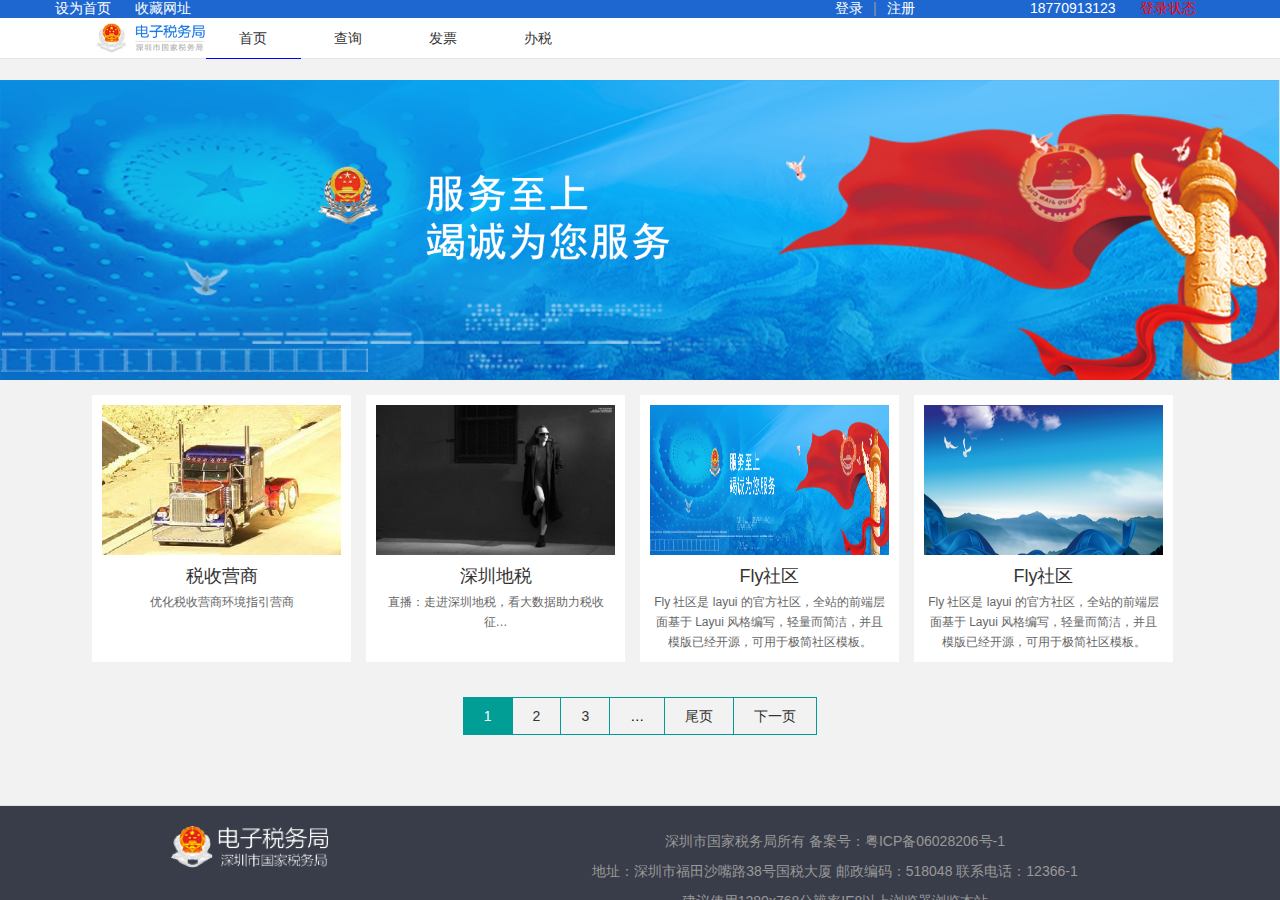
<file: templates/index.html>
<!DOCTYPE html>
<html>

<head>
    <meta charset="utf-8">
    <meta name="viewport" content="width=device-width, initial-scale=1, maximum-scale=1">
    <title>首页</title>
    <!--<link rel="stylesheet" href="/static/css/bootstrap.min.css">-->
    <link rel="stylesheet" href="/static/css/layui.css">
    <link rel="stylesheet" href="/static/css/global.css">
    <style>
        .layui-nav .layui-this:after,
        .layui-nav-bar,
        .layui-nav-tree .layui-nav-itemed:after {
            background-color: blue;
        }

        .layui-tab-brief > .layui-tab-more li.layui-this:after,
        .layui-tab-brief > .layui-tab-title .layui-this:after {
            border-bottom: 1px solid blue;
        }

        .imgresponse {
            display: block;
            max-width: 100%;
            height: auto;
        }
    </style>
</head>

<body class="layui-layout-body" style="margin-top: 0px">
<div class="layui-layout layui-layout-admin" style="background: #1e67d0">
    <div class="layui-container">
        <div class="layui-row">
            <div class="layui-col-xs5 layui-col-sm4 layui-col-md8">
                    <span class="layui-breadcrumb" lay-separator=" ">
                        <a href="" style="color: #ffffff !important;">设为首页</a>
                        <a href="" style="color: #ffffff !important;">收藏网址</a>
                    </span>
            </div>
            <!-- <div class="layui-col-xs1 layui-col-sm1 layui-col-md3">
                        &nbsp;
                    </div> -->
            <div class="layui-col-xs3 layui-col-sm4 layui-col-md2">
                    <span class="layui-breadcrumb" lay-separator="|">
                        <a href="" style="color: #ffffff !important;">登录</a>
                        <a href="" style="color: #ffffff !important;">注册</a>
                    </span>
            </div>
            <div class="layui-col-xs4 layui-col-sm4 layui-col-md2">
                    <span class="layui-breadcrumb" lay-separator=" "
                          style="word-break:keep-all;white-space:nowrap;margin-top: -50px;text-align: center;">
                        <a href="" style="color: #ffffff !important;">18770913123</a>
                        <a href="" style="color: red !important;">登录状态</a>
                    </span>
            </div>
        </div>
    </div>
    <div class="layui-header" style="background: rgba(242, 242, 242, 1);">
        <div class="layui-row">
            <div class="layui-tab layui-tab-brief" lay-filter="docDemoTabBrief" style="margin:0;">
                <ul class="layui-tab-title" style="background: #ffffff">
                    <li>&nbsp;&nbsp;&nbsp;</li>
                        <img src="/static/img/logo.png" alt="" height="30">
                    <li class="layui-this">
                        <a href="#">首页</a>
                    </li>
                    <li><a href="../chaxun/">查询</a></li>
                    <li><a href="../fapiao/">发票</a></li>
                    <li><a href="../banshui/">办税</a></li>

                </ul>
                <!-- <div class="layui-tab-content">1111111</div> -->
            </div>
        </div>
    </div>
    <div class="layui-body" style="left: 0px;bottom: 0px;top: 80px">
        <div class="fly-main" style="overflow: hidden; width: 100%">
            <div class="layui-container" style="width: 100%">
                <img src="/static/img/banner.png" alt="" class="imgresponse">
            </div>
            <div class="layui-container">
                <div class="layui-col-xs12 layui-col-sm12 layui-col-md12">
                    <ul class="fly-case-list" style="width:auto;text-align: center;">
                        <li data-id="123">
                            <a class="fly-case-img" href="http://www.myzaker.com/article/5ac222631bc8e09e7c000653/"
                               target="_blank">
                                <img src="/static/img/tupian.jpg" alt="Fly社区">
                                <cite class="layui-btn layui-btn-primary layui-btn-small">去看看</cite>
                            </a>
                            <h2>
                                <a href="http://www.szds.gov.cn/" target="_blank">税收营商</a>
                            </h2>
                            <p class="fly-case-desc">优化税收营商环境指引营商</p>
                        </li>
                        <li data-id="123">
                            <a class="fly-case-img"
                               href="http://www.szds.gov.cn/newszds/sytpxw/201801/f216652aa64549dc83924947ed2f3d92.shtml"
                               target="_blank">
                                <img src="/static/img/photo.jpg" alt="Fly社区">
                                <cite class="layui-btn layui-btn-primary layui-btn-small">去看看</cite>
                            </a>
                            <h2>
                                <a href="http://www.szds.gov.cn/" target="_blank">深圳地税</a>
                            </h2>
                            <p class="fly-case-desc">直播：走进深圳地税，看大数据助力税收征…</p>
                        </li>
                        <li data-id="123">
                            <a class="fly-case-img" href="http://fly.layui.com/" target="_blank">
                                <img src="/static/img/banner.png" alt="Fly社区">
                                <cite class="layui-btn layui-btn-primary layui-btn-small">去看看</cite>
                            </a>
                            <h2>
                                <a href="http://fly.layui.com/" target="_blank">Fly社区</a>
                            </h2>
                            <p class="fly-case-desc">Fly 社区是 layui 的官方社区，全站的前端层面基于 Layui
                                风格编写，轻量而简洁，并且模版已经开源，可用于极简社区模板。</p>
                        </li>
                        <li data-id="123">
                            <a class="fly-case-img" href="http://fly.layui.com/" target="_blank">
                                <img src="/static/img/beijing.png" alt="Fly社区">
                                <cite class="layui-btn layui-btn-primary layui-btn-small">去看看</cite>
                            </a>
                            <h2>
                                <a href="http://fly.layui.com/" target="_blank">Fly社区</a>
                            </h2>
                            <p class="fly-case-desc">Fly 社区是 layui 的官方社区，全站的前端层面基于 Layui
                                风格编写，轻量而简洁，并且模版已经开源，可用于极简社区模板。</p>
                        </li>
                        <!-- <li data-id="123">
                            <a class="fly-case-img" href="http://fly.layui.com/" target="_blank">
                                <img src="../img/logo.png" alt="Fly社区">
                                <cite class="layui-btn layui-btn-primary layui-btn-small">去看看</cite>
                            </a>
                            <h2>
                                <a href="http://fly.layui.com/" target="_blank">Fly社区</a>
                            </h2>
                            <p class="fly-case-desc">Fly 社区是 layui 的官方社区，全站的前端层面基于 Layui 风格编写，轻量而简洁，并且模版已经开源，可用于极简社区模板。</p>
                        </li> -->
                    </ul>
                </div>
            </div>


            <div style="text-align: center;display: block">
                <div class="laypage-main">
                    <span class="laypage-curr">1</span>
                    <a href="">2</a>
                    <a href="">3</a>
                    <span>…</span>
                    <a href="" class="laypage-last" title="尾页">尾页</a>
                    <a href="" class="laypage-next">下一页</a>
                </div>
            </div>

        </div>

        <div class="fly-footer" style="background: #393D49">

            <div class="layui-container">
                <div class="layui-row">
                    <div class="layui-col-xs4 layui-col-sm4 layui-col-md4">
                        <img src="/static/img/000.png" alt="">
                    </div>
                    <div class="layui-col-xs8 layui-col-sm8 layui-col-md8">
                        <p class="row" style="color: #999;">深圳市国家税务局所有 备案号：粤ICP备06028206号-1</p>
                        <p class="row" style="color: #999;">地址：深圳市福田沙嘴路38号国税大厦 邮政编码：518048 联系电话：12366-1</p>
                        <p class="row" style="color: #999;">建议使用1280x768分辨率IE8以上浏览器浏览本站</p>
                    </div>
                    <div class="layui-col-xs12 layui-col-sm12 layui-col-md12">
                        <hr>
                    </div>
                    <div class="layui-col-xs6 layui-col-sm6 layui-col-md6">
                        国家地税局版权所有COPYRIGHTS ALL RESERVERD @2018
                    </div>
                    <div class="layui-col-xs6 layui-col-sm6 layui-col-md6">
                        <img src="/static/img/222.png" alt="" style="width: 20px;height:20px">
                        <img src="/static/img/111.png" alt="" style="width: 20px;height:20px">
                        <img src="/static/img/333.png" alt="" style="width: 20px;height:20px">
                    </div>
                </div>
            </div>

        </div>
    </div>
</div>
<script src="/static/js/layui.all.js"></script>
<script>
    //JavaScript代码区域
    layui.use('element', function () {
        var element = layui.element;

    });
</script>
</body>

</html>
</file>
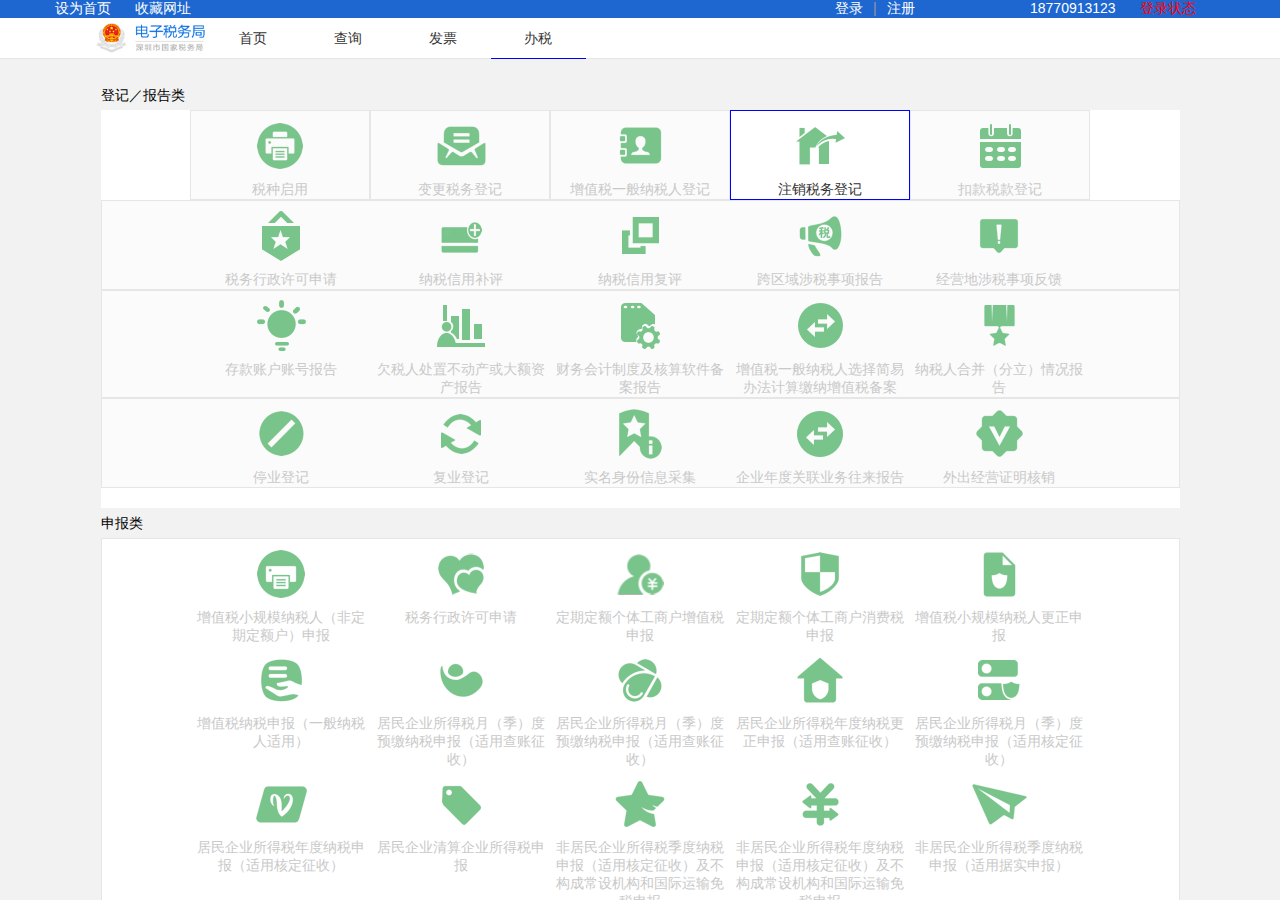
<file: templates/banshui.html>
<!DOCTYPE html>
<html>
<head>
    <meta charset="utf-8">
    <meta name="viewport" content="width=device-width, initial-scale=1, maximum-scale=1">
    <title>首页</title>
    <link rel="stylesheet" href="/static/css/layui.css">
    <link rel="stylesheet" href="/static/css/global.css">
    <style>
        .layui-nav .layui-this:after,
        .layui-nav-bar,
        .layui-nav-tree .layui-nav-itemed:after {
            background-color: blue;
        }
        .layui-tab-brief>.layui-tab-more li.layui-this:after,
        .layui-tab-brief>.layui-tab-title .layui-this:after {
            border-bottom: 1px solid blue;
        }
        a:hover{
            color: #1b6d85;
        }
    </style>
</head>

<body class="layui-layout-body" style="margin-top: 0px">
    <div class="layui-layout layui-layout-admin">
        <div class="layui-container" style="background: #1e67d0;margin: 0px; width: 100% !important;">
            <div class="layui-row">
                <div class="layui-container">
                <div class="layui-col-xs5 layui-col-sm4 layui-col-md8">
                    <span class="layui-breadcrumb" lay-separator=" ">
                        <a href="" style="color: #ffffff !important;">设为首页</a>
                        <a href="" style="color: #ffffff !important;">收藏网址</a>
                    </span>
                </div>
                <!-- <div class="layui-col-xs1 layui-col-sm1 layui-col-md3">
                            &nbsp;
                        </div> -->
                <div class="layui-col-xs3 layui-col-sm4 layui-col-md2">
                    <span class="layui-breadcrumb" lay-separator="|">
                        <a href="" style="color: #ffffff !important;">登录</a>
                        <a href="" style="color: #ffffff !important;">注册</a>
                    </span>
                </div>
                <div class="layui-col-xs4 layui-col-sm4 layui-col-md2">
                    <span class="layui-breadcrumb" lay-separator=" " style="word-break:keep-all;white-space:nowrap;margin-top: -50px;text-align: center;">
                        <a href="" style="color: #ffffff !important;">18770913123</a>
                        <a href="" style="color: red !important;">登录状态</a>
                    </span>
                </div>
            </div>
            </div>
        </div>
        <div class="layui-header" style="background: rgba(242, 242, 242, 1);">
            <div class="layui-row">
                <div class="layui-tab layui-tab-brief" lay-filter="docDemoTabBrief" style="margin:0;">
                    <ul class="layui-tab-title" style="background: #ffffff">

                        <li>&nbsp;&nbsp;&nbsp;</li>
                        <img src="/static/img/logo.png" alt="" height="30">
                        <li ><a href="/index/">首页</a></li>
                        <li ><a href="/chaxun/">查询</a> </li>
                        <li><a href="/fapiao/">发票</a></li>
                        <li class="layui-this"><a href="#">办税</a></li>
                        <!--
                            <form class="layui-form " ation="">
                                <div class="layui-form-item">
                                    <div class="layui-input-block">

                                            <input type="text" class="layui-input" style="height:20px" placeholder="请输入要搜索的内容">
                                            <button type="submit" class="layui-btn layui-btn-normal layui-btn-sm">搜索</button>

                                    </div>
                                </div>
                            </form>
                        -->
                    </ul>
                    <!-- <div class="layui-tab-content">1111111</div> -->
                </div>
                <!--
                <form class="layui-form " ation="">
                        <div class="layui-form-item">
                            <div class="layui-input-block">
                                    <input type="text" class="layui-input" style="height:20px" placeholder="请输入要搜索的内容">
                                    <button type="submit" class="layui-btn layui-btn-normal layui-btn-sm">搜索</button>

                            </div>
                        </div>
                 </form>
                -->
            </div>
        </div>
        <div class="layui-body" style="left: 0px;bottom: 0px;top: 80px">
            <div class="fly-main" style="overflow: hidden;">
                <p style="height: 30px;line-height: 30px">登记／报告类</p>
                        <div class="layui-container " style="background: #ffffff;padding-bottom: 20px;width: 100%;text-align: center;">
                            <div class="layui-row">
                                    <div class="layui-col-xs1 layui-col-sm1 layui-col-md1">&nbsp;</div>
                                <div class="layui-col-xs2 layui-col-sm2 layui-col-md2 layui-btn-disabled">
                                    <img src="/static/img/30.png" alt="">
                                    <p>税种启用</p>
                                </div>
                                <div class="layui-col-xs2 layui-col-sm2 layui-col-md2 layui-btn-disabled">
                                    <img src="/static/img/31.png" alt="">
                                    <p>变更税务登记</p>
                                </div>
                                <div class="layui-col-xs2 layui-col-sm2 layui-col-md2 layui-btn-disabled">
                                    <img src="/static/img/32.png" alt="">
                                    <p>增值税一般纳税人登记</p>
                                </div>
                                <div class="layui-col-xs2 layui-col-sm2 layui-col-md2" style="border: 1px solid blue">
                                    <a href="/table_somename/">
                                    <img src="/static/img/33.png" alt="">
                                    <p>注销税务登记</p></a>
                                </div>
                                <div class="layui-col-xs2 layui-col-sm2 layui-col-md2 layui-btn-disabled">
                                    <img src="/static/img/34.png" alt="">
                                    <p>扣款税款登记</p>
                                </div>
                                <div class="layui-col-xs1 layui-col-sm1 layui-col-md1">&nbsp;</div>
                            </div>
                            <div class="layui-row layui-btn-disabled">
                                    <div class="layui-col-xs1 layui-col-sm1 layui-col-md1">&nbsp;</div>
                                <div class="layui-col-xs2 layui-col-sm2 layui-col-md2">
                                    <img src="/static/img/35.png" alt="">
                                    <p>税务行政许可申请</p>
                                </div>
                                <div class="layui-col-xs2 layui-col-sm2 layui-col-md2">
                                    <img src="/static/img/36.png" alt="">
                                    <p>纳税信用补评</p>
                                </div>
                                <div class="layui-col-xs2 layui-col-sm2 layui-col-md2">
                                    <img src="/static/img/37.png" alt="">
                                    <p>纳税信用复评</p>
                                </div>
                                <div class="layui-col-xs2 layui-col-sm2 layui-col-md2">
                                    <img src="/static/img/38.png" alt="">
                                    <p>跨区域涉税事项报告</p>
                                </div>
                                <div class="layui-col-xs2 layui-col-sm2 layui-col-md2">
                                    <img src="/static/img/39.png" alt="">
                                    <p>经营地涉税事项反馈</p>
                                </div>
                                <div class="layui-col-xs1 layui-col-sm1 layui-col-md1">&nbsp;</div>
                            </div>
                            <div class="layui-row layui-btn-disabled">
                                    <div class="layui-col-xs1 layui-col-sm1 layui-col-md1">&nbsp;</div>
                                <div class="layui-col-xs2 layui-col-sm2 layui-col-md2">
                                    <img src="/static/img/40.png" alt="">
                                    <p>存款账户账号报告</p>
                                </div>
                                <div class="layui-col-xs2 layui-col-sm2 layui-col-md2">
                                    <img src="/static/img/41.png" alt="">
                                    <p>欠税人处置不动产或大额资产报告</p>
                                </div>
                                <div class="layui-col-xs2 layui-col-sm2 layui-col-md2">
                                    <img src="/static/img/42.png" alt="">
                                    <p>财务会计制度及核算软件备案报告</p>
                                </div>
                                <div class="layui-col-xs2 layui-col-sm2 layui-col-md2">
                                    <img src="/static/img/43.png" alt="">
                                    <p>增值税一般纳税人选择简易办法计算缴纳增值税备案</p>
                                </div>
                                <div class="layui-col-xs2 layui-col-sm2 layui-col-md2">
                                    <img src="/static/img/44.png" alt="">
                                    <p>纳税人合并（分立）情况报告</p>
                                </div>
                                <div class="layui-col-xs1 layui-col-sm1 layui-col-md1">&nbsp;</div>
                            </div>
                            <div class="layui-row layui-btn-disabled">
                                <div class="layui-col-xs1 layui-col-sm1 layui-col-md1">&nbsp;</div>
                            <div class="layui-col-xs2 layui-col-sm2 layui-col-md2">
                                <img src="/static/img/45.png" alt="">
                                <p>停业登记</p>
                            </div>
                            <div class="layui-col-xs2 layui-col-sm2 layui-col-md2">
                                <img src="/static/img/46.png" alt="">
                                <p>复业登记</p>
                            </div>
                            <div class="layui-col-xs2 layui-col-sm2 layui-col-md2">
                                <img src="/static/img/47.png" alt="">
                                <p>实名身份信息采集</p>
                            </div>
                            <div class="layui-col-xs2 layui-col-sm2 layui-col-md2">
                                <img src="/static/img/48.png" alt="">
                                <p>企业年度关联业务往来报告</p>
                            </div>
                            <div class="layui-col-xs2 layui-col-sm2 layui-col-md2">
                                <img src="/static/img/49.png" alt="">
                                <p>外出经营证明核销</p>
                            </div>
                           <div class="layui-col-xs1 layui-col-sm1 layui-col-md1">&nbsp;</div>
                        </div>
                        </div>
                        <p style="height: 30px;line-height: 30px">申报类</p>
                        <div class="layui-container layui-btn-disabled" style="background: #ffffff;padding-bottom: 20px;width: 100%;text-align: center;">
                            <div class="layui-row">
                                    <div class="layui-col-xs1 layui-col-sm1 layui-col-md1">&nbsp;</div>
                                <div class="layui-col-xs2 layui-col-sm2 layui-col-md2 ">
                                    <img src="/static/img/50.png" alt="">
                                    <p>增值税小规模纳税人（非定期定额户）申报</p>
                                </div>
                                <div class="layui-col-xs2 layui-col-sm2 layui-col-md2">
                                    <img src="/static/img/51.png" alt="">
                                    <p>税务行政许可申请</p>
                                </div>
                                <div class="layui-col-xs2 layui-col-sm2 layui-col-md2">
                                    <img src="/static/img/52.png" alt="">
                                    <p>定期定额个体工商户增值税申报</p>
                                </div>
                                <div class="layui-col-xs2 layui-col-sm2 layui-col-md2">
                                    <img src="/static/img/53.png" alt="">
                                    <p>定期定额个体工商户消费税申报</p>
                                </div>
                                <div class="layui-col-xs2 layui-col-sm2 layui-col-md2">
                                    <img src="/static/img/54.png" alt="">
                                    <p>增值税小规模纳税人更正申报</p>
                                </div>
                                <div class="layui-col-xs1 layui-col-sm1 layui-col-md1">&nbsp;</div>
                            </div>
                            <div class="layui-row">
                                    <div class="layui-col-xs1 layui-col-sm1 layui-col-md1">&nbsp;</div>
                                <div class="layui-col-xs2 layui-col-sm2 layui-col-md2">
                                    <img src="/static/img/55.png" alt="">
                                    <p>增值税纳税申报（一般纳税人适用）</p>
                                </div>
                                <div class="layui-col-xs2 layui-col-sm2 layui-col-md2">
                                    <img src="/static/img/56.png" alt="">
                                    <p>居民企业所得税月（季）度预缴纳税申报（适用查账征收）</p>
                                </div>
                                <div class="layui-col-xs2 layui-col-sm2 layui-col-md2">
                                    <img src="/static/img/57.png" alt="">
                                    <p>居民企业所得税月（季）度预缴纳税申报（适用查账征收）</p>
                                </div>
                                <div class="layui-col-xs2 layui-col-sm2 layui-col-md2">
                                    <img src="/static/img/58.png" alt="">
                                    <p>居民企业所得税年度纳税更正申报（适用查账征收）</p>
                                </div>
                                <div class="layui-col-xs2 layui-col-sm2 layui-col-md2">
                                    <img src="/static/img/59.png" alt="">
                                    <p>居民企业所得税月（季）度预缴纳税申报（适用核定征收）</p>
                                </div>
                                <div class="layui-col-xs1 layui-col-sm1 layui-col-md1">&nbsp;</div>
                            </div>
                            <div class="layui-row">
                                    <div class="layui-col-xs1 layui-col-sm1 layui-col-md1">&nbsp;</div>
                                <div class="layui-col-xs2 layui-col-sm2 layui-col-md2">
                                    <img src="/static/img/60.png" alt="">
                                    <p>居民企业所得税年度纳税申报（适用核定征收）</p>
                                </div>
                                <div class="layui-col-xs2 layui-col-sm2 layui-col-md2">
                                    <img src="/static/img/61.png" alt="">
                                    <p>居民企业清算企业所得税申报</p>
                                </div>
                                <div class="layui-col-xs2 layui-col-sm2 layui-col-md2">
                                    <img src="/static/img/62.png" alt="">
                                    <p>非居民企业所得税季度纳税申报（适用核定征收）及不构成常设机构和国际运输免税申报</p>
                                </div>
                                <div class="layui-col-xs2 layui-col-sm2 layui-col-md2">
                                    <img src="/static/img/63.png" alt="">
                                    <p>非居民企业所得税年度纳税申报（适用核定征收）及不构成常设机构和国际运输免税申报</p>
                                </div>
                                <div class="layui-col-xs2 layui-col-sm2 layui-col-md2">
                                    <img src="/static/img/64.png" alt="">
                                    <p>非居民企业所得税季度纳税申报（适用据实申报）</p>
                                </div>
                                <div class="layui-col-xs1 layui-col-sm1 layui-col-md1">&nbsp;</div>
                            </div>
                            <div class="layui-row">
                                <div class="layui-col-xs1 layui-col-sm1 layui-col-md1">&nbsp;</div>
                            <div class="layui-col-xs2 layui-col-sm2 layui-col-md2">
                                <img src="/static/img/65.png" alt="">
                                <p>非居民企业所得税年度申报（据实申报）</p>
                            </div>
                            <div class="layui-col-xs2 layui-col-sm2 layui-col-md2">
                                <img src="/static/img/66.png" alt="">
                                <p>期末留抵税额抵减增值税欠税申请</p>
                            </div>
                            <div class="layui-col-xs2 layui-col-sm2 layui-col-md2">
                                <img src="/static/img/67.png" alt="">
                                <p>营改增税负分析测算</p>
                            </div>
                            <div class="layui-col-xs2 layui-col-sm2 layui-col-md2">
                                <img src="/static/img/68.png" alt="">
                                <p>本期抵扣进项税额申报</p>
                            </div>
                            <div class="layui-col-xs2 layui-col-sm2 layui-col-md2">
                                <img src="/static/img/69.png" alt="">
                                <p>税收调查网上直报</p>
                            </div>
                            <div class="layui-col-xs1 layui-col-sm1 layui-col-md1">&nbsp;</div>
                        </div>
                        <div class="layui-row">
                            <div class="layui-col-xs1 layui-col-sm1 layui-col-md1">&nbsp;</div>
                        <div class="layui-col-xs2 layui-col-sm2 layui-col-md2">
                            <img src="/static/img/70.png" alt="">
                            <p>重点税源网上直报</p>
                        </div>
                        <div class="layui-col-xs2 layui-col-sm2 layui-col-md2">
                            <img src="/static/img/71.png" alt="">
                            <p>委托代征申报（提供了专业市场金融企业两类委托代征全程网上办税）</p>
                        </div>
                        <div class="layui-col-xs2 layui-col-sm2 layui-col-md2">
                            <img src="/static/img/72.png" alt="">
                            <p>分支机构企业所得税年度纳税申报</p>
                        </div>
                        <div class="layui-col-xs2 layui-col-sm2 layui-col-md2">
                            <img src="/static/img/73.png" alt="">
                            <p>文化事业建设费申报</p>
                        </div>
                        <div class="layui-col-xs2 layui-col-sm2 layui-col-md2">
                            <img src="/static/img/74.png" alt="">
                            <p>教育费附加和地方教育附加申报</p>
                        </div>
                        <div class="layui-col-xs1 layui-col-sm1 layui-col-md1">&nbsp;</div>
                    </div>
                    <div class="layui-row">
                        <div class="layui-col-xs1 layui-col-sm1 layui-col-md1">&nbsp;</div>
                    <div class="layui-col-xs2 layui-col-sm2 layui-col-md2">
                        <img src="/static/img/75.png" alt="">
                        <p>城市维护建设税申报</p>
                    </div>
                    <div class="layui-col-xs2 layui-col-sm2 layui-col-md2">
                        <img src="/static/img/76.png" alt="">
                        <p>印花税纳税申报</p>
                    </div>
                    <div class="layui-col-xs2 layui-col-sm2 layui-col-md2">
                        <img src="/static/img/77.png" alt="">
                        <p>电池消费税申报</p>
                    </div>
                    <div class="layui-col-xs2 layui-col-sm2 layui-col-md2">
                        <img src="/static/img/78.png" alt="">
                        <p>涂料消费税纳税申报</p>
                    </div>
                    <div class="layui-col-xs2 layui-col-sm2 layui-col-md2">
                        <img src="/static/img/79.png" alt="">
                        <p>酒类应税消费品消费税申报</p>
                    </div>
                    <div class="layui-col-xs1 layui-col-sm1 layui-col-md1">&nbsp;</div>
                </div>
                <div class="layui-row">
                    <div class="layui-col-xs1 layui-col-sm1 layui-col-md1">&nbsp;</div>
                <div class="layui-col-xs2 layui-col-sm2 layui-col-md2">
                    <img src="/static/img/80.png" alt="">
                    <p>烟类应税消费品消费税申报</p>
                </div>
                <div class="layui-col-xs2 layui-col-sm2 layui-col-md2">
                    <img src="/static/img/81.png" alt="">
                    <p>车辆购置税申报</p>
                </div>
                <div class="layui-col-xs2 layui-col-sm2 layui-col-md2">
                    <img src="/static/img/82.png" alt="">
                    <p>小汽车消费税申报</p>
                </div>
                <div class="layui-col-xs2 layui-col-sm2 layui-col-md2">
                    <img src="/static/img/83.png" alt="">
                    <p>成品油消费税申报</p>
                </div>
                <div class="layui-col-xs2 layui-col-sm2 layui-col-md2">
                    <img src="/static/img/84.png" alt="">
                    <p>其他应税消费品消费税纳税申报</p>
                </div>
                <div class="layui-col-xs1 layui-col-sm1 layui-col-md1">&nbsp;</div>
            </div>
            <div class="layui-row">
                <div class="layui-col-xs1 layui-col-sm1 layui-col-md1">&nbsp;</div>
            <div class="layui-col-xs2 layui-col-sm2 layui-col-md2">
                <img src="/static/img/85.png" alt="">
                <p>定期定额个体工商户分月汇总申报</p>
            </div>
            <div class="layui-col-xs2 layui-col-sm2 layui-col-md2">
                <img src="/static/img/86.png" alt="">
                <p>废弃电器电子产品处理基金申报</p>
            </div>
            <div class="layui-col-xs2 layui-col-sm2 layui-col-md2">
                <img src="/static/img/87.png" alt="">
                <p>居民企业清算所得税申报</p>
            </div>
            <div class="layui-col-xs2 layui-col-sm2 layui-col-md2">
                <img src="/static/img/88.png" alt="">
                <p>财务会计报告报送</p>
            </div>
            <div class="layui-col-xs2 layui-col-sm2 layui-col-md2">
                <img src="/static/img/89.png" alt="">
                <p>企业集团合并财务报表-年报</p>
            </div>
            <div class="layui-col-xs1 layui-col-sm1 layui-col-md1">&nbsp;</div>
             </div>
            <div class="layui-row">
                <div class="layui-col-xs1 layui-col-sm1 layui-col-md1">&nbsp;</div>
            <div class="layui-col-xs2 layui-col-sm2 layui-col-md2">
                <img src="/static/img/90.png" alt="">
                <p>出口退（免）税预申报</p>
            </div>
            <div class="layui-col-xs2 layui-col-sm2 layui-col-md2">
                <img src="/static/img/91.png" alt="">
                <p>关联申报</p>
            </div>
            <div class="layui-col-xs2 layui-col-sm2 layui-col-md2">
                <img src="/static/img/92.png" alt="">
                <p>储蓄存款利息所得扣缴个人所得税报告</p>
            </div>
            <div class="layui-col-xs2 layui-col-sm2 layui-col-md2">
                <img src="/static/img/93.png" alt="">
                <p>扣缴非居民企业所得税申报</p>
            </div>
            <div class="layui-col-xs2 layui-col-sm2 layui-col-md2">
                <img src="/static/img/94.png" alt="">
                <p>股权激励或以技术成果投资入股递延纳税报告</p>
            </div>
            <div class="layui-col-xs1 layui-col-sm1 layui-col-md1">&nbsp;</div>
            </div>

            <div class="layui-row">
                <div class="layui-col-xs1 layui-col-sm1 layui-col-md1">&nbsp;</div>
            <div class="layui-col-xs2 layui-col-sm2 layui-col-md2">
                <img src="/static/img/95.png" alt="">
                <p>代扣代缴、代收代缴报告</p>
            </div>
            <div class="layui-col-xs2 layui-col-sm2 layui-col-md2">
                <img src="/static/img/96.png" alt="">
                <p>中华人民共和国扣缴企业所得税报告</p>
            </div>
            <div class="layui-col-xs2 layui-col-sm2 layui-col-md2">
                <img src="/static/img/97.png" alt="">
                <p>多元化缴税</p>
            </div>
            <div class="layui-col-xs2 layui-col-sm2 layui-col-md2">
                <img src="/static/img/98.png" alt="">
                <p>开具电子缴（退）款凭证</p>
            </div>
            <div class="layui-col-xs2 layui-col-sm2 layui-col-md2">
                <img src="/static/img/99.png" alt="">
                <p>首违不罚</p>
            </div>
            <div class="layui-col-xs1 layui-col-sm1 layui-col-md1">&nbsp;</div>
            </div>
            <div class="layui-row">
                <div class="layui-col-xs1 layui-col-sm1 layui-col-md1">&nbsp;</div>
            <div class="layui-col-xs2 layui-col-sm2 layui-col-md2">
                <img src="/static/img/100.png" alt="">
                <p>简易处罚</p>
            </div>
            <div class="layui-col-xs1 layui-col-sm1 layui-col-md1">&nbsp;</div>
            </div>
                     </div>
                        <p style="height: 30px;line-height: 30px">备案类</p>
                        <div class="layui-container layui-btn-disabled" style="background: #ffffff;padding-bottom: 20px;width: 100%;text-align: center;">
                            <div class="layui-row">
                                    <div class="layui-col-xs1 layui-col-sm1 layui-col-md1">&nbsp;</div>
                                <div class="layui-col-xs2 layui-col-sm2 layui-col-md2">
                                    <img src="/static/img/101.png" alt="">
                                    <p>增值税优惠备案</p>
                                </div>
                                <div class="layui-col-xs2 layui-col-sm2 layui-col-md2">
                                    <img src="/static/img/102.png" alt="">
                                    <p>服务贸易支付税务备案</p>
                                </div>
                                <div class="layui-col-xs2 layui-col-sm2 layui-col-md2">
                                    <img src="/static/img/103.png" alt="">
                                    <p>境内机构和个人发包作业或劳务备案</p>
                                </div>
                                <div class="layui-col-xs2 layui-col-sm2 layui-col-md2">
                                    <img src="/static/img/104.png" alt="">
                                    <p>扣缴企业所得税合同备案</p>
                                </div>
                                <div class="layui-col-xs2 layui-col-sm2 layui-col-md2">
                                    <img src="/static/img/105.png" alt="">
                                    <p>出口退（免）税备案</p>
                                </div>
                                <div class="layui-col-xs1 layui-col-sm1 layui-col-md1">&nbsp;</div>
                            </div>
                            <div class="layui-row">
                                    <div class="layui-col-xs1 layui-col-sm1 layui-col-md1">&nbsp;</div>
                                <div class="layui-col-xs2 layui-col-sm2 layui-col-md2">
                                    <img src="/static/img/106.png" alt="">
                                    <p>出口企业申请出口退税提醒服务</p>
                                </div>
                                <div class="layui-col-xs2 layui-col-sm2 layui-col-md2">
                                    <img src="/static/img/107.png" alt="">
                                    <p>企业所得税优惠备案</p>
                                </div>
                                <div class="layui-col-xs2 layui-col-sm2 layui-col-md2">
                                    <img src="/static/img/108.png" alt="">
                                    <p>税务资格备案（增值税即征即退资格）</p>
                                </div>
                                <div class="layui-col-xs2 layui-col-sm2 layui-col-md2">
                                    <img src="/static/img/109.png" alt="">
                                    <p>消费税优惠备案</p>
                                </div>
                                <div class="layui-col-xs1 layui-col-sm1 layui-col-md1">&nbsp;</div>
                            </div>
                        </div>


            </div>


            <div class="fly-footer" style="background: #393D49">
                <div class="layui-container">
                    <div class="layui-row">
                        <div class="layui-col-xs4 layui-col-sm4 layui-col-md4">
                            <img src="/static/img/000.png" alt="">
                        </div>
                        <div class="layui-col-xs8 layui-col-sm8 layui-col-md8">
                            <p class="row" style="color: #999;">深圳市国家税务局所有 备案号：粤ICP备06028206号-1</p>
                            <p class="row" style="color: #999;">地址：深圳市福田沙嘴路38号国税大厦 邮政编码：518048 联系电话：12366-1</p>
                            <p class="row" style="color: #999;">建议使用1280x768分辨率IE8以上浏览器浏览本站</p>
                        </div>
                        <div class="layui-col-xs12 layui-col-sm12 layui-col-md12">
                            <hr>
                        </div>
                        <div class="layui-col-xs6 layui-col-sm6 layui-col-md6">
                            国家地税局版权所有COPYRIGHTS ALL RESERVERD @2018
                        </div>
                        <div class="layui-col-xs6 layui-col-sm6 layui-col-md6">
                            <img src="/static/img/222.png" alt="" style="width: 20px;height:20px">
                            <img src="/static/img/111.png" alt="" style="width: 20px;height:20px">
                            <img src="/static/img/333.png" alt="" style="width: 20px;height:20px">
                        </div>
                    </div>
                </div>

            </div>
        </div>
    </div>
    <script src="/static/js/layui.all.js"></script>
    <script>
        //JavaScript代码区域
        layui.use('element', function () {
            var element = layui.element;

        });
    </script>
</body>

</html>
</file>
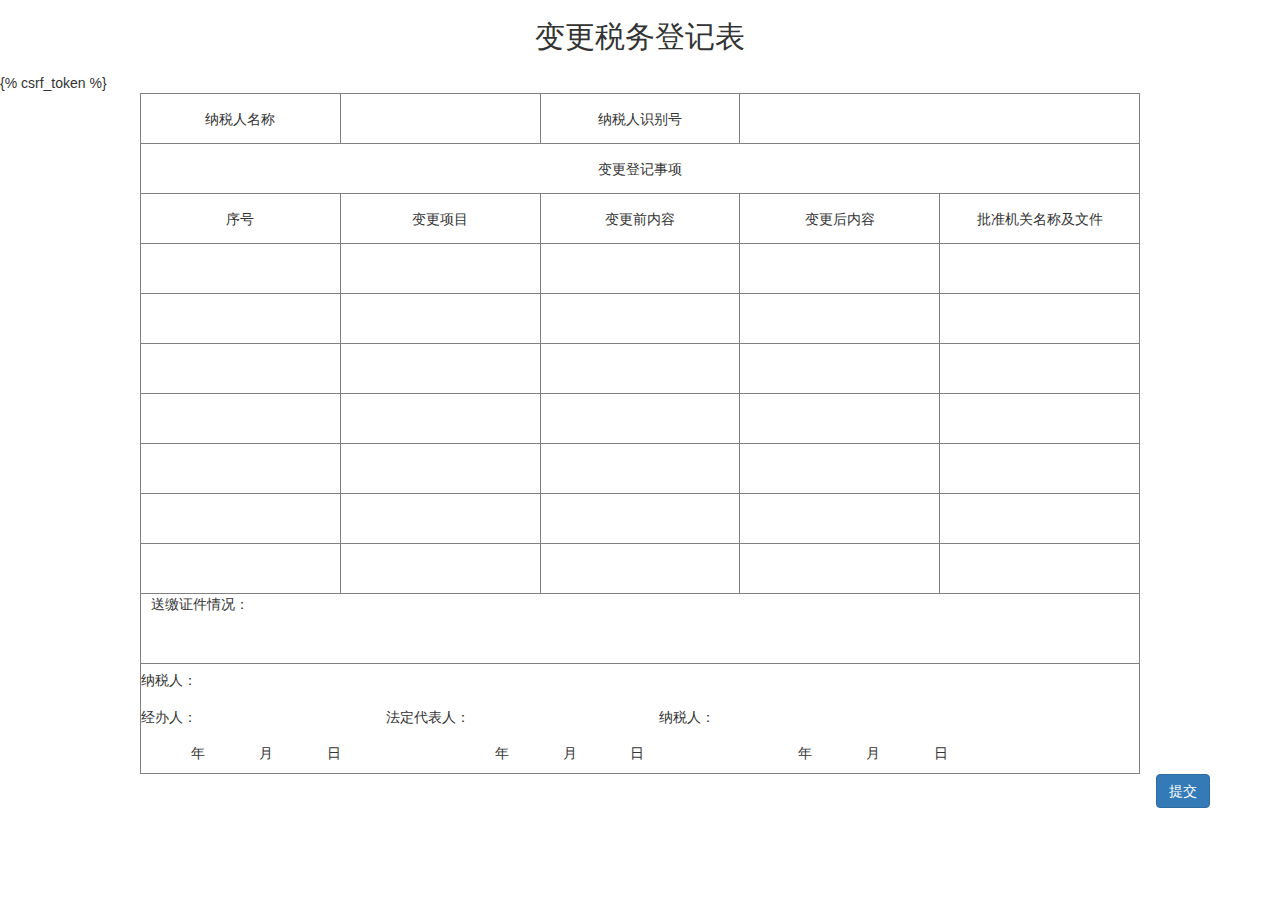
<file: templates/biangen.html>
<!DOCTYPE html>
<html>
	<head>
		<meta charset="utf-8" />
		<link rel="stylesheet" href="/static/css/bootstrap.min.css" />
		<title></title>
		<style>
			/*.container{border:1px solid #000000;}*/
			/*div[class*='col-']{border:1px solid blue;}*/
		td{
			width:400px;
			height:50px;
			text-align:center;
		}
		tr{
			text-align:center;
		}
		table .top-text{
			width:100%;
			height:100%;
			border:none;
			outline: none;
			text-indent: 5px;
			text-align:center;
			font-size:16px;
		}
		.container input{
			margin:20px 100px 0 0px;
		}
		.table-text{
			height:100%;
			text-align: left;
			padding:0 10px;
		}
		.table-date-box{
			display: inline-block;
			margin-right:100px;
			margin-bottom:10px;
			margin-top:5px;
		}
		.table-date{
			display: inline-block;
			width:50px;
			text-align: right;
		}
		.table-date-box input{
			border:none;
		}
		</style>
	</head>
	<body>

		<h2 style="text-align: center;margin-bottom: 20px;">变更税务登记表</h2>

        <form method="post" name="form1" action="/biangen/" onSubmit="return myCheck()">
        {% csrf_token %}
		<table  border='1' width="1000" height="400" align="center">
			<tr>
				<td>纳税人名称</td>
				<td><input type="text" class="top-text" name="taxname"/></td>
				<td>纳税人识别号</td>
				<td colspan="2"><input type="text" class="top-text" name="taxnum"/></td>
			</tr>
			<tr >
				<td colspan="5">变更登记事项</td>
			</tr>
			<tr>
				<td>序号</td>
				<td>变更项目</td>
				<td>变更前内容</td>
				<td>变更后内容</td>
				<td>批准机关名称及文件</td>
			</tr>
			<tr>
				<td><input type="text" class="top-text"/></td>
				<td><input type="text" class="top-text"/></td>
				<td><input type="text" class="top-text"/></td>
				<td><input type="text" class="top-text"/></td>
				<td><input type="text" class="top-text"/></td>
			</tr>
			<tr>
				<td><input type="text" class="top-text"/></td>
				<td><input type="text" class="top-text"/></td>
				<td><input type="text" class="top-text"/></td>
				<td><input type="text" class="top-text"/></td>
				<td><input type="text" class="top-text"/></td>
			</tr>
			<tr>
				<td><input type="text" class="top-text"/></td>
				<td><input type="text" class="top-text"/></td>
				<td><input type="text" class="top-text"/></td>
				<td><input type="text" class="top-text"/></td>
				<td><input type="text" class="top-text"/class="top-text"></td>
			</tr>
			<tr>
				<td><input type="text" class="top-text"/></td>
				<td><input type="text" class="top-text"/></td>
				<td><input type="text" class="top-text"/></td>
				<td><input type="text" class="top-text"/></td>
				<td><input type="text" class="top-text"/></td>
			</tr>
			<tr>
				<td><input type="text" class="top-text"/></td>
				<td><input type="text" class="top-text"/></td>
				<td><input type="text" class="top-text"/></td>
				<td><input type="text" class="top-text"/></td>
				<td><input type="text" class="top-text"/></td>
			</tr>
			<tr>
				<td><input type="text" class="top-text"/></td>
				<td><input type="text" class="top-text"/></td>
				<td><input type="text" class="top-text"/></td>
				<td><input type="text" class="top-text"/></td>
				<td><input type="text" class="top-text"/></td>
			</tr>
			<tr>
				<td><input type="text" class="top-text"/></td>
				<td><input type="text" class="top-text"/></td>
				<td><input type="text" class="top-text"/></td>
				<td><input type="text" class="top-text"/></td>
				<td><input type="text" class="top-text"/></td>
			</tr>
			<tr>
				<td colspan="5" style="height:70px;">
					<div contenteditable="true" class='table-text'>
						送缴证件情况：
					</div>
				</td>
			</tr>
			<tr>
				<td colspan="5" style="text-align: left;height:100px;">
					<div class="table-date-box">纳税人：<input type="text" style='width:500px;height:100%px;text-align: left;'/></div>
					<div class="table-date-box">经办人：<input type="text" />
						法定代表人：<input type="text" />
						纳税人：<input type="text" />
					</div>
					<div class="table-date-box">
						<div class="table-date" contenteditable="true"></div>年
						<div class="table-date" contenteditable="true"></div>月
						<div class="table-date" contenteditable="true"></div>日
					</div>
					<div class="table-date-box">
						<div class="table-date" contenteditable="true"></div>年
						<div class="table-date" contenteditable="true"></div>月
						<div class="table-date" contenteditable="true"></div>日
					</div>
					<div class="table-date-box">
						<div class="table-date" contenteditable="true"></div>年
						<div class="table-date" contenteditable="true"></div>月
						<div class="table-date" contenteditable="true"></div>日
					</div>
				</td>
			</tr>
		</table>
		<div class="container">
			<button type="submit" id="btn" class="btn btn-primary pull-right">提交</button>
		</div>
        </form>

		<script type="text/javascript" src="/static/js/jquery.js"></script>
		<script type="text/javascript" src="/static/js/bootstrap.js"></script>
     <script type="text/javascript">
      function myCheck()
      {
        for(var i=0;i<document.form1.elements.length-1;i++)
        {
         if(document.form1.elements[i].value=="")
         {
           alert("当前表单不能有空项");
           document.form1.elements[i].focus();
           return false;
         }
        }
        return true;

      }
	</body>
</html>
</file>
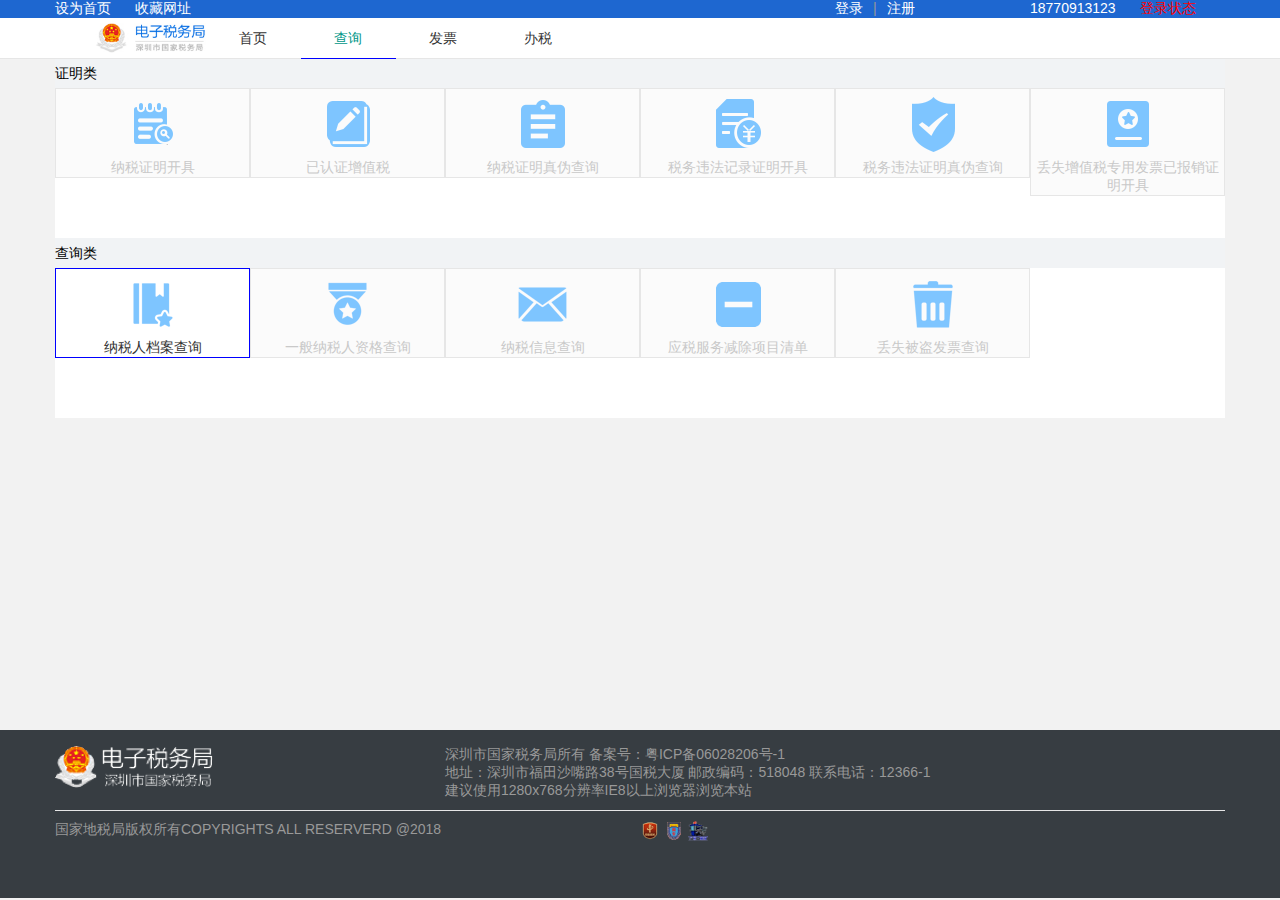
<file: templates/chaxun.html>
<!DOCTYPE html>
<html>

<head>
    <meta charset="utf-8">
    <meta name="viewport" content="width=device-width, initial-scale=1, maximum-scale=1">
    <title>查询面板</title>
    <link rel="stylesheet" href="/static/css/layui.css">
    <link rel="stylesheet" href="/static/css/global.css">
    <style>
        .layui-nav .layui-this:after,
        .layui-nav-bar,
        .layui-nav-tree .layui-nav-itemed:after {
            background-color: blue;
        }

        .layui-tab-brief>.layui-tab-more li.layui-this:after,
        .layui-tab-brief>.layui-tab-title .layui-this:after {
            border-bottom: 1px solid blue;
        }

        * {
            margin: 0;
            padding: 0;
        }

        html,
        body {
            height: 100%;
            overflow: hidden;
        }

        .mycontent {
            height: auto;
            min-height: 80%;
            margin: 0;
            padding: 0;
            width: 100% !important;
        }

        .footer {
            height: 20%;
            min-height: 140px;
            background: #373d42;
        }

        .myfooter {
            position: relative;
            height: 120px;
            /*line-height尽量不要超过height高度*/
            line-height: 110px;
            margin-top: -120px;
            background: #333;
            color: #fff;
            font-size: 16px;
            text-align: center;
            vertical-align: bottom;
        }

        .layui-header {
            height: 40px;
        }
    </style>
</head>

<body class="layui-layout-body" style="margin-top: 0px">
    <div class="layui-layout layui-layout-admin" style="background: #1e67d0">
        <div class="layui-container">
            <div class="layui-row">
                <div class="layui-col-xs5 layui-col-sm4 layui-col-md8">
                    <span class="layui-breadcrumb" lay-separator=" ">
                        <a href="" style="color: #ffffff !important;">设为首页</a>
                        <a href="" style="color: #ffffff !important;">收藏网址</a>
                    </span>
                </div>
                <!-- <div class="layui-col-xs1 layui-col-sm1 layui-col-md3">
                            &nbsp;
                        </div> -->
                <div class="layui-col-xs3 layui-col-sm4 layui-col-md2">
                    <span class="layui-breadcrumb" lay-separator="|">
                        <a href="" style="color: #ffffff !important;">登录</a>
                        <a href="" style="color: #ffffff !important;">注册</a>
                    </span>
                </div>
                <div class="layui-col-xs4 layui-col-sm4 layui-col-md2">
                    <span class="layui-breadcrumb" lay-separator=" " style="word-break:keep-all;white-space:nowrap;margin-top: -50px;text-align: center;">
                        <a href="" style="color: #ffffff !important;">18770913123</a>
                        <a href="" style="color: red !important;">登录状态</a>
                    </span>
                </div>
            </div>
        </div>
        <div class="layui-header" style="background: rgba(242, 242, 242, 1);">
            <div class="layui-row">
                <div class="layui-tab layui-tab-brief" lay-filter="docDemoTabBrief" style="margin:0;">
                    <ul class="layui-tab-title" style="background: #fff">
                        <li>&nbsp;&nbsp;&nbsp;</li>
                        <img src="/static/img/logo.png" alt="" height="30">
                        <li>
                            <a href="../index?abc=1111">首页</a>
                        </li>
                        <li class="layui-this">查询</li>
                        <li><a href="../fapiao/">发票</a> </li>
                        <li><a href="../banshui/">办税</a></li>

                    </ul>
                    <!-- <div class="layui-tab-content">1111111</div> -->
                </div>
            </div>
        </div>
    </div>
    <div class="container" style="display: inline-block;height: calc(100% - 60px);width: 100%; margin-left: 0;padding: 0;">
        <div class="mycontent">
            <div class="layui-container" style="background: #f1f3f5">
                <p style="height: 30px;line-height: 30px"> 证明类</p>
                <div class="layui-container" style="background: #ffffff;height: 150px;width: 100%;">
                    <div class="layui-row" style="text-align: center;">
                        <div class="layui-col-xs2 layui-col-sm2 layui-col-md2 layui-btn-disabled">
                            <img src="/static/img/01.png" alt="">
                            <p>纳税证明开具</p>
                        </div>
                        <div class="layui-col-xs2 layui-col-sm2 layui-col-md2 layui-btn-disabled">
                            <img src="/static/img/02.png" alt="">
                            <p>已认证增值税</p>
                        </div>
                        <div class="layui-col-xs2 layui-col-sm2 layui-col-md2 layui-btn-disabled">
                            <img src="/static/img/03.png" alt="">
                            <p>纳税证明真伪查询</p>
                        </div>
                        <div class="layui-col-xs2 layui-col-sm2 layui-col-md2 layui-btn-disabled">
                            <img src="/static/img/04.png" alt="">
                            <p>税务违法记录证明开具</p>
                        </div>
                        <div class="layui-col-xs2 layui-col-sm2 layui-col-md2 layui-btn-disabled">
                            <img src="/static/img/05.png" alt="">
                            <p>税务违法证明真伪查询</p>
                        </div>
                        <div class="layui-col-xs2 layui-col-sm2 layui-col-md2 layui-btn-disabled">
                            <img src="/static/img/06.png" alt="">
                            <p>丢失增值税专用发票已报销证明开具</p>
                        </div>
                    </div>
                </div>
                <!-- //  second   -->
                 <p style="height: 30px;line-height: 30px"> 查询类</p>
                <div class="layui-container" style="background: #ffffff;height: 150px;width: 100%;">
                    <div class="layui-row" style="text-align: center;">
                        <div class="layui-col-xs2 layui-col-sm2 layui-col-md2" style="border: 1px solid blue">
                            <a href="../taxinf/">
                            <img src="/static/img/07.png" alt="">
                            <p>纳税人档案查询</p></a>
                        </div>
                        <div class="layui-col-xs2 layui-col-sm2 layui-col-md2 layui-btn-disabled">
                            <img src="/static/img/08.png" alt="">
                            <p>一般纳税人资格查询</p>
                        </div>
                        <div class="layui-col-xs2 layui-col-sm2 layui-col-md2 layui-btn-disabled">
                            <img src="/static/img/09.png" alt="">
                            <p>纳税信息查询</p>
                        </div>
                        <div class="layui-col-xs2 layui-col-sm2 layui-col-md2 layui-btn-disabled">
                            <img src="/static/img/10.png" alt="">
                            <p>应税服务减除项目清单</p>
                        </div>
                        <div class="layui-col-xs2 layui-col-sm2 layui-col-md2 layui-btn-disabled">
                            <img src="/static/img/11.png" alt="">
                            <p>丢失被盗发票查询</p>
                        </div>
                    </div>
                </div>
            </div>

        </div>
        <div class="footer">
            <div class="layui-container">
                <div class="layui-row">
                    &nbsp;
                </div>
                <div class="layui-row">
                    <div class="layui-col-xs4 layui-col-sm4 layui-col-md4">
                        <img src="/static/img/000.png" alt="">
                    </div>
                    <div class="layui-col-xs8 layui-col-sm8 layui-col-md8">
                        <p class="row" style="color: #999;">深圳市国家税务局所有 备案号：粤ICP备06028206号-1</p>
                        <p class="row" style="color: #999;">地址：深圳市福田沙嘴路38号国税大厦 邮政编码：518048 联系电话：12366-1</p>
                        <p class="row" style="color: #999;">建议使用1280x768分辨率IE8以上浏览器浏览本站</p>
                    </div>
                    <div class="layui-col-xs12 layui-col-sm12 layui-col-md12">
                        <hr>
                    </div>
                    <div class="layui-col-xs6 layui-col-sm6 layui-col-md6" style="color: #999;">
                        国家地税局版权所有COPYRIGHTS ALL RESERVERD @2018
                    </div>
                    <div class="layui-col-xs6 layui-col-sm6 layui-col-md6">
                        <img src="/static/img/222.png" alt="" style="width: 20px;height:20px">
                        <img src="/static/img/111.png" alt="" style="width: 20px;height:20px">
                        <img src="/static/img/333.png" alt="" style="width: 20px;height:20px">
                    </div>
                </div>
            </div>

        </div>
    </div>
    <script src="/static/js/layui.all.js"></script>
    <script>
        //JavaScript代码区域
        layui.use('element', function () {
            var element = layui.element;

        });
    </script>
</body>

</html>
</file>
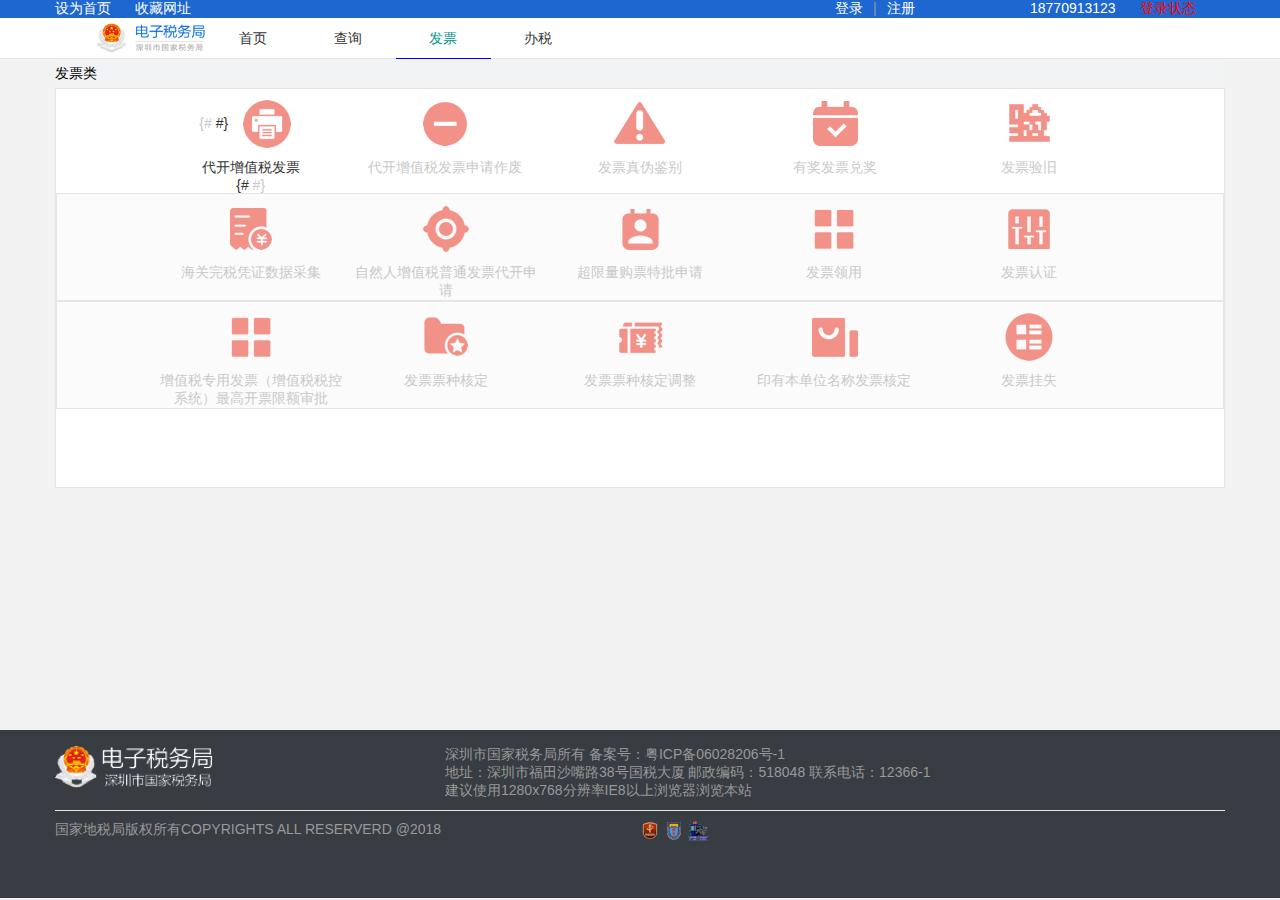
<file: templates/fapiao.html>
<!DOCTYPE html>
<html>

<head>
    <meta charset="utf-8">
    <meta name="viewport" content="width=device-width, initial-scale=1, maximum-scale=1">
    <title>layout 后台大布局 - Layui</title>
    <link rel="stylesheet" href="/static/css/layui.css">
    <link rel="stylesheet" href="/static/css/global.css">
    <style>
        .layui-nav .layui-this:after,
        .layui-nav-bar,
        .layui-nav-tree .layui-nav-itemed:after {
            background-color: blue;
        }

        .layui-tab-brief>.layui-tab-more li.layui-this:after,
        .layui-tab-brief>.layui-tab-title .layui-this:after {
            border-bottom: 1px solid blue;
        }
        * {
            margin: 0;
            padding: 0;
        }

        html,
        body {
            height: 100%;
            overflow: hidden;
        }

        .mycontent {
            height: auto;
            min-height: 80%;
            margin: 0;
            padding: 0;
            width: 100% !important;
        }

        .footer {
            height: 20%;
            min-height: 140px;
            background: #373d42;
        }

        .myfooter {
            position: relative;
            height: 120px;
            /*line-height尽量不要超过height高度*/
            line-height: 110px;
            margin-top: -120px;
            background: #333;
            color: #fff;
            font-size: 16px;
            text-align: center;
            vertical-align: bottom;
        }
        .layui-header{
            height: 40px;
        }
    </style>
</head>

<body class="layui-layout-body" style="margin-top: 0px">
    <div class="layui-layout layui-layout-admin" style="background: #1e67d0">
        <div class="layui-container">
            <div class="layui-row">
                <div class="layui-col-xs5 layui-col-sm4 layui-col-md8">
                    <span class="layui-breadcrumb" lay-separator=" ">
                        <a href="" style="color: #ffffff !important;">设为首页</a>
                        <a href="" style="color: #ffffff !important;">收藏网址</a>
                    </span>
                </div>
                <!-- <div class="layui-col-xs1 layui-col-sm1 layui-col-md3">
                            &nbsp;
                        </div> -->
                <div class="layui-col-xs3 layui-col-sm4 layui-col-md2">
                    <span class="layui-breadcrumb" lay-separator="|">
                        <a href="" style="color: #ffffff !important;">登录</a>
                        <a href="" style="color: #ffffff !important;">注册</a>
                    </span>
                </div>
                <div class="layui-col-xs4 layui-col-sm4 layui-col-md2">
                    <span class="layui-breadcrumb" lay-separator=" " style="word-break:keep-all;white-space:nowrap;margin-top: -50px;text-align: center;">
                        <a href="" style="color: #ffffff !important;">18770913123</a>
                        <a href="" style="color: red !important;">登录状态</a>
                    </span>
                </div>
            </div>
        </div>
        <div class="layui-header" style="background: rgba(242, 242, 242, 1);">
            <div class="layui-row">
                <div class="layui-tab layui-tab-brief" lay-filter="docDemoTabBrief" style="margin:0;">
                    <ul class="layui-tab-title" style="background: #fff">
                        <li>&nbsp;&nbsp;&nbsp;</li>
                        <img src="/static/img/logo.png" alt="" height="30">
                        <li>
                            <a href="../index/">首页</a>
                        </li>
                        <li><a href="../chaxun/">查询</a></li>
                        <li class="layui-this">发票</li>
                        <li><a href="../banshui/">办税</a></li>

                    </ul>
                    <!-- <div class="layui-tab-content">1111111</div> -->
                </div>
            </div>
        </div>
    </div>
    <div class="container" style="display: inline-block;height: calc(100% - 60px);width: 100%; margin-left: 0;padding: 0;">
            <div class="mycontent">
                <div class="layui-container" style="background: #f1f3f5">
                        <p style="height: 30px;line-height: 30px">   发票类</p>
                        <div class="layui-container layui-btn-disabled" style="background: #ffffff;height: 400px;width: 100%;text-align: center;">
                            <div class="layui-row">
                                    <div class="layui-col-xs1 layui-col-sm1 layui-col-md1">&nbsp;</div>
                                <div class="layui-col-xs2 layui-col-sm2 layui-col-md2">
{#                                    <a href="/zengzhishui/">#}
                                    <img src="/static/img/12.png" alt="">
                                    <p>代开增值税发票</p>
{#                                    </a>#}
                                </div>
                                <div class="layui-col-xs2 layui-col-sm2 layui-col-md2 ">
                                    <img src="/static/img/13.png" alt="">
                                    <p>代开增值税发票申请作废</p>
                                </div>
                                <div class="layui-col-xs2 layui-col-sm2 layui-col-md2 ">
                                    <img src="/static/img/14.png" alt="">
                                    <p>发票真伪鉴别</p>
                                </div>
                                <div class="layui-col-xs2 layui-col-sm2 layui-col-md2 ">
                                    <img src="/static/img/15.png" alt="">
                                    <p>有奖发票兑奖</p>
                                </div>
                                <div class="layui-col-xs2 layui-col-sm2 layui-col-md2 ">
                                    <img src="/static/img/16.png" alt="">
                                    <p>发票验旧</p>
                                </div>
                                <div class="layui-col-xs1 layui-col-sm1 layui-col-md1">&nbsp;</div>
                            </div>
                            <div class="layui-row layui-btn-disabled">
                                    <div class="layui-col-xs1 layui-col-sm1 layui-col-md1">&nbsp;</div>
                                <div class="layui-col-xs2 layui-col-sm2 layui-col-md2">
                                    <img src="/static/img/20.png" alt="">
                                    <p>海关完税凭证数据采集</p>
                                </div>
                                <div class="layui-col-xs2 layui-col-sm2 layui-col-md2">
                                    <img src="/static/img/21.png" alt="">
                                    <p>自然人增值税普通发票代开申请</p>
                                </div>
                                <div class="layui-col-xs2 layui-col-sm2 layui-col-md2">
                                    <img src="/static/img/22.png" alt="">
                                    <p>超限量购票特批申请</p>
                                </div>
                                <div class="layui-col-xs2 layui-col-sm2 layui-col-md2">
                                    <img src="/static/img/23.png" alt="">
                                    <p>发票领用</p>
                                </div>
                                <div class="layui-col-xs2 layui-col-sm2 layui-col-md2">
                                    <img src="/static/img/24.png" alt="">
                                    <p>发票认证</p>
                                </div>
                                <div class="layui-col-xs1 layui-col-sm1 layui-col-md1">&nbsp;</div>
                            </div>
                            <div class="layui-row layui-btn-disabled">
                                    <div class="layui-col-xs1 layui-col-sm1 layui-col-md1">&nbsp;</div>
                                <div class="layui-col-xs2 layui-col-sm2 layui-col-md2">
                                    <img src="/static/img/23.png" alt="">
                                    <p>增值税专用发票（增值税税控系统）最高开票限额审批</p>
                                </div>
                                <div class="layui-col-xs2 layui-col-sm2 layui-col-md2">
                                    <img src="/static/img/17.png" alt="">
                                    <p>发票票种核定</p>
                                </div>
                                <div class="layui-col-xs2 layui-col-sm2 layui-col-md2">
                                    <img src="/static/img/18.png" alt="">
                                    <p>发票票种核定调整</p>
                                </div>
                                <div class="layui-col-xs2 layui-col-sm2 layui-col-md2">
                                    <img src="/static/img/19.png" alt="">
                                    <p>印有本单位名称发票核定</p>
                                </div>
                                <div class="layui-col-xs2 layui-col-sm2 layui-col-md2">
                                    <img src="/static/img/25.png" alt="">
                                    <p>发票挂失</p>
                                </div>
                                <div class="layui-col-xs1 layui-col-sm1 layui-col-md1">&nbsp;</div>
                            </div>
                        </div>
                    </div>

            </div>
            <div class="footer">
                    <div class="layui-container">
                         <div class="layui-row">
                             &nbsp;
                         </div>
                            <div class="layui-row">
                                <div class="layui-col-xs4 layui-col-sm4 layui-col-md4">
                                    <img src="/static/img/000.png" alt="">
                                </div>
                                <div class="layui-col-xs8 layui-col-sm8 layui-col-md8">
                                    <p class="row" style="color: #999;">深圳市国家税务局所有 备案号：粤ICP备06028206号-1</p>
                                    <p class="row" style="color: #999;">地址：深圳市福田沙嘴路38号国税大厦 邮政编码：518048 联系电话：12366-1</p>
                                    <p class="row" style="color: #999;">建议使用1280x768分辨率IE8以上浏览器浏览本站</p>
                                </div>
                                <div class="layui-col-xs12 layui-col-sm12 layui-col-md12">
                                    <hr>
                                </div>
                                <div class="layui-col-xs6 layui-col-sm6 layui-col-md6" style="color: #999;">
                                    国家地税局版权所有COPYRIGHTS ALL RESERVERD @2018
                                </div>
                                <div class="layui-col-xs6 layui-col-sm6 layui-col-md6">
                                    <img src="/static/img/222.png" alt="" style="width: 20px;height:20px">
                                    <img src="/static/img/111.png" alt="" style="width: 20px;height:20px">
                                    <img src="/static/img/333.png" alt="" style="width: 20px;height:20px">
                                </div>
                            </div>
                        </div>

            </div>
        </div>
    <script src="/static/js/layui.all.js"></script>
    <script>
        //JavaScript代码区域
        layui.use('element', function () {
            var element = layui.element;

        });
    </script>
</body>

</html>
</file>
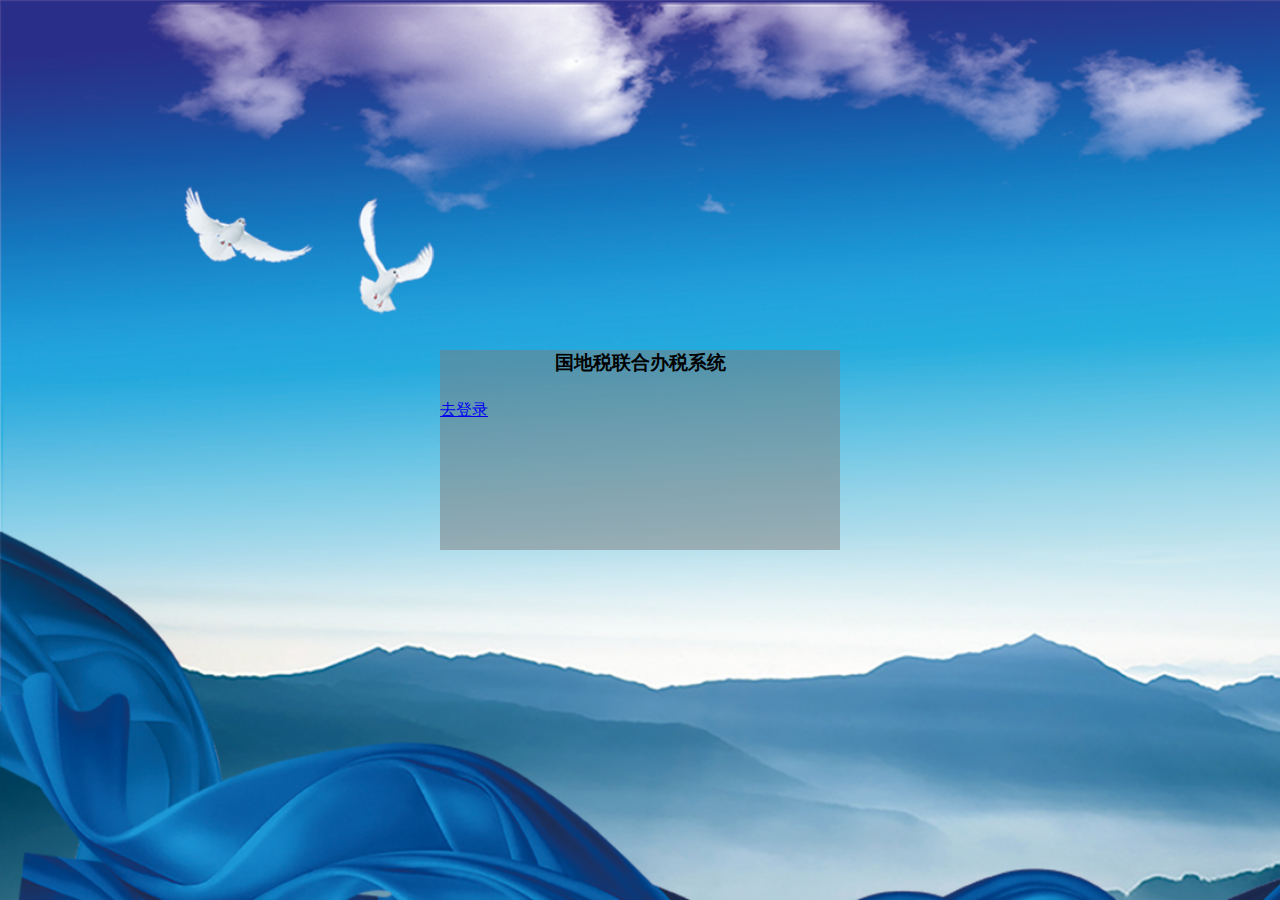
<file: templates/find.html>
<!DOCTYPE html>
<html lang="en">
<head>
    <meta charset="UTF-8">
    <title>Title</title>
    <style>
        * {
            margin: 0;
            padding: 0;
        }

        html, body {
            width: 100%;
            height: 100%;
            background: url("/static/img/beijing.png");
            background-size: cover;
            display: flex;
            align-items: center;
        }

        .logodiv {
            width: 400px;
            height: 200px;
            margin: auto;
            background: rgba(123,123,123,0.5);
        }
    </style>
</head>
<body>
<div class="logodiv">
    <h3 style="width: 100%;height: 50px;text-align: center;">国地税联合办税系统</h3>
    <a href="/login/">去登录</a>
</div>
</body>
</html>
</file>
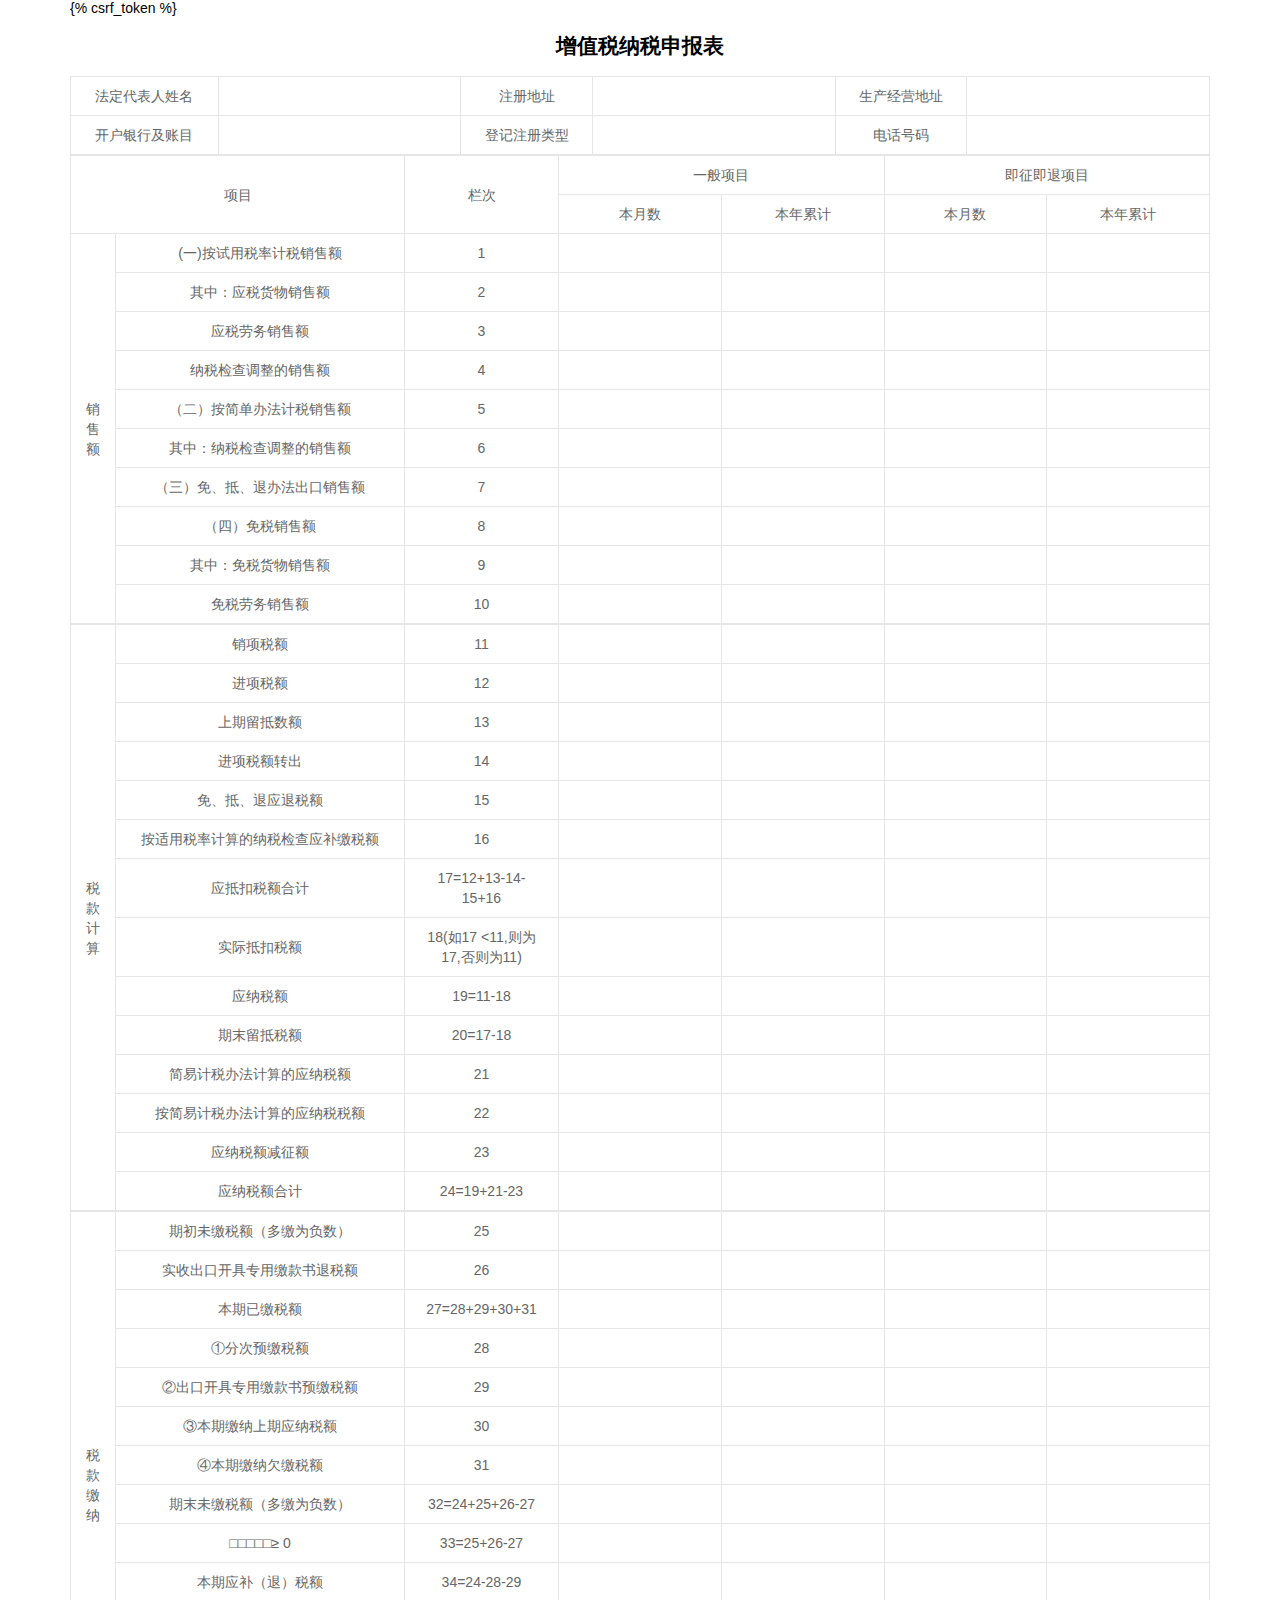
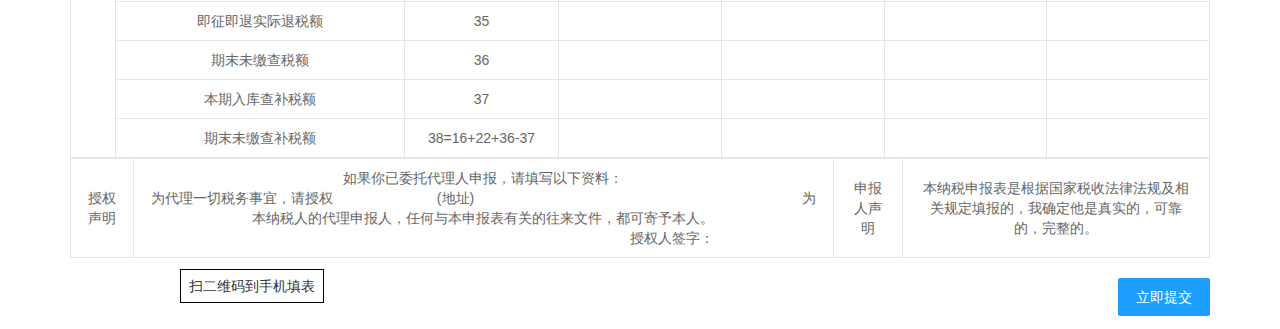
<file: templates/zengzhishui.html>
<!DOCTYPE html>
<html>

<head>
    <meta charset="utf-8"/>
    <link rel="stylesheet" href="/static/css/layui.css"/>
    <title></title>
    <style>
        input {
            width: 100%;
            height: 100%;
            outline: none;
            border: none;
        }

        table {
            margin: 0px !important;
        }

        td {
            text-align: center;
            vertical-align: middle;
        }
    </style>
</head>

<body>
<div class="layui-container">
    <form class="layui-form layui-form-pane1" action="/zengzhishui/" method="post">
        {% csrf_token %}
        <h2 style="text-align: center;line-height: 60px;font-weight:bold;">增值税纳税申报表</h2>
        <table class="layui-table" style="margin: 0;" align='center'>
            <tr>
                <td>法定代表人姓名</td>
                <td>
                    <input type="text" name="taxname" lay-verify="required|taxname" lay-verType="tips" required
                           autocomplete="off"/>
                </td>
                <td>注册地址</td>
                <td>
                    <input type="text" name="regadress" lay-verify="required" lay-verType="tips" autocomplete="off"/>
                </td>
                <td>生产经营地址</td>
                <td>
                    <input type="text" name="bussadress"/>
                </td>
            </tr>
            <tr>
                <td>开户银行及账目</td>
                <td>
                    <input type="text"/>
                </td>
                <td>登记注册类型</td>
                <td>
                    <input type="text"/>
                </td>
                <td>电话号码</td>
                <td>
                    <input type="text" lay-verify="required|number" lay-verType="tips" autocomplete="off"/>
                </td>
            </tr>
            <table class="layui-table" style="margin: 0;">
                <tr>
                    <td colspan='2' rowspan="2" style="width:289px;">项目</td>
                    <td rowspan="2">栏次</td>
                    <td colspan="2" style="width:70px;">一般项目</td>
                    <td colspan="2">即征即退项目</td>

                </tr>
                <tr>
                    <td>本月数</td>
                    <td>本年累计</td>
                    <td>本月数</td>
                    <td>本年累计</td>

                </tr>

                <tr>
                    <td rowspan="10" style="width:10px;">销售额</td>
                    <td>(一)按试用税率计税销售额</td>
                    <td style="width:123px;">1</td>
                    <td>
                        <input type="text"/>
                    </td>
                    <td>
                        <input type="text"/>
                    </td>
                    <td>
                        <input type="text"/>
                    </td>
                    <td>
                        <input type="text"/>
                    </td>

                </tr>
                <tr>
                    <td style="width:258px;">其中：应税货物销售额</td>
                    <td>2</td>
                    <td>
                        <input type="text"/>
                    </td>
                    <td>
                        <input type="text"/>
                    </td>
                    <td>
                        <input type="text"/>
                    </td>
                    <td>
                        <input type="text"/>
                    </td>

                </tr>
                <tr>
                    <td>应税劳务销售额</td>
                    <td>3</td>
                    <td>
                        <input type="text"/>
                    </td>
                    <td>
                        <input type="text"/>
                    </td>
                    <td>
                        <input type="text"/>
                    </td>
                    <td>
                        <input type="text"/>
                    </td>
                </tr>
                <tr>
                    <td>纳税检查调整的销售额</td>
                    <td>4</td>
                    <td>
                        <input type="text"/>
                    </td>
                    <td>
                        <input type="text"/>
                    </td>
                    <td>
                        <input type="text"/>
                    </td>
                    <td>
                        <input type="text"/>
                    </td>
                </tr>
                <tr>
                    <td>（二）按简单办法计税销售额</td>
                    <td>5</td>
                    <td>
                        <input type="text"/>
                    </td>
                    <td>
                        <input type="text"/>
                    </td>
                    <td>
                        <input type="text"/>
                    </td>
                    <td>
                        <input type="text"/>
                    </td>
                </tr>
                <tr>
                    <td>其中：纳税检查调整的销售额</td>
                    <td>6</td>
                    <td>
                        <input type="text"/>
                    </td>
                    <td>
                        <input type="text"/>
                    </td>
                    <td>
                        <input type="text"/>
                    </td>
                    <td>
                        <input type="text"/>
                    </td>
                </tr>
                <tr>
                    <td>（三）免、抵、退办法出口销售额</td>
                    <td>7</td>
                    <td>
                        <input type="text"/>
                    </td>
                    <td>
                        <input type="text"/>
                    </td>
                    <td>
                        <input type="text"/>
                    </td>
                    <td>
                        <input type="text"/>
                    </td>
                </tr>
                <tr>
                    <td>（四）免税销售额</td>
                    <td>8</td>
                    <td>
                        <input type="text"/>
                    </td>
                    <td>
                        <input type="text"/>
                    </td>
                    <td>
                        <input type="text"/>
                    </td>
                    <td>
                        <input type="text"/>
                    </td>
                </tr>
                <tr>
                    <td>其中：免税货物销售额</td>
                    <td>9</td>
                    <td>
                        <input type="text"/>
                    </td>
                    <td>
                        <input type="text"/>
                    </td>
                    <td>
                        <input type="text"/>
                    </td>
                    <td>
                        <input type="text"/>
                    </td>
                </tr>
                <tr>
                    <td>免税劳务销售额</td>
                    <td>10</td>
                    <td>
                        <input type="text"/>
                    </td>
                    <td>
                        <input type="text"/>
                    </td>
                    <td>
                        <input type="text"/>
                    </td>
                    <td>
                        <input type="text"/>
                    </td>
                </tr>
            </table>
            <table class="layui-table" style="margin: 0;">
                <tr>
                    <td rowspan="14" style="width:10px;">税款计算</td>
                    <td>销项税额</td>
                    <td style="width:123px;">11</td>
                    <td>
                        <input type="text"/>
                    </td>
                    <td>
                        <input type="text"/>
                    </td>
                    <td>
                        <input type="text"/>
                    </td>
                    <td>
                        <input type="text"/>
                    </td>

                </tr>
                <tr>
                    <td style="width:258px;">进项税额</td>
                    <td>12</td>
                    <td>
                        <input type="text"/>
                    </td>
                    <td>
                        <input type="text"/>
                    </td>
                    <td>
                        <input type="text"/>
                    </td>
                    <td>
                        <input type="text"/>
                    </td>

                </tr>
                <tr>
                    <td>上期留抵数额</td>
                    <td>13</td>
                    <td>
                        <input type="text"/>
                    </td>
                    <td>
                        <input type="text"/>
                    </td>
                    <td>
                        <input type="text"/>
                    </td>
                    <td>
                        <input type="text"/>
                    </td>
                </tr>
                <tr>
                    <td>进项税额转出</td>
                    <td>14</td>
                    <td>
                        <input type="text"/>
                    </td>
                    <td>
                        <input type="text"/>
                    </td>
                    <td>
                        <input type="text"/>
                    </td>
                    <td>
                        <input type="text"/>
                    </td>
                </tr>
                <tr>
                    <td>免、抵、退应退税额</td>
                    <td>15</td>
                    <td>
                        <input type="text"/>
                    </td>
                    <td>
                        <input type="text"/>
                    </td>
                    <td>
                        <input type="text"/>
                    </td>
                    <td>
                        <input type="text"/>
                    </td>
                </tr>
                <tr>
                    <td>按适用税率计算的纳税检查应补缴税额</td>
                    <td>16</td>
                    <td>
                        <input type="text"/>
                    </td>
                    <td>
                        <input type="text"/>
                    </td>
                    <td>
                        <input type="text"/>
                    </td>
                    <td>
                        <input type="text"/>
                    </td>
                </tr>
                <tr>
                    <td>应抵扣税额合计</td>
                    <td>17=12+13-14-15+16</td>
                    <td>
                        <input type="text"/>
                    </td>
                    <td>
                        <input type="text"/>
                    </td>
                    <td>
                        <input type="text"/>
                    </td>
                    <td>
                        <input type="text"/>
                    </td>
                </tr>
                <tr>
                    <td>实际抵扣税额</td>
                    <td>18(如17
                        <11,则为17,否则为11)
                    </td>
                    <td>
                        <input type="text"/>
                    </td>
                    <td>
                        <input type="text"/>
                    </td>
                    <td>
                        <input type="text"/>
                    </td>
                    <td>
                        <input type="text"/>
                    </td>
                </tr>
                <tr>
                    <td>应纳税额</td>
                    <td>19=11-18</td>
                    <td>
                        <input type="text"/>
                    </td>
                    <td>
                        <input type="text"/>
                    </td>
                    <td>
                        <input type="text"/>
                    </td>
                    <td>
                        <input type="text"/>
                    </td>
                </tr>
                <tr>
                    <td>期末留抵税额</td>
                    <td>20=17-18</td>
                    <td>
                        <input type="text"/>
                    </td>
                    <td>
                        <input type="text"/>
                    </td>
                    <td>
                        <input type="text"/>
                    </td>
                    <td>
                        <input type="text"/>
                    </td>
                </tr>
                <tr>
                    <td>简易计税办法计算的应纳税额</td>
                    <td>21</td>
                    <td>
                        <input type="text"/>
                    </td>
                    <td>
                        <input type="text"/>
                    </td>
                    <td>
                        <input type="text"/>
                    </td>
                    <td>
                        <input type="text"/>
                    </td>
                </tr>
                <tr>
                    <td>按简易计税办法计算的应纳税税额</td>
                    <td>22</td>
                    <td>
                        <input type="text"/>
                    </td>
                    <td>
                        <input type="text"/>
                    </td>
                    <td>
                        <input type="text"/>
                    </td>
                    <td>
                        <input type="text"/>
                    </td>
                </tr>
                <tr>
                    <td>应纳税额减征额</td>
                    <td>23</td>
                    <td>
                        <input type="text"/>
                    </td>
                    <td>
                        <input type="text"/>
                    </td>
                    <td>
                        <input type="text"/>
                    </td>
                    <td>
                        <input type="text"/>
                    </td>
                </tr>
                <tr>
                    <td>应纳税额合计</td>
                    <td>24=19+21-23</td>
                    <td>
                        <input type="text"/>
                    </td>
                    <td>
                        <input type="text"/>
                    </td>
                    <td>
                        <input type="text"/>
                    </td>
                    <td>
                        <input type="text"/>
                    </td>
                </tr>
            </table>
            <table class="layui-table" style="margin: 0;">
                <tr>
                    <td rowspan="14" style="width:10px;">税款缴纳</td>
                    <td>期初未缴税额（多缴为负数）</td>
                    <td style="width:123px;">25</td>
                    <td>
                        <input type="text"/>
                    </td>
                    <td>
                        <input type="text"/>
                    </td>
                    <td>
                        <input type="text"/>
                    </td>
                    <td>
                        <input type="text"/>
                    </td>

                </tr>
                <tr>
                    <td style="width:258px;">实收出口开具专用缴款书退税额</td>
                    <td>26</td>
                    <td>
                        <input type="text"/>
                    </td>
                    <td>
                        <input type="text"/>
                    </td>
                    <td>
                        <input type="text"/>
                    </td>
                    <td>
                        <input type="text"/>
                    </td>

                </tr>
                <tr>
                    <td>本期已缴税额</td>
                    <td>27=28+29+30+31</td>
                    <td>
                        <input type="text"/>
                    </td>
                    <td>
                        <input type="text"/>
                    </td>
                    <td>
                        <input type="text"/>
                    </td>
                    <td>
                        <input type="text"/>
                    </td>
                </tr>
                <tr>
                    <td>①分次预缴税额</td>
                    <td>28</td>
                    <td>
                        <input type="text"/>
                    </td>
                    <td>
                        <input type="text"/>
                    </td>
                    <td>
                        <input type="text"/>
                    </td>
                    <td>
                        <input type="text"/>
                    </td>
                </tr>
                <tr>
                    <td>②出口开具专用缴款书预缴税额</td>
                    <td>29</td>
                    <td>
                        <input type="text"/>
                    </td>
                    <td>
                        <input type="text"/>
                    </td>
                    <td>
                        <input type="text"/>
                    </td>
                    <td>
                        <input type="text"/>
                    </td>
                </tr>
                <tr>
                    <td>③本期缴纳上期应纳税额</td>
                    <td>30</td>
                    <td>
                        <input type="text"/>
                    </td>
                    <td>
                        <input type="text"/>
                    </td>
                    <td>
                        <input type="text"/>
                    </td>
                    <td>
                        <input type="text"/>
                    </td>
                </tr>
                <tr>
                    <td>④本期缴纳欠缴税额</td>
                    <td>31</td>
                    <td>
                        <input type="text"/>
                    </td>
                    <td>
                        <input type="text"/>
                    </td>
                    <td>
                        <input type="text"/>
                    </td>
                    <td>
                        <input type="text"/>
                    </td>
                </tr>
                <tr>
                    <td>期末未缴税额（多缴为负数）</td>
                    <td>32=24+25+26-27</td>
                    <td>
                        <input type="text"/>
                    </td>
                    <td>
                        <input type="text"/>
                    </td>
                    <td>
                        <input type="text"/>
                    </td>
                    <td>
                        <input type="text"/>
                    </td>
                </tr>
                <tr>
                    <td>□□□□□≥ 0</td>
                    <td>33=25+26-27</td>
                    <td>
                        <input type="text"/>
                    </td>
                    <td>
                        <input type="text"/>
                    </td>
                    <td>
                        <input type="text"/>
                    </td>
                    <td>
                        <input type="text"/>
                    </td>
                </tr>
                <tr>
                    <td>本期应补（退）税额</td>
                    <td>34=24-28-29</td>
                    <td>
                        <input type="text"/>
                    </td>
                    <td>
                        <input type="text"/>
                    </td>
                    <td>
                        <input type="text"/>
                    </td>
                    <td>
                        <input type="text"/>
                    </td>
                </tr>
                <tr>
                    <td>即征即退实际退税额</td>
                    <td>35</td>
                    <td>
                        <input type="text"/>
                    </td>
                    <td>
                        <input type="text"/>
                    </td>
                    <td>
                        <input type="text"/>
                    </td>
                    <td>
                        <input type="text"/>
                    </td>
                </tr>
                <tr>
                    <td>期末未缴查税额</td>
                    <td>36</td>
                    <td>
                        <input type="text"/>
                    </td>
                    <td>
                        <input type="text"/>
                    </td>
                    <td>
                        <input type="text"/>
                    </td>
                    <td>
                        <input type="text"/>
                    </td>
                </tr>
                <tr>
                    <td>本期入库查补税额</td>
                    <td>37</td>
                    <td>
                        <input type="text"/>
                    </td>
                    <td>
                        <input type="text"/>
                    </td>
                    <td>
                        <input type="text"/>
                    </td>
                    <td>
                        <input type="text"/>
                    </td>
                </tr>
                <tr>
                    <td>期末未缴查补税额</td>
                    <td>38=16+22+36-37</td>
                    <td>
                        <input type="text"/>
                    </td>
                    <td>
                        <input type="text"/>
                    </td>
                    <td>
                        <input type="text"/>
                    </td>
                    <td>
                        <input type="text"/>
                    </td>
                </tr>

                <table class="layui-table" style="margin-bottom: 20px!important;">
                    <tr>
                        <td>授权声明</td>
                        <td>
                            <p>如果你已委托代理人申报，请填写以下资料：</p>
                            <div contenteditable="true">
                                为代理一切税务事宜，请授权
                                <input type="text" style="width:100px;"/>(地址)
                                <input type="text" style="width:320px;"/> 为本纳税人的代理申报人，任何与本申报表有关的往来文件，都可寄予本人。
                            </div>
                            <div style="text-align: right;">
                                授权人签字：
                                <input type="text" style="width:100px;"/>
                            </div>
                        </td>
                        <td>申报人声明</td>
                        <td>
                            本纳税申报表是根据国家税收法律法规及相关规定填报的，我确定他是真实的，可靠的，完整的。
                        </td>
                    </tr>
                </table>
            </table>
        </table>
        <div class="layui-form-item">
            <div class="layui-input-block">
                <a href="../yanzhm/" style="border: 1px solid #000; padding: 8px">扫二维码到手机填表</a>
                <button class="layui-btn layui-btn-normal layui-layout-right" lay-submit lay-filter="*">立即提交</button>
            </div>
        </div>
    </form>
</div>
<script src="/static/js/layui.all.js"></script>
<script>
    layui.use('form', function () {
        var form = layui.form;

        //自定义验证规则
        form.verify({
            taxname: function (value, item) { //value：表单的值、item：表单的DOM对象
                if (!new RegExp("^[a-zA-Z0-9_\u4e00-\u9fa5\\s·]+$").test(value)) {
                    return '用户名不能有特殊字符';
                }
                if (/(^\_)|(\__)|(\_+$)/.test(value)) {
                    return '用户名首尾不能出现下划线\'_\'';
                }
                if (/^\d+$/.test(value)) {
                    return '用户名不为数字';
                }},
                pass: [/(.+){6,12}$/, '密码必须6到12位']
            });


    });
</script>
</body>

</html>
</file>
<file: static/css/layui.css>
/** layui-v2.2.6 MIT License By https://www.layui.com */
 .layui-inline,img{display:inline-block;vertical-align:middle}h1,h2,h3,h4,h5,h6{font-weight:400}.layui-edge,.layui-header,.layui-inline,.layui-main{position:relative}.layui-btn,.layui-edge,.layui-inline,img{vertical-align:middle}.layui-btn,.layui-disabled,.layui-icon,.layui-unselect{-webkit-user-select:none;-ms-user-select:none;-moz-user-select:none}blockquote,body,button,dd,div,dl,dt,form,h1,h2,h3,h4,h5,h6,input,li,ol,p,pre,td,textarea,th,ul{margin:0;padding:0;-webkit-tap-highlight-color:rgba(0,0,0,0)}a:active,a:hover{outline:0}img{border:none}li{list-style:none}table{border-collapse:collapse;border-spacing:0}h4,h5,h6{font-size:100%}button,input,optgroup,option,select,textarea{font-family:inherit;font-size:inherit;font-style:inherit;font-weight:inherit;outline:0}pre{white-space:pre-wrap;white-space:-moz-pre-wrap;white-space:-pre-wrap;white-space:-o-pre-wrap;word-wrap:break-word}body{line-height:24px;font:14px Helvetica Neue,Helvetica,PingFang SC,\5FAE\8F6F\96C5\9ED1,Tahoma,Arial,sans-serif}hr{height:1px;margin:10px 0;border:0;clear:both}a{color:#333;text-decoration:none}a:hover{color:#777}a cite{font-style:normal;*cursor:pointer}.layui-border-box,.layui-border-box *{box-sizing:border-box}.layui-box,.layui-box *{box-sizing:content-box}.layui-clear{clear:both;*zoom:1}.layui-clear:after{content:'\20';clear:both;*zoom:1;display:block;height:0}.layui-inline{*display:inline;*zoom:1}.layui-edge{display:inline-block;width:0;height:0;border-width:6px;border-style:dashed;border-color:transparent;overflow:hidden}.layui-edge-top{top:-4px;border-bottom-color:#999;border-bottom-style:solid}.layui-edge-right{border-left-color:#999;border-left-style:solid}.layui-edge-bottom{top:2px;border-top-color:#999;border-top-style:solid}.layui-edge-left{border-right-color:#999;border-right-style:solid}.layui-elip{text-overflow:ellipsis;overflow:hidden;white-space:nowrap}.layui-disabled,.layui-disabled:hover{color:#d2d2d2!important;cursor:not-allowed!important}.layui-circle{border-radius:100%}.layui-show{display:block!important}.layui-hide{display:none!important}@font-face{font-family:layui-icon;src:url(../font/iconfont.eot?v=226_rc2);src:url(../font/iconfont.eot?v=226_rc2#iefix) format('embedded-opentype'),url(../font/iconfont.svg?v=226_rc2#iconfont) format('svg'),url(../font/iconfont.woff?v=226_rc2) format('woff'),url(../font/iconfont.ttf?v=226_rc2) format('truetype')}.layui-icon{font-family:layui-icon!important;font-size:16px;font-style:normal;-webkit-font-smoothing:antialiased;-moz-osx-font-smoothing:grayscale}.layui-icon-duihua:before{content:"\e611"}.layui-icon-shezhi:before{content:"\e614"}.layui-icon-yinshenim:before{content:"\e60f"}.layui-icon-search:before{content:"\e615"}.layui-icon-fenxiang1:before{content:"\e641"}.layui-icon-shezhi1:before{content:"\e620"}.layui-icon-yinqing:before{content:"\e628"}.layui-icon-close:before{content:"\1006"}.layui-icon-close-fill:before{content:"\1007"}.layui-icon-baobiao:before{content:"\e629"}.layui-icon-star:before{content:"\e600"}.layui-icon-yuandian:before{content:"\e617"}.layui-icon-chat:before{content:"\e606"}.layui-icon-logo:before{content:"\e609"}.layui-icon-list:before{content:"\e60a"}.layui-icon-tubiao:before{content:"\e62c"}.layui-icon-ok-circle:before{content:"\1005"}.layui-icon-huanfu2:before{content:"\e61b"}.layui-icon-On-line:before{content:"\e610"}.layui-icon-biaoge:before{content:"\e62d"}.layui-icon-right:before{content:"\e602"}.layui-icon-left:before{content:"\e603"}.layui-icon-cart-simple:before{content:"\e698"}.layui-icon-cry:before{content:"\e69c"}.layui-icon-smile:before{content:"\e6af"}.layui-icon-survey:before{content:"\e6b2"}.layui-icon-tree:before{content:"\e62e"}.layui-icon-iconfont17:before{content:"\e62f"}.layui-icon-tianjia:before{content:"\e61f"}.layui-icon-download-circle:before{content:"\e601"}.layui-icon-xuanzemoban48:before{content:"\e630"}.layui-icon-gongju:before{content:"\e631"}.layui-icon-face-surprised:before{content:"\e664"}.layui-icon-bianji:before{content:"\e642"}.layui-icon-speaker:before{content:"\e645"}.layui-icon-down:before{content:"\e61a"}.layui-icon-wenjian:before{content:"\e621"}.layui-icon-layouts:before{content:"\e632"}.layui-icon-duigou:before{content:"\e618"}.layui-icon-tianjia1:before{content:"\e608"}.layui-icon-yaoyaozhibofanye:before{content:"\e633"}.layui-icon-read:before{content:"\e705"}.layui-icon-404:before{content:"\e61c"}.layui-icon-lunbozutu:before{content:"\e634"}.layui-icon-help:before{content:"\e607"}.layui-icon-daima1:before{content:"\e635"}.layui-icon-jinshui:before{content:"\e636"}.layui-icon-username:before{content:"\e66f"}.layui-icon-find-fill:before{content:"\e670"}.layui-icon-about:before{content:"\e60b"}.layui-icon-location:before{content:"\e715"}.layui-icon-up:before{content:"\e619"}.layui-icon-pause:before{content:"\e651"}.layui-icon-riqi:before{content:"\e637"}.layui-icon-uploadfile:before{content:"\e61d"}.layui-icon-delete:before{content:"\e640"}.layui-icon-play:before{content:"\e652"}.layui-icon-top:before{content:"\e604"}.layui-icon-haoyouqingqiu:before{content:"\e612"}.layui-icon-refresh-3:before{content:"\e9aa"}.layui-icon-weibiaoti1:before{content:"\e605"}.layui-icon-chuangkou:before{content:"\e638"}.layui-icon-comiisbiaoqing:before{content:"\e60c"}.layui-icon-zhengque:before{content:"\e616"}.layui-icon-dollar:before{content:"\e659"}.layui-icon-iconfontwodehaoyou:before{content:"\e613"}.layui-icon-wenjianxiazai:before{content:"\e61e"}.layui-icon-tupian:before{content:"\e60d"}.layui-icon-lianjie:before{content:"\e64c"}.layui-icon-diamond:before{content:"\e735"}.layui-icon-jilu:before{content:"\e60e"}.layui-icon-liucheng:before{content:"\e622"}.layui-icon-fontstrikethrough:before{content:"\e64f"}.layui-icon-unlink:before{content:"\e64d"}.layui-icon-bianjiwenzi:before{content:"\e639"}.layui-icon-sanjiao:before{content:"\e623"}.layui-icon-danxuankuanghouxuan:before{content:"\e63f"}.layui-icon-danxuankuangxuanzhong:before{content:"\e643"}.layui-icon-juzhongduiqi:before{content:"\e647"}.layui-icon-youduiqi:before{content:"\e648"}.layui-icon-zuoduiqi:before{content:"\e649"}.layui-icon-gongsisvgtubiaozongji22:before{content:"\e626"}.layui-icon-gongsisvgtubiaozongji23:before{content:"\e627"}.layui-icon-refresh-2:before{content:"\1002"}.layui-icon-loading-1:before{content:"\e63e"}.layui-icon-return:before{content:"\e65c"}.layui-icon-jiacu:before{content:"\e62b"}.layui-icon-uploading:before{content:"\e67c"}.layui-icon-liaotianduihuaimgoutong:before{content:"\e63a"}.layui-icon-video:before{content:"\e6ed"}.layui-icon-headset:before{content:"\e6fc"}.layui-icon-wenjianjiafan:before{content:"\e624"}.layui-icon-shouji:before{content:"\e63b"}.layui-icon-tianjia2:before{content:"\e654"}.layui-icon-wenjianjia:before{content:"\e7a0"}.layui-icon-biaoqing:before{content:"\e650"}.layui-icon-html:before{content:"\e64b"}.layui-icon-biaodan:before{content:"\e63c"}.layui-icon-cart:before{content:"\e657"}.layui-icon-camera-fill:before{content:"\e65d"}.layui-icon-25:before{content:"\e62a"}.layui-icon-emwdaima:before{content:"\e64e"}.layui-icon-fire:before{content:"\e756"}.layui-icon-set:before{content:"\e716"}.layui-icon-zitixiahuaxian:before{content:"\e646"}.layui-icon-sanjiao1:before{content:"\e625"}.layui-icon-tips:before{content:"\e702"}.layui-icon-tupian-copy-copy:before{content:"\e64a"}.layui-icon-more-vertical:before{content:"\e671"}.layui-icon-zhuti2:before{content:"\e66c"}.layui-icon-loading:before{content:"\e63d"}.layui-icon-xieti:before{content:"\e644"}.layui-icon-refresh-1:before{content:"\e666"}.layui-icon-rmb:before{content:"\e65e"}.layui-icon-home:before{content:"\e68e"}.layui-icon-user:before{content:"\e770"}.layui-icon-notice:before{content:"\e667"}.layui-icon-login-weibo:before{content:"\e675"}.layui-icon-voice:before{content:"\e688"}.layui-icon-download:before{content:"\e681"}.layui-icon-login-qq:before{content:"\e676"}.layui-icon-snowflake:before{content:"\e6b1"}.layui-icon-yemian1:before{content:"\e655"}.layui-icon-template:before{content:"\e663"}.layui-icon-auz:before{content:"\e672"}.layui-icon-console:before{content:"\e665"}.layui-icon-app:before{content:"\e653"}.layui-icon-prev:before{content:"\e65a"}.layui-icon-website:before{content:"\e7ae"}.layui-icon-next:before{content:"\e65b"}.layui-icon-component:before{content:"\e857"}.layui-icon-more:before{content:"\e65f"}.layui-icon-login-wechat:before{content:"\e677"}.layui-icon-shrink-right:before{content:"\e668"}.layui-icon-spread-left:before{content:"\e66b"}.layui-icon-camera:before{content:"\e660"}.layui-icon-note:before{content:"\e66e"}.layui-icon-refresh:before{content:"\e669"}.layui-icon-nv:before{content:"\e661"}.layui-icon-nan:before{content:"\e662"}.layui-icon-password:before{content:"\e673"}.layui-icon-senior:before{content:"\e674"}.layui-icon-theme:before{content:"\e66a"}.layui-icon-tread:before{content:"\e6c5"}.layui-icon-praise:before{content:"\e6c6"}.layui-icon-star-fill:before{content:"\e658"}.layui-icon-template-1:before{content:"\e656"}.layui-icon-loading-2:before{content:"\e66d"}.layui-icon-vercode:before{content:"\e679"}.layui-icon-cellphone:before{content:"\e678"}.layui-main{width:1140px;margin:0 auto}.layui-header{z-index:1000;height:60px}.layui-header a:hover{transition:all .5s;-webkit-transition:all .5s}.layui-side{position:fixed;left:0;top:0;bottom:0;z-index:999;width:200px;overflow-x:hidden}.layui-side-scroll{position:relative;width:220px;height:100%;overflow-x:hidden}.layui-body{position:absolute;left:200px;right:0;top:0;bottom:0;z-index:998;width:auto;overflow:hidden;overflow-y:auto;box-sizing:border-box}.layui-layout-body{overflow:hidden}.layui-layout-admin .layui-header{background-color:#23262E}.layui-layout-admin .layui-side{top:60px;width:200px;overflow-x:hidden}.layui-layout-admin .layui-body{top:60px;bottom:44px}.layui-layout-admin .layui-main{width:auto;margin:0 15px}.layui-layout-admin .layui-footer{position:fixed;left:200px;right:0;bottom:0;height:44px;line-height:44px;padding:0 15px;background-color:#eee}.layui-layout-admin .layui-logo{position:absolute;left:0;top:0;width:200px;height:100%;line-height:60px;text-align:center;color:#009688;font-size:16px}.layui-layout-admin .layui-header .layui-nav{background:0 0}.layui-layout-left{position:absolute!important;left:200px;top:0}.layui-layout-right{position:absolute!important;right:0;top:0}.layui-container{position:relative;margin:0 auto;padding:0 15px;box-sizing:border-box}.layui-fluid{position:relative;margin:0 auto;padding:0 15px}.layui-row:after,.layui-row:before{content:'';display:block;clear:both}.layui-col-lg1,.layui-col-lg10,.layui-col-lg11,.layui-col-lg12,.layui-col-lg2,.layui-col-lg3,.layui-col-lg4,.layui-col-lg5,.layui-col-lg6,.layui-col-lg7,.layui-col-lg8,.layui-col-lg9,.layui-col-md1,.layui-col-md10,.layui-col-md11,.layui-col-md12,.layui-col-md2,.layui-col-md3,.layui-col-md4,.layui-col-md5,.layui-col-md6,.layui-col-md7,.layui-col-md8,.layui-col-md9,.layui-col-sm1,.layui-col-sm10,.layui-col-sm11,.layui-col-sm12,.layui-col-sm2,.layui-col-sm3,.layui-col-sm4,.layui-col-sm5,.layui-col-sm6,.layui-col-sm7,.layui-col-sm8,.layui-col-sm9,.layui-col-xs1,.layui-col-xs10,.layui-col-xs11,.layui-col-xs12,.layui-col-xs2,.layui-col-xs3,.layui-col-xs4,.layui-col-xs5,.layui-col-xs6,.layui-col-xs7,.layui-col-xs8,.layui-col-xs9{position:relative;display:block;box-sizing:border-box}.layui-col-xs1,.layui-col-xs10,.layui-col-xs11,.layui-col-xs12,.layui-col-xs2,.layui-col-xs3,.layui-col-xs4,.layui-col-xs5,.layui-col-xs6,.layui-col-xs7,.layui-col-xs8,.layui-col-xs9{float:left}.layui-col-xs1{width:8.33333333%}.layui-col-xs2{width:16.66666667%}.layui-col-xs3{width:25%}.layui-col-xs4{width:33.33333333%}.layui-col-xs5{width:41.66666667%}.layui-col-xs6{width:50%}.layui-col-xs7{width:58.33333333%}.layui-col-xs8{width:66.66666667%}.layui-col-xs9{width:75%}.layui-col-xs10{width:83.33333333%}.layui-col-xs11{width:91.66666667%}.layui-col-xs12{width:100%}.layui-col-xs-offset1{margin-left:8.33333333%}.layui-col-xs-offset2{margin-left:16.66666667%}.layui-col-xs-offset3{margin-left:25%}.layui-col-xs-offset4{margin-left:33.33333333%}.layui-col-xs-offset5{margin-left:41.66666667%}.layui-col-xs-offset6{margin-left:50%}.layui-col-xs-offset7{margin-left:58.33333333%}.layui-col-xs-offset8{margin-left:66.66666667%}.layui-col-xs-offset9{margin-left:75%}.layui-col-xs-offset10{margin-left:83.33333333%}.layui-col-xs-offset11{margin-left:91.66666667%}.layui-col-xs-offset12{margin-left:100%}@media screen and (max-width:768px){.layui-hide-xs{display:none!important}.layui-show-xs-block{display:block!important}.layui-show-xs-inline{display:inline!important}.layui-show-xs-inline-block{display:inline-block!important}}@media screen and (min-width:768px){.layui-container{width:750px}.layui-hide-sm{display:none!important}.layui-show-sm-block{display:block!important}.layui-show-sm-inline{display:inline!important}.layui-show-sm-inline-block{display:inline-block!important}.layui-col-sm1,.layui-col-sm10,.layui-col-sm11,.layui-col-sm12,.layui-col-sm2,.layui-col-sm3,.layui-col-sm4,.layui-col-sm5,.layui-col-sm6,.layui-col-sm7,.layui-col-sm8,.layui-col-sm9{float:left}.layui-col-sm1{width:8.33333333%}.layui-col-sm2{width:16.66666667%}.layui-col-sm3{width:25%}.layui-col-sm4{width:33.33333333%}.layui-col-sm5{width:41.66666667%}.layui-col-sm6{width:50%}.layui-col-sm7{width:58.33333333%}.layui-col-sm8{width:66.66666667%}.layui-col-sm9{width:75%}.layui-col-sm10{width:83.33333333%}.layui-col-sm11{width:91.66666667%}.layui-col-sm12{width:100%}.layui-col-sm-offset1{margin-left:8.33333333%}.layui-col-sm-offset2{margin-left:16.66666667%}.layui-col-sm-offset3{margin-left:25%}.layui-col-sm-offset4{margin-left:33.33333333%}.layui-col-sm-offset5{margin-left:41.66666667%}.layui-col-sm-offset6{margin-left:50%}.layui-col-sm-offset7{margin-left:58.33333333%}.layui-col-sm-offset8{margin-left:66.66666667%}.layui-col-sm-offset9{margin-left:75%}.layui-col-sm-offset10{margin-left:83.33333333%}.layui-col-sm-offset11{margin-left:91.66666667%}.layui-col-sm-offset12{margin-left:100%}}@media screen and (min-width:992px){.layui-container{width:970px}.layui-hide-md{display:none!important}.layui-show-md-block{display:block!important}.layui-show-md-inline{display:inline!important}.layui-show-md-inline-block{display:inline-block!important}.layui-col-md1,.layui-col-md10,.layui-col-md11,.layui-col-md12,.layui-col-md2,.layui-col-md3,.layui-col-md4,.layui-col-md5,.layui-col-md6,.layui-col-md7,.layui-col-md8,.layui-col-md9{float:left}.layui-col-md1{width:8.33333333%}.layui-col-md2{width:16.66666667%}.layui-col-md3{width:25%}.layui-col-md4{width:33.33333333%}.layui-col-md5{width:41.66666667%}.layui-col-md6{width:50%}.layui-col-md7{width:58.33333333%}.layui-col-md8{width:66.66666667%}.layui-col-md9{width:75%}.layui-col-md10{width:83.33333333%}.layui-col-md11{width:91.66666667%}.layui-col-md12{width:100%}.layui-col-md-offset1{margin-left:8.33333333%}.layui-col-md-offset2{margin-left:16.66666667%}.layui-col-md-offset3{margin-left:25%}.layui-col-md-offset4{margin-left:33.33333333%}.layui-col-md-offset5{margin-left:41.66666667%}.layui-col-md-offset6{margin-left:50%}.layui-col-md-offset7{margin-left:58.33333333%}.layui-col-md-offset8{margin-left:66.66666667%}.layui-col-md-offset9{margin-left:75%}.layui-col-md-offset10{margin-left:83.33333333%}.layui-col-md-offset11{margin-left:91.66666667%}.layui-col-md-offset12{margin-left:100%}}@media screen and (min-width:1200px){.layui-container{width:1170px}.layui-hide-lg{display:none!important}.layui-show-lg-block{display:block!important}.layui-show-lg-inline{display:inline!important}.layui-show-lg-inline-block{display:inline-block!important}.layui-col-lg1,.layui-col-lg10,.layui-col-lg11,.layui-col-lg12,.layui-col-lg2,.layui-col-lg3,.layui-col-lg4,.layui-col-lg5,.layui-col-lg6,.layui-col-lg7,.layui-col-lg8,.layui-col-lg9{float:left}.layui-col-lg1{width:8.33333333%}.layui-col-lg2{width:16.66666667%}.layui-col-lg3{width:25%}.layui-col-lg4{width:33.33333333%}.layui-col-lg5{width:41.66666667%}.layui-col-lg6{width:50%}.layui-col-lg7{width:58.33333333%}.layui-col-lg8{width:66.66666667%}.layui-col-lg9{width:75%}.layui-col-lg10{width:83.33333333%}.layui-col-lg11{width:91.66666667%}.layui-col-lg12{width:100%}.layui-col-lg-offset1{margin-left:8.33333333%}.layui-col-lg-offset2{margin-left:16.66666667%}.layui-col-lg-offset3{margin-left:25%}.layui-col-lg-offset4{margin-left:33.33333333%}.layui-col-lg-offset5{margin-left:41.66666667%}.layui-col-lg-offset6{margin-left:50%}.layui-col-lg-offset7{margin-left:58.33333333%}.layui-col-lg-offset8{margin-left:66.66666667%}.layui-col-lg-offset9{margin-left:75%}.layui-col-lg-offset10{margin-left:83.33333333%}.layui-col-lg-offset11{margin-left:91.66666667%}.layui-col-lg-offset12{margin-left:100%}}.layui-col-space1{margin:-.5px}.layui-col-space1>*{padding:.5px}.layui-col-space3{margin:-1.5px}.layui-col-space3>*{padding:1.5px}.layui-col-space5{margin:-2.5px}.layui-col-space5>*{padding:2.5px}.layui-col-space8{margin:-3.5px}.layui-col-space8>*{padding:3.5px}.layui-col-space10{margin:-5px}.layui-col-space10>*{padding:5px}.layui-col-space12{margin:-6px}.layui-col-space12>*{padding:6px}.layui-col-space15{margin:-7.5px}.layui-col-space15>*{padding:7.5px}.layui-col-space18{margin:-9px}.layui-col-space18>*{padding:9px}.layui-col-space20{margin:-10px}.layui-col-space20>*{padding:10px}.layui-col-space22{margin:-11px}.layui-col-space22>*{padding:11px}.layui-col-space25{margin:-12.5px}.layui-col-space25>*{padding:12.5px}.layui-col-space30{margin:-15px}.layui-col-space30>*{padding:15px}.layui-btn,.layui-input,.layui-select,.layui-textarea,.layui-upload-button{outline:0;-webkit-appearance:none;transition:all .3s;-webkit-transition:all .3s;box-sizing:border-box}.layui-elem-quote{margin-bottom:10px;padding:15px;line-height:22px;border-left:5px solid #009688;border-radius:0 2px 2px 0;background-color:#f2f2f2}.layui-quote-nm{border-style:solid;border-width:1px 1px 1px 5px;background:0 0}.layui-elem-field{margin-bottom:10px;padding:0;border-width:1px;border-style:solid}.layui-elem-field legend{margin-left:20px;padding:0 10px;font-size:20px;font-weight:300}.layui-field-title{margin:10px 0 20px;border-width:1px 0 0}.layui-field-box{padding:10px 15px}.layui-field-title .layui-field-box{padding:10px 0}.layui-progress{position:relative;height:6px;border-radius:20px;background-color:#e2e2e2}.layui-progress-bar{position:absolute;left:0;top:0;width:0;max-width:100%;height:6px;border-radius:20px;text-align:right;background-color:#5FB878;transition:all .3s;-webkit-transition:all .3s}.layui-progress-big,.layui-progress-big .layui-progress-bar{height:18px;line-height:18px}.layui-progress-text{position:relative;top:-20px;line-height:18px;font-size:12px;color:#666}.layui-progress-big .layui-progress-text{position:static;padding:0 10px;color:#fff}.layui-collapse{border-width:1px;border-style:solid;border-radius:2px}.layui-colla-content,.layui-colla-item{border-top-width:1px;border-top-style:solid}.layui-colla-item:first-child{border-top:none}.layui-colla-title{position:relative;height:42px;line-height:42px;padding:0 15px 0 35px;color:#333;background-color:#f2f2f2;cursor:pointer;font-size:14px;overflow:hidden}.layui-colla-content{display:none;padding:10px 15px;line-height:22px;color:#666}.layui-colla-icon{position:absolute;left:15px;top:0;font-size:14px}.layui-card-body,.layui-card-header,.layui-form-label,.layui-form-mid,.layui-form-select,.layui-input-block,.layui-input-inline,.layui-textarea{position:relative}.layui-card{margin-bottom:15px;border-radius:2px;background-color:#fff;box-shadow:0 1px 2px 0 rgba(0,0,0,.05)}.layui-card:last-child{margin-bottom:0}.layui-card-header{height:42px;line-height:42px;padding:0 15px;border-bottom:1px solid #f6f6f6;color:#333;border-radius:2px 2px 0 0;font-size:14px}.layui-bg-black,.layui-bg-blue,.layui-bg-cyan,.layui-bg-green,.layui-bg-orange,.layui-bg-red{color:#fff!important}.layui-card-body{padding:10px 15px;line-height:24px}.layui-card-body[pad15]{padding:15px}.layui-card-body[pad20]{padding:20px}.layui-card-body .layui-table{margin:5px 0}.layui-card .layui-tab{margin:0}.layui-panel-window{position:relative;padding:15px;border-radius:0;border-top:5px solid #E6E6E6;background-color:#fff}.layui-bg-red{background-color:#FF5722!important}.layui-bg-orange{background-color:#FFB800!important}.layui-bg-green{background-color:#009688!important}.layui-bg-cyan{background-color:#2F4056!important}.layui-bg-blue{background-color:#1E9FFF!important}.layui-bg-black{background-color:#393D49!important}.layui-bg-gray{background-color:#eee!important;color:#666!important}.layui-badge-rim,.layui-colla-content,.layui-colla-item,.layui-collapse,.layui-elem-field,.layui-form-pane .layui-form-item[pane],.layui-form-pane .layui-form-label,.layui-input,.layui-layedit,.layui-layedit-tool,.layui-quote-nm,.layui-select,.layui-tab-bar,.layui-tab-card,.layui-tab-title,.layui-tab-title .layui-this:after,.layui-textarea{border-color:#e6e6e6}.layui-timeline-item:before,hr{background-color:#e6e6e6}.layui-text{line-height:22px;font-size:14px;color:#666}.layui-text h1,.layui-text h2,.layui-text h3{font-weight:500;color:#333}.layui-text h1{font-size:30px}.layui-text h2{font-size:24px}.layui-text h3{font-size:18px}.layui-text a:not(.layui-btn){color:#01AAED}.layui-text a:not(.layui-btn):hover{text-decoration:underline}.layui-text ul{padding:5px 0 5px 15px}.layui-text ul li{margin-top:5px;list-style-type:disc}.layui-text em,.layui-word-aux{color:#999!important;padding:0 5px!important}.layui-btn{display:inline-block;height:38px;line-height:38px;padding:0 18px;background-color:#009688;color:#fff;white-space:nowrap;text-align:center;font-size:14px;border:none;border-radius:2px;cursor:pointer}.layui-btn:hover{opacity:.8;filter:alpha(opacity=80);color:#fff}.layui-btn:active{opacity:1;filter:alpha(opacity=100)}.layui-btn+.layui-btn{margin-left:10px}.layui-btn-container{font-size:0}.layui-btn-container .layui-btn{margin-right:10px;margin-bottom:10px}.layui-btn-container .layui-btn+.layui-btn{margin-left:0}.layui-table .layui-btn-container .layui-btn{margin-bottom:9px}.layui-btn-radius{border-radius:100px}.layui-btn .layui-icon{margin-right:3px;font-size:18px;vertical-align:bottom;vertical-align:middle\9}.layui-btn-primary{border:1px solid #C9C9C9;background-color:#fff;color:#555}.layui-btn-primary:hover{border-color:#009688;color:#333}.layui-btn-normal{background-color:#1E9FFF}.layui-btn-warm{background-color:#FFB800}.layui-btn-danger{background-color:#FF5722}.layui-btn-disabled,.layui-btn-disabled:active,.layui-btn-disabled:hover{border:1px solid #e6e6e6;background-color:#FBFBFB;color:#C9C9C9;cursor:not-allowed;opacity:1}.layui-btn-lg{height:44px;line-height:44px;padding:0 25px;font-size:16px}.layui-btn-sm{height:30px;line-height:30px;padding:0 10px;font-size:12px}.layui-btn-sm i{font-size:16px!important}.layui-btn-xs{height:22px;line-height:22px;padding:0 5px;font-size:12px}.layui-btn-xs i{font-size:14px!important}.layui-btn-group{display:inline-block;vertical-align:middle;font-size:0}.layui-btn-group .layui-btn{margin-left:0!important;margin-right:0!important;border-left:1px solid rgba(255,255,255,.5);border-radius:0}.layui-btn-group .layui-btn-primary{border-left:none}.layui-btn-group .layui-btn-primary:hover{border-color:#C9C9C9;color:#009688}.layui-btn-group .layui-btn:first-child{border-left:none;border-radius:2px 0 0 2px}.layui-btn-group .layui-btn-primary:first-child{border-left:1px solid #c9c9c9}.layui-btn-group .layui-btn:last-child{border-radius:0 2px 2px 0}.layui-btn-group .layui-btn+.layui-btn{margin-left:0}.layui-btn-group+.layui-btn-group{margin-left:10px}.layui-btn-fluid{width:100%}.layui-input,.layui-select,.layui-textarea{height:38px;line-height:1.3;line-height:38px\9;border-width:1px;border-style:solid;background-color:#fff;border-radius:2px}.layui-input::-webkit-input-placeholder,.layui-select::-webkit-input-placeholder,.layui-textarea::-webkit-input-placeholder{line-height:1.3}.layui-input,.layui-textarea{display:block;width:100%;padding-left:10px}.layui-input:hover,.layui-textarea:hover{border-color:#D2D2D2!important}.layui-input:focus,.layui-textarea:focus{border-color:#C9C9C9!important}.layui-textarea{min-height:100px;height:auto;line-height:20px;padding:6px 10px;resize:vertical}.layui-select{padding:0 10px}.layui-form input[type=checkbox],.layui-form input[type=radio],.layui-form select{display:none}.layui-form [lay-ignore]{display:initial}.layui-form-item{margin-bottom:15px;clear:both;*zoom:1}.layui-form-item:after{content:'\20';clear:both;*zoom:1;display:block;height:0}.layui-form-label{float:left;display:block;padding:9px 15px;width:80px;font-weight:400;line-height:20px;text-align:right}.layui-form-label-col{display:block;float:none;padding:9px 0;line-height:20px;text-align:left}.layui-form-item .layui-inline{margin-bottom:5px;margin-right:10px}.layui-input-block{margin-left:110px;min-height:36px}.layui-input-inline{display:inline-block;vertical-align:middle}.layui-form-item .layui-input-inline{float:left;width:190px;margin-right:10px}.layui-form-text .layui-input-inline{width:auto}.layui-form-mid{float:left;display:block;padding:9px 0!important;line-height:20px;margin-right:10px}.layui-form-danger+.layui-form-select .layui-input,.layui-form-danger:focus{border-color:#FF5722!important}.layui-form-select .layui-input{padding-right:30px;cursor:pointer}.layui-form-select .layui-edge{position:absolute;right:10px;top:50%;margin-top:-3px;cursor:pointer;border-width:6px;border-top-color:#c2c2c2;border-top-style:solid;transition:all .3s;-webkit-transition:all .3s}.layui-form-select dl{display:none;position:absolute;left:0;top:42px;padding:5px 0;z-index:999;min-width:100%;border:1px solid #d2d2d2;max-height:300px;overflow-y:auto;background-color:#fff;border-radius:2px;box-shadow:0 2px 4px rgba(0,0,0,.12);box-sizing:border-box}.layui-form-select dl dd,.layui-form-select dl dt{padding:0 10px;line-height:36px;white-space:nowrap;overflow:hidden;text-overflow:ellipsis}.layui-form-select dl dt{font-size:12px;color:#999}.layui-form-select dl dd{cursor:pointer}.layui-form-select dl dd:hover{background-color:#f2f2f2}.layui-form-select .layui-select-group dd{padding-left:20px}.layui-form-select dl dd.layui-select-tips{padding-left:10px!important;color:#999}.layui-form-select dl dd.layui-this{background-color:#5FB878;color:#fff}.layui-form-checkbox,.layui-form-select dl dd.layui-disabled{background-color:#fff}.layui-form-selected dl{display:block}.layui-form-checkbox,.layui-form-checkbox *,.layui-form-switch{display:inline-block;vertical-align:middle}.layui-form-selected .layui-edge{margin-top:-9px;-webkit-transform:rotate(180deg);transform:rotate(180deg);margin-top:-3px\9}:root .layui-form-selected .layui-edge{margin-top:-9px\0/IE9}.layui-form-selectup dl{top:auto;bottom:42px}.layui-select-none{margin:5px 0;text-align:center;color:#999}.layui-select-disabled .layui-disabled{border-color:#eee!important}.layui-select-disabled .layui-edge{border-top-color:#d2d2d2}.layui-form-checkbox{position:relative;height:30px;line-height:28px;margin-right:10px;padding-right:30px;border:1px solid #d2d2d2;cursor:pointer;font-size:0;border-radius:2px;-webkit-transition:.1s linear;transition:.1s linear;box-sizing:border-box}.layui-form-checkbox:hover{border:1px solid #c2c2c2}.layui-form-checkbox span{padding:0 10px;height:100%;font-size:14px;background-color:#d2d2d2;color:#fff;overflow:hidden;white-space:nowrap;text-overflow:ellipsis}.layui-form-checkbox:hover span{background-color:#c2c2c2}.layui-form-checkbox i{position:absolute;right:0;width:30px;color:#fff;font-size:20px;text-align:center}.layui-form-checkbox:hover i{color:#c2c2c2}.layui-form-checked,.layui-form-checked:hover{border-color:#5FB878}.layui-form-checked span,.layui-form-checked:hover span{background-color:#5FB878}.layui-form-checked i,.layui-form-checked:hover i{color:#5FB878}.layui-form-item .layui-form-checkbox{margin-top:4px}.layui-form-checkbox[lay-skin=primary]{height:auto!important;line-height:normal!important;border:none!important;margin-right:0;padding-right:0;background:0 0}.layui-form-checkbox[lay-skin=primary] span{float:right;padding-right:15px;line-height:18px;background:0 0;color:#666}.layui-form-checkbox[lay-skin=primary] i{position:relative;top:0;width:16px;height:16px;line-height:16px;border:1px solid #d2d2d2;font-size:12px;border-radius:2px;background-color:#fff;-webkit-transition:.1s linear;transition:.1s linear}.layui-form-checkbox[lay-skin=primary]:hover i{border-color:#5FB878;color:#fff}.layui-form-checked[lay-skin=primary] i{border-color:#5FB878;background-color:#5FB878;color:#fff}.layui-checkbox-disbaled[lay-skin=primary] span{background:0 0!important;color:#c2c2c2}.layui-checkbox-disbaled[lay-skin=primary]:hover i{border-color:#d2d2d2}.layui-form-item .layui-form-checkbox[lay-skin=primary]{margin-top:10px}.layui-form-switch{position:relative;height:22px;line-height:22px;width:42px;padding:0 5px;margin-top:8px;border:1px solid #d2d2d2;border-radius:20px;cursor:pointer;background-color:#fff;-webkit-transition:.1s linear;transition:.1s linear}.layui-form-switch i{position:absolute;left:5px;top:3px;width:16px;height:16px;border-radius:20px;background-color:#d2d2d2;-webkit-transition:.1s linear;transition:.1s linear}.layui-form-switch em{position:absolute;right:5px;top:0;width:25px;padding:0!important;text-align:center!important;color:#999!important;font-style:normal!important;font-size:12px}.layui-form-onswitch{border-color:#5FB878;background-color:#5FB878}.layui-form-onswitch i{left:32px;background-color:#fff}.layui-form-onswitch em{left:5px;right:auto;color:#fff!important}.layui-checkbox-disbaled{border-color:#e2e2e2!important}.layui-checkbox-disbaled span{background-color:#e2e2e2!important}.layui-checkbox-disbaled:hover i{color:#fff!important}[lay-radio]{display:none}.layui-form-radio,.layui-form-radio *{display:inline-block;vertical-align:middle}.layui-form-radio{line-height:28px;margin:6px 10px 0 0;padding-right:10px;cursor:pointer;font-size:0}.layui-form-radio *{font-size:14px}.layui-form-radio>i{margin-right:8px;font-size:22px;color:#c2c2c2}.layui-form-radio>i:hover,.layui-form-radioed>i{color:#5FB878}.layui-radio-disbaled>i{color:#e2e2e2!important}.layui-form-pane .layui-form-label{width:110px;padding:8px 15px;height:38px;line-height:20px;border-width:1px;border-style:solid;border-radius:2px 0 0 2px;text-align:center;background-color:#FBFBFB;overflow:hidden;white-space:nowrap;text-overflow:ellipsis;box-sizing:border-box}.layui-form-pane .layui-input-inline{margin-left:-1px}.layui-form-pane .layui-input-block{margin-left:110px;left:-1px}.layui-form-pane .layui-input{border-radius:0 2px 2px 0}.layui-form-pane .layui-form-text .layui-form-label{float:none;width:100%;border-radius:2px;box-sizing:border-box;text-align:left}.layui-form-pane .layui-form-text .layui-input-inline{display:block;margin:0;top:-1px;clear:both}.layui-form-pane .layui-form-text .layui-input-block{margin:0;left:0;top:-1px}.layui-form-pane .layui-form-text .layui-textarea{min-height:100px;border-radius:0 0 2px 2px}.layui-form-pane .layui-form-checkbox{margin:4px 0 4px 10px}.layui-form-pane .layui-form-radio,.layui-form-pane .layui-form-switch{margin-top:6px;margin-left:10px}.layui-form-pane .layui-form-item[pane]{position:relative;border-width:1px;border-style:solid}.layui-form-pane .layui-form-item[pane] .layui-form-label{position:absolute;left:0;top:0;height:100%;border-width:0 1px 0 0}.layui-form-pane .layui-form-item[pane] .layui-input-inline{margin-left:110px}@media screen and (max-width:450px){.layui-form-item .layui-form-label{text-overflow:ellipsis;overflow:hidden;white-space:nowrap}.layui-form-item .layui-inline{display:block;margin-right:0;margin-bottom:20px;clear:both}.layui-form-item .layui-inline:after{content:'\20';clear:both;display:block;height:0}.layui-form-item .layui-input-inline{display:block;float:none;left:-3px;width:auto;margin:0 0 10px 112px}.layui-form-item .layui-input-inline+.layui-form-mid{margin-left:110px;top:-5px;padding:0}.layui-form-item .layui-form-checkbox{margin-right:5px;margin-bottom:5px}}.layui-layedit{border-width:1px;border-style:solid;border-radius:2px}.layui-layedit-tool{padding:3px 5px;border-bottom-width:1px;border-bottom-style:solid;font-size:0}.layedit-tool-fixed{position:fixed;top:0;border-top:1px solid #e2e2e2}.layui-layedit-tool .layedit-tool-mid,.layui-layedit-tool .layui-icon{display:inline-block;vertical-align:middle;text-align:center;font-size:14px}.layui-layedit-tool .layui-icon{position:relative;width:32px;height:30px;line-height:30px;margin:3px 5px;color:#777;cursor:pointer;border-radius:2px}.layui-layedit-tool .layui-icon:hover{color:#393D49}.layui-layedit-tool .layui-icon:active{color:#000}.layui-layedit-tool .layedit-tool-active{background-color:#e2e2e2;color:#000}.layui-layedit-tool .layui-disabled,.layui-layedit-tool .layui-disabled:hover{color:#d2d2d2;cursor:not-allowed}.layui-layedit-tool .layedit-tool-mid{width:1px;height:18px;margin:0 10px;background-color:#d2d2d2}.layedit-tool-html{width:50px!important;font-size:30px!important}.layedit-tool-b,.layedit-tool-code,.layedit-tool-help{font-size:16px!important}.layedit-tool-d,.layedit-tool-face,.layedit-tool-image,.layedit-tool-unlink{font-size:18px!important}.layedit-tool-image input{position:absolute;font-size:0;left:0;top:0;width:100%;height:100%;opacity:.01;filter:Alpha(opacity=1);cursor:pointer}.layui-layedit-iframe iframe{display:block;width:100%}#LAY_layedit_code{overflow:hidden}.layui-laypage{display:inline-block;*display:inline;*zoom:1;vertical-align:middle;margin:10px 0;font-size:0}.layui-laypage>a:first-child,.layui-laypage>a:first-child em{border-radius:2px 0 0 2px}.layui-laypage>a:last-child,.layui-laypage>a:last-child em{border-radius:0 2px 2px 0}.layui-laypage>:first-child{margin-left:0!important}.layui-laypage>:last-child{margin-right:0!important}.layui-laypage a,.layui-laypage button,.layui-laypage input,.layui-laypage select,.layui-laypage span{border:1px solid #e2e2e2}.layui-laypage a,.layui-laypage span{display:inline-block;*display:inline;*zoom:1;vertical-align:middle;padding:0 15px;height:28px;line-height:28px;margin:0 -1px 5px 0;background-color:#fff;color:#333;font-size:12px}.layui-laypage a:hover{color:#009688}.layui-laypage em{font-style:normal}.layui-laypage .layui-laypage-spr{color:#999;font-weight:700}.layui-laypage a{text-decoration:none}.layui-laypage .layui-laypage-curr{position:relative}.layui-laypage .layui-laypage-curr em{position:relative;color:#fff}.layui-laypage .layui-laypage-curr .layui-laypage-em{position:absolute;left:-1px;top:-1px;padding:1px;width:100%;height:100%;background-color:#009688}.layui-laypage-em{border-radius:2px}.layui-laypage-next em,.layui-laypage-prev em{font-family:Sim sun;font-size:16px}.layui-laypage .layui-laypage-count,.layui-laypage .layui-laypage-limits,.layui-laypage .layui-laypage-skip{margin-left:10px;margin-right:10px;padding:0;border:none}.layui-laypage .layui-laypage-limits{vertical-align:top}.layui-laypage select{height:22px;padding:3px;border-radius:2px;cursor:pointer}.layui-laypage .layui-laypage-skip{height:30px;line-height:30px;color:#999}.layui-laypage button,.layui-laypage input{height:30px;line-height:30px;border-radius:2px;vertical-align:top;background-color:#fff;box-sizing:border-box}.layui-laypage input{display:inline-block;width:40px;margin:0 10px;padding:0 3px;text-align:center}.layui-laypage input:focus,.layui-laypage select:focus{border-color:#009688!important}.layui-laypage button{margin-left:10px;padding:0 10px;cursor:pointer}.layui-table,.layui-table-view{margin:10px 0}.layui-flow-more{margin:10px 0;text-align:center;color:#999;font-size:14px}.layui-flow-more a{height:32px;line-height:32px}.layui-flow-more a *{display:inline-block;vertical-align:top}.layui-flow-more a cite{padding:0 20px;border-radius:3px;background-color:#eee;color:#333;font-style:normal}.layui-flow-more a cite:hover{opacity:.8}.layui-flow-more a i{font-size:30px;color:#737383}.layui-table{width:100%;background-color:#fff;color:#666}.layui-table tr{transition:all .3s;-webkit-transition:all .3s}.layui-table th{text-align:left;font-weight:400}.layui-table tbody tr:hover,.layui-table thead tr,.layui-table-click,.layui-table-header,.layui-table-hover,.layui-table-mend,.layui-table-patch,.layui-table-tool,.layui-table[lay-even] tr:nth-child(even){background-color:#f2f2f2}.layui-table td,.layui-table th,.layui-table-fixed-r,.layui-table-header,.layui-table-page,.layui-table-tips-main,.layui-table-tool,.layui-table-view,.layui-table[lay-skin=line],.layui-table[lay-skin=row]{border-width:1px;border-style:solid;border-color:#e6e6e6}.layui-table td,.layui-table th{position:relative;padding:9px 15px;min-height:20px;line-height:20px;font-size:14px}.layui-table[lay-skin=line] td,.layui-table[lay-skin=line] th{border-width:0 0 1px}.layui-table[lay-skin=row] td,.layui-table[lay-skin=row] th{border-width:0 1px 0 0}.layui-table[lay-skin=nob] td,.layui-table[lay-skin=nob] th{border:none}.layui-table img{max-width:100px}.layui-table[lay-size=lg] td,.layui-table[lay-size=lg] th{padding:15px 30px}.layui-table-view .layui-table[lay-size=lg] .layui-table-cell{height:40px;line-height:40px}.layui-table[lay-size=sm] td,.layui-table[lay-size=sm] th{font-size:12px;padding:5px 10px}.layui-table-view .layui-table[lay-size=sm] .layui-table-cell{height:20px;line-height:20px}.layui-table[lay-data]{display:none}.layui-table-box,.layui-table-view{position:relative;overflow:hidden}.layui-table-view .layui-table{position:relative;width:auto;margin:0}.layui-table-body,.layui-table-header .layui-table,.layui-table-page{margin-bottom:-1px}.layui-table-view .layui-table[lay-skin=line]{border-width:0 1px 0 0}.layui-table-view .layui-table[lay-skin=row]{border-width:0 0 1px}.layui-table-view .layui-table td,.layui-table-view .layui-table th{padding:5px 0;border-top:none;border-left:none}.layui-table-view .layui-table td{cursor:default}.layui-table-view .layui-form-checkbox[lay-skin=primary] i{width:18px;height:18px}.layui-table-header{border-width:0 0 1px;overflow:hidden}.layui-table-sort{width:10px;height:20px;margin-left:5px;cursor:pointer!important}.layui-table-sort .layui-edge{position:absolute;left:5px;border-width:5px}.layui-table-sort .layui-table-sort-asc{top:4px;border-top:none;border-bottom-style:solid;border-bottom-color:#b2b2b2}.layui-table-sort .layui-table-sort-asc:hover{border-bottom-color:#666}.layui-table-sort .layui-table-sort-desc{bottom:4px;border-bottom:none;border-top-style:solid;border-top-color:#b2b2b2}.layui-table-sort .layui-table-sort-desc:hover{border-top-color:#666}.layui-table-sort[lay-sort=asc] .layui-table-sort-asc{border-bottom-color:#000}.layui-table-sort[lay-sort=desc] .layui-table-sort-desc{border-top-color:#000}.layui-table-cell{height:28px;line-height:28px;padding:0 15px;position:relative;overflow:hidden;text-overflow:ellipsis;white-space:nowrap;box-sizing:border-box}.layui-table-cell .layui-form-checkbox[lay-skin=primary]{top:-1px;vertical-align:middle}.layui-table-cell .layui-table-link{color:#01AAED}.laytable-cell-checkbox,.laytable-cell-numbers,.laytable-cell-space{padding:0;text-align:center}.layui-table-body{position:relative;overflow:auto;margin-right:-1px}.layui-table-body .layui-none{line-height:40px;text-align:center;color:#999}.layui-table-fixed{position:absolute;left:0;top:0}.layui-table-fixed .layui-table-body{overflow:hidden}.layui-table-fixed-l{box-shadow:0 -1px 8px rgba(0,0,0,.08)}.layui-table-fixed-r{left:auto;right:-1px;border-width:0 0 0 1px;box-shadow:-1px 0 8px rgba(0,0,0,.08)}.layui-table-fixed-r .layui-table-header{position:relative;overflow:visible}.layui-table-mend{position:absolute;right:-49px;top:0;height:100%;width:50px}.layui-table-tool{position:relative;width:100%;height:50px;line-height:30px;padding:10px 15px;border-width:0 0 1px}.layui-table-page{position:relative;width:100%;padding:7px 7px 0;border-width:1px 0 0;height:41px;font-size:12px}.layui-table-page>div{height:26px}.layui-table-page .layui-laypage{margin:0}.layui-table-page .layui-laypage a,.layui-table-page .layui-laypage span{height:26px;line-height:26px;margin-bottom:10px;border:none;background:0 0}.layui-table-page .layui-laypage a,.layui-table-page .layui-laypage span.layui-laypage-curr{padding:0 12px}.layui-table-page .layui-laypage span{margin-left:0;padding:0}.layui-table-page .layui-laypage .layui-laypage-prev{margin-left:-7px!important}.layui-table-page .layui-laypage .layui-laypage-curr .layui-laypage-em{left:0;top:0;padding:0}.layui-table-page .layui-laypage button,.layui-table-page .layui-laypage input{height:26px;line-height:26px}.layui-table-page .layui-laypage input{width:40px}.layui-table-page .layui-laypage button{padding:0 10px}.layui-table-page select{height:18px}.layui-table-view select[lay-ignore]{display:inline-block}.layui-table-patch .layui-table-cell{padding:0;width:30px}.layui-table-edit{position:absolute;left:0;top:0;width:100%;height:100%;padding:0 14px 1px;border-radius:0;box-shadow:1px 1px 20px rgba(0,0,0,.15)}.layui-table-edit:focus{border-color:#5FB878!important}select.layui-table-edit{padding:0 0 0 10px;border-color:#C9C9C9}.layui-table-view .layui-form-checkbox,.layui-table-view .layui-form-radio,.layui-table-view .layui-form-switch{top:0;margin:0;box-sizing:content-box}.layui-table-view .layui-form-checkbox{top:-1px;height:26px;line-height:26px}body .layui-table-tips .layui-layer-content{background:0 0;padding:0;box-shadow:0 1px 6px rgba(0,0,0,.1)}.layui-table-tips-main{margin:-44px 0 0 -1px;max-height:150px;padding:8px 15px;font-size:14px;overflow-y:scroll;background-color:#fff;color:#333}.layui-code,.layui-upload-list{margin:10px 0}.layui-table-tips-c{position:absolute;right:-3px;top:-12px;width:18px;height:18px;padding:3px;text-align:center;font-weight:700;border-radius:100%;font-size:14px;cursor:pointer;background-color:#666}.layui-table-tips-c:hover{background-color:#999}.layui-upload-file{display:none!important;opacity:.01;filter:Alpha(opacity=1)}.layui-upload-drag,.layui-upload-form,.layui-upload-wrap{display:inline-block}.layui-upload-choose{padding:0 10px;color:#999}.layui-upload-drag{position:relative;padding:30px;border:1px dashed #e2e2e2;background-color:#fff;text-align:center;cursor:pointer;color:#999}.layui-upload-drag .layui-icon{font-size:50px;color:#009688}.layui-upload-drag[lay-over]{border-color:#009688}.layui-upload-iframe{position:absolute;width:0;height:0;border:0;visibility:hidden}.layui-upload-wrap{position:relative;vertical-align:middle}.layui-upload-wrap .layui-upload-file{display:block!important;position:absolute;left:0;top:0;z-index:10;font-size:100px;width:100%;height:100%;opacity:.01;filter:Alpha(opacity=1);cursor:pointer}.layui-code{position:relative;padding:15px;line-height:20px;border:1px solid #ddd;border-left-width:6px;background-color:#F2F2F2;color:#333;font-family:Courier New;font-size:12px}.layui-tree{line-height:26px}.layui-tree li{text-overflow:ellipsis;overflow:hidden;white-space:nowrap}.layui-tree li .layui-tree-spread,.layui-tree li a{display:inline-block;vertical-align:top;height:26px;*display:inline;*zoom:1;cursor:pointer}.layui-tree li a{font-size:0}.layui-tree li a i{font-size:16px}.layui-tree li a cite{padding:0 6px;font-size:14px;font-style:normal}.layui-tree li i{padding-left:6px;color:#333;-moz-user-select:none}.layui-tree li .layui-tree-check{font-size:13px}.layui-tree li .layui-tree-check:hover{color:#009E94}.layui-tree li ul{display:none;margin-left:20px}.layui-tree li .layui-tree-enter{line-height:24px;border:1px dotted #000}.layui-tree-drag{display:none;position:absolute;left:-666px;top:-666px;background-color:#f2f2f2;padding:5px 10px;border:1px dotted #000;white-space:nowrap}.layui-tree-drag i{padding-right:5px}.layui-nav{position:relative;padding:0 20px;background-color:#393D49;color:#fff;border-radius:2px;font-size:0;box-sizing:border-box}.layui-nav *{font-size:14px}.layui-nav .layui-nav-item{position:relative;display:inline-block;*display:inline;*zoom:1;vertical-align:middle;line-height:60px}.layui-nav .layui-nav-item a{display:block;padding:0 20px;color:#fff;color:rgba(255,255,255,.7);transition:all .3s;-webkit-transition:all .3s}.layui-nav .layui-this:after,.layui-nav-bar,.layui-nav-tree .layui-nav-itemed:after{position:absolute;left:0;top:0;width:0;height:5px;background-color:#5FB878;transition:all .2s;-webkit-transition:all .2s}.layui-nav-bar{z-index:1000}.layui-nav .layui-nav-item a:hover,.layui-nav .layui-this a{color:#fff}.layui-nav .layui-this:after{content:'';top:auto;bottom:0;width:100%}.layui-nav-img{width:30px;height:30px;margin-right:10px;border-radius:50%}.layui-nav .layui-nav-more{content:'';width:0;height:0;border-style:solid dashed dashed;border-color:#fff transparent transparent;overflow:hidden;cursor:pointer;transition:all .2s;-webkit-transition:all .2s;position:absolute;top:50%;right:3px;margin-top:-3px;border-width:6px;border-top-color:rgba(255,255,255,.7)}.layui-nav .layui-nav-mored,.layui-nav-itemed>a .layui-nav-more{margin-top:-9px;border-style:dashed dashed solid;border-color:transparent transparent #fff}.layui-nav-child{display:none;position:absolute;left:0;top:65px;min-width:100%;line-height:36px;padding:5px 0;box-shadow:0 2px 4px rgba(0,0,0,.12);border:1px solid #d2d2d2;background-color:#fff;z-index:100;border-radius:2px;white-space:nowrap}.layui-nav .layui-nav-child a{color:#333}.layui-nav .layui-nav-child a:hover{background-color:#f2f2f2;color:#000}.layui-nav-child dd{position:relative}.layui-nav .layui-nav-child dd.layui-this a,.layui-nav-child dd.layui-this{background-color:#5FB878;color:#fff}.layui-nav-child dd.layui-this:after{display:none}.layui-nav-tree{width:200px;padding:0}.layui-nav-tree .layui-nav-item{display:block;width:100%;line-height:45px}.layui-nav-tree .layui-nav-item a{position:relative;height:45px;line-height:45px;text-overflow:ellipsis;overflow:hidden;white-space:nowrap}.layui-nav-tree .layui-nav-item a:hover{background-color:#4E5465}.layui-nav-tree .layui-nav-bar{width:5px;height:0;background-color:#009688}.layui-nav-tree .layui-nav-child dd.layui-this,.layui-nav-tree .layui-nav-child dd.layui-this a,.layui-nav-tree .layui-this,.layui-nav-tree .layui-this>a,.layui-nav-tree .layui-this>a:hover{background-color:#009688;color:#fff}.layui-nav-tree .layui-this:after{display:none}.layui-nav-itemed>a,.layui-nav-tree .layui-nav-title a,.layui-nav-tree .layui-nav-title a:hover{color:#fff!important}.layui-nav-tree .layui-nav-child{position:relative;z-index:0;top:0;border:none;box-shadow:none}.layui-nav-tree .layui-nav-child a{height:40px;line-height:40px;color:#fff;color:rgba(255,255,255,.7)}.layui-nav-tree .layui-nav-child,.layui-nav-tree .layui-nav-child a:hover{background:0 0;color:#fff}.layui-nav-tree .layui-nav-more{right:10px}.layui-nav-itemed>.layui-nav-child{display:block;padding:0;background-color:rgba(0,0,0,.3)!important}.layui-nav-itemed>.layui-nav-child>.layui-this>.layui-nav-child{display:block}.layui-nav-side{position:fixed;top:0;bottom:0;left:0;overflow-x:hidden;z-index:999}.layui-bg-blue .layui-nav-bar,.layui-bg-blue .layui-nav-itemed:after,.layui-bg-blue .layui-this:after{background-color:#93D1FF}.layui-bg-blue .layui-nav-child dd.layui-this{background-color:#1E9FFF}.layui-bg-blue .layui-nav-itemed>a,.layui-nav-tree.layui-bg-blue .layui-nav-title a,.layui-nav-tree.layui-bg-blue .layui-nav-title a:hover{background-color:#007DDB!important}.layui-breadcrumb{visibility:hidden;font-size:0}.layui-breadcrumb>*{font-size:14px}.layui-breadcrumb a{color:#999!important}.layui-breadcrumb a:hover{color:#5FB878!important}.layui-breadcrumb a cite{color:#666;font-style:normal}.layui-breadcrumb span[lay-separator]{margin:0 10px;color:#999}.layui-tab{margin:10px 0;text-align:left!important}.layui-tab[overflow]>.layui-tab-title{overflow:hidden}.layui-tab-title{position:relative;left:0;height:40px;white-space:nowrap;font-size:0;border-bottom-width:1px;border-bottom-style:solid;transition:all .2s;-webkit-transition:all .2s}.layui-tab-title li{display:inline-block;*display:inline;*zoom:1;vertical-align:middle;font-size:14px;transition:all .2s;-webkit-transition:all .2s;position:relative;line-height:40px;min-width:65px;padding:0 15px;text-align:center;cursor:pointer}.layui-tab-title li a{display:block}.layui-tab-title .layui-this{color:#000}.layui-tab-title .layui-this:after{position:absolute;left:0;top:0;content:'';width:100%;height:41px;border-width:1px;border-style:solid;border-bottom-color:#fff;border-radius:2px 2px 0 0;box-sizing:border-box;pointer-events:none}.layui-tab-bar{position:absolute;right:0;top:0;z-index:10;width:30px;height:39px;line-height:39px;border-width:1px;border-style:solid;border-radius:2px;text-align:center;background-color:#fff;cursor:pointer}.layui-tab-bar .layui-icon{position:relative;display:inline-block;top:3px;transition:all .3s;-webkit-transition:all .3s}.layui-tab-item{display:none}.layui-tab-more{padding-right:30px;height:auto!important;white-space:normal!important}.layui-tab-more li.layui-this:after{border-bottom-color:#e2e2e2;border-radius:2px}.layui-tab-more .layui-tab-bar .layui-icon{top:-2px;top:3px\9;-webkit-transform:rotate(180deg);transform:rotate(180deg)}:root .layui-tab-more .layui-tab-bar .layui-icon{top:-2px\0/IE9}.layui-tab-content{padding:10px}.layui-tab-title li .layui-tab-close{position:relative;display:inline-block;width:18px;height:18px;line-height:20px;margin-left:8px;top:1px;text-align:center;font-size:14px;color:#c2c2c2;transition:all .2s;-webkit-transition:all .2s}.layui-tab-title li .layui-tab-close:hover{border-radius:2px;background-color:#FF5722;color:#fff}.layui-tab-brief>.layui-tab-title .layui-this{color:#009688}.layui-tab-brief>.layui-tab-more li.layui-this:after,.layui-tab-brief>.layui-tab-title .layui-this:after{border:none;border-radius:0;border-bottom:2px solid #5FB878}.layui-tab-brief[overflow]>.layui-tab-title .layui-this:after{top:-1px}.layui-tab-card{border-width:1px;border-style:solid;border-radius:2px;box-shadow:0 2px 5px 0 rgba(0,0,0,.1)}.layui-tab-card>.layui-tab-title{background-color:#f2f2f2}.layui-tab-card>.layui-tab-title li{margin-right:-1px;margin-left:-1px}.layui-tab-card>.layui-tab-title .layui-this{background-color:#fff}.layui-tab-card>.layui-tab-title .layui-this:after{border-top:none;border-width:1px;border-bottom-color:#fff}.layui-tab-card>.layui-tab-title .layui-tab-bar{height:40px;line-height:40px;border-radius:0;border-top:none;border-right:none}.layui-tab-card>.layui-tab-more .layui-this{background:0 0;color:#5FB878}.layui-tab-card>.layui-tab-more .layui-this:after{border:none}.layui-timeline{padding-left:5px}.layui-timeline-item{position:relative;padding-bottom:20px}.layui-timeline-axis{position:absolute;left:-5px;top:0;z-index:10;width:20px;height:20px;line-height:20px;background-color:#fff;color:#5FB878;border-radius:50%;text-align:center;cursor:pointer}.layui-timeline-axis:hover{color:#FF5722}.layui-timeline-item:before{content:'';position:absolute;left:5px;top:0;z-index:0;width:1px;height:100%}.layui-timeline-item:last-child:before{display:none}.layui-timeline-item:first-child:before{display:block}.layui-timeline-content{padding-left:25px}.layui-timeline-title{position:relative;margin-bottom:10px}.layui-badge,.layui-badge-dot,.layui-badge-rim{position:relative;display:inline-block;padding:0 6px;font-size:12px;text-align:center;background-color:#FF5722;color:#fff;border-radius:2px}.layui-badge{height:18px;line-height:18px}.layui-badge-dot{width:8px;height:8px;padding:0;border-radius:50%}.layui-badge-rim{height:18px;line-height:18px;border-width:1px;border-style:solid;background-color:#fff;color:#666}.layui-btn .layui-badge,.layui-btn .layui-badge-dot{margin-left:5px}.layui-nav .layui-badge,.layui-nav .layui-badge-dot{position:absolute;top:50%;margin:-8px 6px 0}.layui-tab-title .layui-badge,.layui-tab-title .layui-badge-dot{left:5px;top:-2px}.layui-carousel{position:relative;left:0;top:0;background-color:#f8f8f8}.layui-carousel>[carousel-item]{position:relative;width:100%;height:100%;overflow:hidden}.layui-carousel>[carousel-item]:before{position:absolute;content:'\e63d';left:50%;top:50%;width:100px;line-height:20px;margin:-10px 0 0 -50px;text-align:center;color:#c2c2c2;font-family:layui-icon!important;font-size:30px;font-style:normal;-webkit-font-smoothing:antialiased;-moz-osx-font-smoothing:grayscale}.layui-carousel>[carousel-item]>*{display:none;position:absolute;left:0;top:0;width:100%;height:100%;background-color:#f8f8f8;transition-duration:.3s;-webkit-transition-duration:.3s}.layui-carousel-updown>*{-webkit-transition:.3s ease-in-out up;transition:.3s ease-in-out up}.layui-carousel-arrow{display:none\9;opacity:0;position:absolute;left:10px;top:50%;margin-top:-18px;width:36px;height:36px;line-height:36px;text-align:center;font-size:20px;border:0;border-radius:50%;background-color:rgba(0,0,0,.2);color:#fff;-webkit-transition-duration:.3s;transition-duration:.3s;cursor:pointer}.layui-carousel-arrow[lay-type=add]{left:auto!important;right:10px}.layui-carousel:hover .layui-carousel-arrow[lay-type=add],.layui-carousel[lay-arrow=always] .layui-carousel-arrow[lay-type=add]{right:20px}.layui-carousel[lay-arrow=always] .layui-carousel-arrow{opacity:1;left:20px}.layui-carousel[lay-arrow=none] .layui-carousel-arrow{display:none}.layui-carousel-arrow:hover,.layui-carousel-ind ul:hover{background-color:rgba(0,0,0,.35)}.layui-carousel:hover .layui-carousel-arrow{display:block\9;opacity:1;left:20px}.layui-carousel-ind{position:relative;top:-35px;width:100%;line-height:0!important;text-align:center;font-size:0}.layui-carousel[lay-indicator=outside]{margin-bottom:30px}.layui-carousel[lay-indicator=outside] .layui-carousel-ind{top:10px}.layui-carousel[lay-indicator=outside] .layui-carousel-ind ul{background-color:rgba(0,0,0,.5)}.layui-carousel[lay-indicator=none] .layui-carousel-ind{display:none}.layui-carousel-ind ul{display:inline-block;padding:5px;background-color:rgba(0,0,0,.2);border-radius:10px;-webkit-transition-duration:.3s;transition-duration:.3s}.layui-carousel-ind li{display:inline-block;width:10px;height:10px;margin:0 3px;font-size:14px;background-color:#e2e2e2;background-color:rgba(255,255,255,.5);border-radius:50%;cursor:pointer;-webkit-transition-duration:.3s;transition-duration:.3s}.layui-carousel-ind li:hover{background-color:rgba(255,255,255,.7)}.layui-carousel-ind li.layui-this{background-color:#fff}.layui-carousel>[carousel-item]>.layui-carousel-next,.layui-carousel>[carousel-item]>.layui-carousel-prev,.layui-carousel>[carousel-item]>.layui-this{display:block}.layui-carousel>[carousel-item]>.layui-this{left:0}.layui-carousel>[carousel-item]>.layui-carousel-prev{left:-100%}.layui-carousel>[carousel-item]>.layui-carousel-next{left:100%}.layui-carousel>[carousel-item]>.layui-carousel-next.layui-carousel-left,.layui-carousel>[carousel-item]>.layui-carousel-prev.layui-carousel-right{left:0}.layui-carousel>[carousel-item]>.layui-this.layui-carousel-left{left:-100%}.layui-carousel>[carousel-item]>.layui-this.layui-carousel-right{left:100%}.layui-carousel[lay-anim=updown] .layui-carousel-arrow{left:50%!important;top:20px;margin:0 0 0 -18px}.layui-carousel[lay-anim=updown]>[carousel-item]>*,.layui-carousel[lay-anim=fade]>[carousel-item]>*{left:0!important}.layui-carousel[lay-anim=updown] .layui-carousel-arrow[lay-type=add]{top:auto!important;bottom:20px}.layui-carousel[lay-anim=updown] .layui-carousel-ind{position:absolute;top:50%;right:20px;width:auto;height:auto}.layui-carousel[lay-anim=updown] .layui-carousel-ind ul{padding:3px 5px}.layui-carousel[lay-anim=updown] .layui-carousel-ind li{display:block;margin:6px 0}.layui-carousel[lay-anim=updown]>[carousel-item]>.layui-this{top:0}.layui-carousel[lay-anim=updown]>[carousel-item]>.layui-carousel-prev{top:-100%}.layui-carousel[lay-anim=updown]>[carousel-item]>.layui-carousel-next{top:100%}.layui-carousel[lay-anim=updown]>[carousel-item]>.layui-carousel-next.layui-carousel-left,.layui-carousel[lay-anim=updown]>[carousel-item]>.layui-carousel-prev.layui-carousel-right{top:0}.layui-carousel[lay-anim=updown]>[carousel-item]>.layui-this.layui-carousel-left{top:-100%}.layui-carousel[lay-anim=updown]>[carousel-item]>.layui-this.layui-carousel-right{top:100%}.layui-carousel[lay-anim=fade]>[carousel-item]>.layui-carousel-next,.layui-carousel[lay-anim=fade]>[carousel-item]>.layui-carousel-prev{opacity:0}.layui-carousel[lay-anim=fade]>[carousel-item]>.layui-carousel-next.layui-carousel-left,.layui-carousel[lay-anim=fade]>[carousel-item]>.layui-carousel-prev.layui-carousel-right{opacity:1}.layui-carousel[lay-anim=fade]>[carousel-item]>.layui-this.layui-carousel-left,.layui-carousel[lay-anim=fade]>[carousel-item]>.layui-this.layui-carousel-right{opacity:0}.layui-fixbar{position:fixed;right:15px;bottom:15px;z-index:9999}.layui-fixbar li{width:50px;height:50px;line-height:50px;margin-bottom:1px;text-align:center;cursor:pointer;font-size:30px;background-color:#9F9F9F;color:#fff;border-radius:2px;opacity:.95}.layui-fixbar li:hover{opacity:.85}.layui-fixbar li:active{opacity:1}.layui-fixbar .layui-fixbar-top{display:none;font-size:40px}body .layui-util-face{border:none;background:0 0}body .layui-util-face .layui-layer-content{padding:0;background-color:#fff;color:#666;box-shadow:none}.layui-util-face .layui-layer-TipsG{display:none}.layui-util-face ul{position:relative;width:372px;padding:10px;border:1px solid #D9D9D9;background-color:#fff;box-shadow:0 0 20px rgba(0,0,0,.2)}.layui-util-face ul li{cursor:pointer;float:left;border:1px solid #e8e8e8;height:22px;width:26px;overflow:hidden;margin:-1px 0 0 -1px;padding:4px 2px;text-align:center}.layui-util-face ul li:hover{position:relative;z-index:2;border:1px solid #eb7350;background:#fff9ec}.layui-anim{-webkit-animation-duration:.3s;animation-duration:.3s;-webkit-animation-fill-mode:both;animation-fill-mode:both}.layui-anim.layui-icon{display:inline-block}.layui-anim-loop{-webkit-animation-iteration-count:infinite;animation-iteration-count:infinite}.layui-trans,.layui-trans a{transition:all .3s;-webkit-transition:all .3s}@-webkit-keyframes layui-rotate{from{-webkit-transform:rotate(0)}to{-webkit-transform:rotate(360deg)}}@keyframes layui-rotate{from{transform:rotate(0)}to{transform:rotate(360deg)}}.layui-anim-rotate{-webkit-animation-name:layui-rotate;animation-name:layui-rotate;-webkit-animation-duration:1s;animation-duration:1s;-webkit-animation-timing-function:linear;animation-timing-function:linear}@-webkit-keyframes layui-up{from{-webkit-transform:translate3d(0,100%,0);opacity:.3}to{-webkit-transform:translate3d(0,0,0);opacity:1}}@keyframes layui-up{from{transform:translate3d(0,100%,0);opacity:.3}to{transform:translate3d(0,0,0);opacity:1}}.layui-anim-up{-webkit-animation-name:layui-up;animation-name:layui-up}@-webkit-keyframes layui-upbit{from{-webkit-transform:translate3d(0,30px,0);opacity:.3}to{-webkit-transform:translate3d(0,0,0);opacity:1}}@keyframes layui-upbit{from{transform:translate3d(0,30px,0);opacity:.3}to{transform:translate3d(0,0,0);opacity:1}}.layui-anim-upbit{-webkit-animation-name:layui-upbit;animation-name:layui-upbit}@-webkit-keyframes layui-scale{0%{opacity:.3;-webkit-transform:scale(.5)}100%{opacity:1;-webkit-transform:scale(1)}}@keyframes layui-scale{0%{opacity:.3;-ms-transform:scale(.5);transform:scale(.5)}100%{opacity:1;-ms-transform:scale(1);transform:scale(1)}}.layui-anim-scale{-webkit-animation-name:layui-scale;animation-name:layui-scale}@-webkit-keyframes layui-scale-spring{0%{opacity:.5;-webkit-transform:scale(.5)}80%{opacity:.8;-webkit-transform:scale(1.1)}100%{opacity:1;-webkit-transform:scale(1)}}@keyframes layui-scale-spring{0%{opacity:.5;transform:scale(.5)}80%{opacity:.8;transform:scale(1.1)}100%{opacity:1;transform:scale(1)}}.layui-anim-scaleSpring{-webkit-animation-name:layui-scale-spring;animation-name:layui-scale-spring}@-webkit-keyframes layui-fadein{0%{opacity:0}100%{opacity:1}}@keyframes layui-fadein{0%{opacity:0}100%{opacity:1}}.layui-anim-fadein{-webkit-animation-name:layui-fadein;animation-name:layui-fadein}@-webkit-keyframes layui-fadeout{0%{opacity:1}100%{opacity:0}}@keyframes layui-fadeout{0%{opacity:1}100%{opacity:0}}.layui-anim-fadeout{-webkit-animation-name:layui-fadeout;animation-name:layui-fadeout}
</file>
<file: static/css/global.css>
/**
 
 @Name: Fly社区
 @Author: 贤心
 @Site: fly.layui.com
 
 */


/* 全局 */
html,body{overflow-x: hidden;}
html body{margin-top: 61px;}
html{background-color: #F2F2F2;}
i{font-style: normal;}

/* 图标 */

@font-face {font-family: "layui-icon-fly";
  src: url('iconfont.eot?t=1512007250695'); /* IE9*/
  src: url('iconfont.eot?t=1512007250695#iefix') format('embedded-opentype'), /* IE6-IE8 */
  url('[data-uri]') format('woff'),
  url('iconfont.ttf?t=1512007250695') format('truetype'), /* chrome, firefox, opera, Safari, Android, iOS 4.2+*/
  url('iconfont.svg?t=1512007250695#iconfont') format('svg'); /* iOS 4.1- */
}

.iconfont {
  font-family:"layui-icon-fly" !important;
  font-size:16px;
  font-style:normal;
  -webkit-font-smoothing: antialiased;
  -webkit-text-stroke-width: 0.2px;
  -moz-osx-font-smoothing: grayscale;
}

.icon-zan:before{content:"\e612"}
.icon-jiazaizhong:before{content:"\e60e"}
.icon-sousuo:before{content:"\e621"}
.icon-quanpingpad:before{content:"\e61d"}
.icon-shezhi:before{content:"\e607"}
.icon-renzhengv:before{content:"\e62b"}
.icon-shijian:before{content:"\e60a"}
.icon-guanbi:before{content:"\e614"}
.icon-tianjia:before{content:"\e616"}
.icon-tuichu:before{content:"\e601"}
.icon-shui:before{content:"\e602"}
.icon-qq:before{content:"\e618"}
.icon-weibo:before{content:"\e617"}
.icon-tupian:before{content:"\e608"}
.icon-logo:before{content:"\e603"}
.icon-daima:before{content:"\e609"}
.icon-biaoqing:before{content:"\e60f"}
.icon-nan:before{content:"\e619"}
.icon-nv:before{content:"\e61a"}
.icon-quitquanping:before{content:"\e61e"}
.icon-zuichun:before{content:"\e61c"}
.icon-charushuipingxian:before{content:"\e622"}
.icon-yulan:before{content:"\e60d"}
.icon-liulanyanjing:before{content:"\e60b"}
.icon-touxiang:before{content:"\e604"}
.icon-caina:before{content:"\e613"}
.icon-room:before{content:"\e615"}
.icon-svgmoban53:before{content:"\e610"}
.icon-shichang:before{content:"\e600"}
.icon-shouye:before{content:"\e605"}
.icon-tishilian:before{content:"\e629"}
.icon-fabu:before{content:"\e606"}
.icon-pinglun:before{content:"\e60c"}
.icon-zan1:before{content:"\e611"}
.icon-chengshi:before{content:"\e61b"}
.icon-lianjie:before{content:"\e620"}
.icon-yulan1:before{content:"\e785"}
.icon-renshu:before{content:"\e61f"}
.icon-huizongzuoyoutuodong:before{content:"\e623"}
.icon-404:before{content:"\e627"}
.icon-iconmingxinganli:before{content:"\e652"}
.icon-wenda:before{content:"\e626"}
.icon-top:before{content:"\e624"}
.icon-ui:before{content:"\e625"}
.icon-fengexian:before{content:"\e63a"}
.icon-jiacu:before{content:"\e62f"}
.icon-kiss:before{content:"\e6cd"}
.icon-biaoqing1:before{content:"\e63b"}
.icon-emwdaima:before{content:"\e62a"}
.icon-jifen:before{content:"\e632"}
.icon-aqrenzheng:before{content:"\e62d"}
.icon-pinglun1:before{content:"\e631"}
.icon-yxj-expression:before{content:"\e628"}
.icon-tongzhi:before{content:"\e647"}
.icon-pinglun2:before{content:"\e62c"}
.icon-jiaoliu:before{content:"\e6b7"}
.icon-renzheng:before{content:"\e62e"}


/* 辅助 */
a:hover{color: #009688; -webkit-transition: all .3s; transition: all .3s;}
pre{padding: 10px 15px; margin: 10px 0; font-size: 12px; border-left: 6px solid #009688;  background-color: #f8f8f8; font-family: Courier New; overflow: auto;}

.layui-container{padding: 0;}
.fly-main{width: 1079px; min-height: 600px; margin: 0 auto 15px;}
.layui-badge{height: 20px; line-height: 20px; border-radius: 2px;}

.fly-link{color: #01AAED;}
.fly-link:hover{color: #5FB878;}
.fly-grey{color: #999;}

.fly-msg, .fly-error{padding: 10px 15px; line-height: 24px;}
.fly-msg{background-color:#F8F8F8; color:#666;}
.fly-msg a{color:#4F99CF}
.fly-editbox{position: relative;}

.fly-marginTop{margin-top: 15px;}
.fly-mid{display: inline-block; height: 10px; width: 1px; margin: 0 10px; vertical-align: middle; background-color: #e2e2e2;}
.fly-right{position: absolute; right: 15px; top: 0;}

/* 过度 */
.fly-loading{position: absolute; top: 50%; left: 50%; margin: -12px 0 0 -15px; font-size: 30px; color: #c2c2c2;}

/* 头像 */
.fly-avatar{position: absolute; left: 15px; top: 15px;}
.fly-avatar img{display: block; width: 45px; height: 45px; margin: 0; border-radius: 2px;}

/* 徽章 */
.fly-badge-vip{height: 16px; line-height: 16px; padding: 0 3px; background-color: #FF5722; color: #fff; border-radius: 2px;}
.fly-badge-accept{height: 18px; line-height: 18px; padding: 0 5px !important; background-color: #5FB878; border-radius: 2px;}

/* 赞助商 */
.fly-zanzhu{display: block; position: relative; height: 60px; line-height: 60px; margin-top: 10px; padding: 0 20px; text-align: center; font-size: 16px; font-weight: 300; background-color: #009688; color: #fff;}
.fly-zanzhu:first-child{margin-top: 0;}
.fly-zanzhu:hover{opacity: 0.9; color: #fff;}

/* 图标 */
.icon-touxiang{display: inline-block; font-size: 34px;}
.icon-qq, .icon-weibo{font-size: 30px;}
.icon-renzheng{position: relative; color: #FFB800;}
.icon-kiss{font-size: 18px;}
.icon-pinglun1{position: relative; top: 2px;}

/* 头部 */
.fly-header{position: fixed; left: 0; top: 0; z-index: 10000; width: 100%; height: 60px; border-bottom: 1px solid #404553; border-right: 1px solid #404553; border-radius: 0;}
.fly-logo{position: absolute; left: 15px; top: 11px;}
.fly-nav{margin-left: 200px;}
.fly-nav a i{position: absolute; left: 25px; top: 0; padding-right: 10px; font-size: 26px;}
.fly-nav a .icon-shouye, .nav a .icon-shezhi{top: 2px;}

.fly-nav-user{position: absolute; top: 0; right: 0;}
.fly-nav-user .iconfont{position: relative;}
.fly-nav-avatar img{width: 36px; height: 36px; margin-left: 10px; border-radius: 100%;}
.fly-nav-avatar  .icon-renzheng{font-size: 16px; top: 1px;}
.fly-nav-avatar .fly-badge-vip{position: relative; margin-left: 10px;}
.fly-nav-user .layui-nav-child a i{position: relative; top: 2px; margin-right: 10px; font-size: 26px;}

.fly-nav-msg{position:absolute; top: 50%; left: -25px; height: 20px; line-height: 20px; margin-top: -10px; padding:0 6px; background-color: #FF7200; color: #fff; border-radius: 2px;}
.fly-nav-msg:hover{color:#fff;}

.fly-header .layui-nav{padding: 0; background: none;}
.fly-header .fly-nav a{padding: 0 25px 0 60px;}
.fly-header .fly-nav-user li a{padding: 0 10px;}
.fly-header .fly-nav-user li .fly-nav-avatar{padding-right: 0;}
.fly-header .fly-nav-user a.iconfont{color: #A9B7B7;}
.fly-header>.layui-nav-item a{color: rgba(255,255,255,0.5);}
.fly-header .layui-this a{color: #fff;}
.fly-header .layui-nav .layui-this:after,
.fly-header .layui-nav .layui-nav-bar,
.fly-header .fly-nav-user .layui-nav-more{display: none !important;}
.fly-header .fly-nav-user .layui-nav-child{left: auto; right: 0; width: 120px; min-width: 0;}

/* 底部 */
.fly-footer {margin: 50px 0 0; padding: 20px 0 30px; line-height: 30px; text-align: center; color: #737573; border-top: 1px solid #e2e2e2;}
.fly-footer a{padding:0 6px; font-weight: 300; color: #333;}
.fly-footer a:hover{color: #777;}
.fly-union{margin-top: 10px; color: #999;}
.fly-union>*{display: inline-block; vertical-align: middle;}
.fly-union a[upyun] img{width: 80px;}
.fly-union span{position: relative; top: 3px;}
.fly-union span a{padding: 0; display: inline; color: #999;}
.fly-union span a:hover{text-decoration: underline;}

/* 面板 */
.fly-panel{margin-bottom: 15px; border-radius: 2px; background-color: #fff; -webkit-box-shadow: 0 1px 2px 0 rgba(0,0,0,.05); box-shadow: 0 1px 2px 0 rgba(0,0,0,.05);}
.fly-panel[pad20]{padding: 20px;}
.fly-panel-title{position: relative; height: 50px; line-height: 50px; padding: 0 15px; border-bottom: 1px dotted #E9E9E9; color: #333; border-radius: 2px 2px 0 0; font-size: 14px;}
.fly-panel-main{padding: 10px 15px;}

/* 专栏 */
.fly-column{height: 50px; line-height: 50px;}
.fly-column ul li{position: relative; display: inline-block; height: 50px;}
.fly-column ul li a{padding: 0 20px;}
.fly-column ul li.layui-this:after{ position: absolute; bottom: 13px; left: 8px; z-index: 0; width: 50px; height: 22px; border: 1px solid #5FB878; border-radius: 2px;}
.fly-column ul li.layui-this a{color: #5FB878;}
.fly-column ul li .fly-mid{margin: 0 20px;}
.fly-column-right{position: absolute; right: 0; top: 0;}
.fly-column-right .layui-btn{vertical-align: initial;}
.fly-column .layui-badge-dot{position: absolute; top: 50%; left: 50%; margin: -4px 0 0 20px;}

/* 搜索 */
.fly-search{display: inline-block; vertical-align: top; width: 50px; height: 50px; margin-right: 10px; text-align: center; cursor: pointer; font-size: 20px;}
.fly-search .layui-icon{font-size: 20px;}
.fly-search:hover{color: #5FB878;}
.fly-layer-search input{height: 75px; line-height: 75px; width: 500px; padding: 0 15px; font-size: 20px; border: none 0; background: none;}

/* 筛选 */
.fly-filter a{padding: 0 8px; color: #666;}
.fly-filter a.layui-this{color: #5FB878;}
.fly-filter .fly-mid{margin: 0 8px;}
.fly-filter-right{position: absolute; right: 10px; top: 0;}

/* Tab */
.fly-tab{position: relative; padding-top: 3px;}
.fly-tab .layui-tab{margin: 0;}
.fly-tab .layui-tab-title{border-bottom: 1px dotted #e2e2e2;}

.fly-tab-border{position:relative; margin-bottom: 15px;}
.fly-tab-border span,
.fly-tab-border span a{display:inline-block; *display:inline; *zoom:1; vertical-align:top;}
.fly-tab-border span{border: 1px solid #ddd; border-right: none; font-size:0;}
.fly-tab-border span a{position: relative; height: 36px; line-height: 36px; padding: 0 20px; border-right: 1px solid #ddd; font-size: 14px; background-color: #fff;}
.fly-tab-border .tab-this{color: #000;}
.fly-tab-border .tab-this:after{content: ''; position: absolute; bottom: -1px; left: -1px; width: 100%; height: 1px; padding: 0 1px; background-color: #009688;}

/* 分页 */
.laypage-main,
.laypage-main *{display:inline-block; *display:inline; *zoom:1; vertical-align:top;}
.laypage-main{margin: 20px 0; border: 1px solid #009E94; border-right: none; border-bottom: none; font-size: 0;}
.laypage-main *{padding: 0 20px; line-height: 36px; border-right: 1px solid #009E94; border-bottom: 1px solid #009E94; font-size: 14px;}
.laypage-main .laypage-curr{background-color:#009E94; color:#fff;}

/* 简易编辑器 */
.fly-edit{position:relative; display: block; top: 1px; left:0; padding:0 10px; border: 1px solid #e6e6e6; border-radius: 2px 2px 0 0; background-color: #FBFBFB;}
.fly-edit span{cursor:pointer; padding:0 10px; line-height: 38px; color:#009E94;}
.fly-edit span i{position: relative; padding-right: 6px; font-size: 18px;}
.fly-edit span:hover{color: #5DB276;}

/* 列表 */
.fly-list li{position: relative; height: 45px; line-height: 22px; padding: 15px 15px 15px 75px; border-bottom: 1px dotted #e2e2e2;}
.fly-list li:last-child{border-bottom: none;}
.fly-list li h2,
.fly-list li h2 a,
.fly-list-info{white-space: nowrap; overflow: hidden; text-overflow: ellipsis;}
.fly-list li h2{height: 26px; font-size: 0;}
.fly-list li h2 a{display: inline-block; max-width: 80%; padding-right: 10px; font-size: 16px;}
.fly-list li h2 .layui-badge{top: -2px; height: 16px; line-height: 16px; padding: 0 5px; margin-right: 10px; font-size: 12px; border: 1px solid #5FB878; background: none; color: #5FB878;}

.fly-list-info{position: relative; font-size: 13px; color: #999;}
.fly-list-info>*{padding-right: 15px;}
.fly-list-info a[link]{color: #999;}
.fly-list-info a[link]:hover{color: #5FB878;}
.fly-list-info .icon-renzheng{position: relative; top: 1px; margin-right: 3px;}
.fly-list-info .fly-badge-vip{position: relative; margin-left: 2px;}
.fly-list-kiss{color: #FF5722;}
.fly-list-nums{position: absolute; right: 0; top: 0; padding-right: 0!important;}
.fly-list-nums i{position: relative; padding: 0 3px 0 15px;}

.fly-list-badge{position: absolute; right: 15px; top: 15px; font-size: 0;}
.fly-list-badge .layui-badge{margin-left: 5px; border-radius: 2px; font-size: 12px;}

/* 单行列表 */
.fly-list-one .fly-panel-title{margin-bottom: 5px;}
.fly-list-one dd{margin: 0 15px; line-height: 26px; white-space: nowrap; overflow: hidden; list-style: decimal-leading-zero inside; *list-style-type: decimal inside; color: #009E94;}
.fly-list-one dd a,
.fly-list-one dd span{display: inline-block; *display: inline; *zoom: 1; vertical-align: top; font-style: normal}
.fly-list-one dd a{max-width: 85%; margin-right: 5px; overflow: hidden; text-overflow: ellipsis; white-space: nowrap; font-size: 14px;}
.fly-list-one dd span{font-size: 12px; color: #ccc;}
.fly-list-one dd:last-child{padding-bottom: 5px;}

body .layui-edit-face{ border:none; background:none;}
body .layui-edit-face  .layui-layer-content{padding:0; background-color:#fff; color:#666; -webkit-box-shadow:none; box-shadow:none}
.layui-edit-face .layui-layer-TipsG{display:none;}
.layui-edit-face ul{position:relative; width:372px; padding:10px; border:1px solid #D9D9D9; background-color:#fff; -webkit-box-shadow: 0 0 20px rgba(0,0,0,.2); box-shadow: 0 0 20px rgba(0,0,0,.2);}
.layui-edit-face ul li{cursor: pointer; float: left; border: 1px solid #e8e8e8; height: 22px; width: 26px; overflow: hidden; margin: -1px 0 0 -1px; padding: 4px 2px; text-align: center;}
.layui-edit-face ul li:hover{position: relative; z-index: 2; border: 1px solid #eb7350; background: #fff9ec;}

/* 签到 */
.fly-signin cite{padding: 0 5px; color: #FF5722; font-style: normal;}
.fly-signin .layui-badge-dot{top: -7px; margin-left: 0px;}
.fly-signin-list{padding: 0; line-height: 30px;}
.fly-signin-list .layui-tab-item{padding: 10px; height: 320px; overflow-x: hidden; overflow-y: auto;}
.fly-signin-list li{margin-top: 5px; padding-bottom: 5px; border-bottom: 1px dotted #e2e2e2; white-space: nowrap;}
.fly-signin-list li:first-child{margin-top: 0;}
.fly-signin-list li:last-child{border: none 0;}
.fly-signin-list img{width: 30px; height: 30px; margin-right: 10px; border-radius: 2px;}
.fly-signin-list span{padding-left: 10px;}
.fly-signin-list span i{color: #FF5722;}
.fly-signin-list .fly-none{padding-top: 20px; min-height: 0;}
.fly-signin-days{position: absolute; right: 15px; padding-left: 10px; color: #999;}
.fly-signin-main{position: relative; height: 38px; padding: 24px 15px; text-align: center;}
.fly-signin-main span{padding-left: 10px;}

/* 榜单 */
.fly-rank{padding-bottom: 10px;}
.fly-rank dl{position: relative; overflow: hidden; margin-left: 20px; text-align: center; font-size: 0;}
.fly-rank dd{position: relative; width: 65px; height: 85px; margin: 10px 25px 5px 0; display:inline-block; *display:inline; *zoom:1; vertical-align:top; font-size:12px;}
.fly-rank dd a img{width: 65px; height: 65px; border-radius: 2px;}
.fly-rank dd a cite{ position:absolute; bottom: 20px; left: 0; width: 100%; height:20px; line-height:20px; text-align:center; background-color:rgba(0,0,0,.2); color:#fff; overflow: hidden; text-overflow: ellipsis; white-space: nowrap;}
.fly-rank dd a:hover cite{display: block;}
.fly-rank dd a i{position:absolute; bottom: 0; left: 0; width: 100%; text-align: center; overflow: hidden; text-overflow: ellipsis; white-space: nowrap; font-style: normal;}

/* 静态列表 */
.fly-list-static li{line-height: 26px; list-style-position: inside; list-style-type: disc; white-space: nowrap; text-overflow: ellipsis; overflow: hidden;}
.fly-list-static li a{color: #01AAED;}
.fly-list-static li a:hover{opacity: 0.8;}

/* 单行列表 */
.jie-row li{position: relative; margin-bottom: 10px; padding-bottom: 10px; border-bottom: 1px dotted #E9E9E9; font-size: 0;}
.jie-row li *{position: relative; display:inline-block; *display:inline; *zoom:1; vertical-align: top; line-height: 20px; font-size:12px;}
.jie-row li span{padding: 0 6px; margin-right: 10px; background-color: #DADADA; color:#fff; font-size:12px;}
.jie-row li .fly-stick{background-color:#393D49;}
.jie-row li .fly-jing{background-color:#CC0000;}
.jie-row li .jie-status{margin:0 10px 0 0;}
.jie-row li .jie-status-ok{background-color:#8FCDA0;}
.jie-row li a{ padding-right:15px; font-size:14px;}
.jie-row li cite{padding-right:15px;}
.jie-row li i, .jie-row li em, .jie-row li cite{font-size:12px; color:#999; font-style: normal;}
.jie-row li .mine-edit{margin-left:15px; padding:0 6px; background-color: #8FCDA0; color:#fff; font-size:12px;}
.jie-row li em{position:absolute; right:0; top:0;}
.jie-row li .jie-user{}
.jie-row li .jie-title{max-width: 70%; overflow: hidden; text-overflow: ellipsis; white-space: nowrap;}
.jie-row li .jie-user img{position:relative; top: 16px; width: 35px; height: 35px;}

/* Detail页 */
.detail-box{padding: 20px;}
.detail h1{font-size: 24px; line-height: 36px;}
.fly-detail-info{position: relative; margin: 10px 0 15px;}
.fly-detail-info .layui-btn{height: 20px; line-height: 20px; vertical-align: top; border-radius: 0;}
.fly-detail-info .layui-btn+.layui-btn{margin-left: 0;}
.fly-admin-box{position: relative; display: inline-block; vertical-align: top; margin-left: 20px;}
.fly-detail-info .fly-list-nums{top: -3px; font-size: 16px;}
.fly-detail-info .fly-list-nums i{padding: 0 3px 0 15px; font-size: 22px; color: #999;}

.detail-about{position: relative; line-height: 20px; padding: 15px 15px 15px 75px; font-size: 13px; background-color: #f8f8f8; color: #999;}
.detail-about .jie-status, .detail-about .jie-status-ok{color:#fff;}
.detail-about .fly-jing{padding:0 6px; background-color:#c00; color:#fff;}
.detail-about .detail-hits{position: relative; top: 5px; line-height: 20px;}
.fly-detail-user{white-space: nowrap; overflow: hidden;}
.fly-detail-user a{padding-right: 10px; font-size: 14px;}
.fly-detail-user .icon-renzheng{top: 1px;}

.detail-hits span{height: 20px; line-height: 20px;}
.detail-hits .layui-btn{border-radius: 0;}
.detail-hits .layui-btn+.layui-btn{margin-left: 5px;}
.detail-hits .jie-admin{margin-right: 1px;}
.detail-body{margin: 20px 0 0; min-height: 306px; line-height: 26px; font-size: 16px; color: #333; word-wrap: break-word;}
.detail-body p{margin-bottom:15px;}
.detail-body a{color:#4f99cf;}
.detail-body img{max-width: 100%; cursor: crosshair;}
.detail-body table{margin: 10px 0 15px;}
.detail-body table thead{background-color:#f2f2f2;}
.detail-body table th, 
.detail-body table td{padding: 10px 20px; line-height: 22px; border: 1px solid #DFDFDF; font-size: 14px; font-weight: 400;}
.detail .page-title{ border: none; background-color: #f2f2f2;}

/* 发帖 */
.layui-form-item.layui-col-space15{margin-bottom: 7.5px;}


/* 求解管理 */
.jie-admin{cursor: pointer;}
.detail-hits .jie-admin{color: #fff; padding: 0 10px; }
.detail-hits .jie-admin a{color: #fff;}
.jieda-admin{position:absolute; right: 0; top: 4px;}

/* 回答 */
.jieda{margin-bottom: 30px;}
.jieda li{position: relative; padding: 20px 0 10px; border-bottom: 1px dotted #DFDFDF;}
.jieda li:last-child{border-bottom: none;}
.jieda .fly-none{height: 50px; min-height: 0;}
.jieda .icon-caina{position:absolute; right:10px; top:15px; font-size:60px; color: #58A571;}

.detail-about-reply{padding: 0 0 0 55px; background: none;}
.detail-about-reply .detail-hits{left: 0; bottom: 0;}
.detail-about-reply .fly-avatar{left: 0; top: 0;}

.jieda-body{margin: 25px 0 20px; min-height: 0; line-height: 24px; font-size:14px;}
.jieda-body p{margin-bottom: 10px;}
.jieda-body a{color:#4f99cf}
.jieda-reply{position:relative;}
.jieda-reply span{padding-right:20px; color:#999; cursor:pointer;}
.jieda-reply span:hover{color:#666;}
.jieda-reply span i{margin-right:5px; font-size:16px;}
.jieda-reply span em{font-style: normal;}
.jieda-reply span .icon-zan{font-size: 22px;}
.jieda-reply .zanok,
.jieda-reply .jieda-zan:hover{color:#c00}
.jieda-reply span .icon-svgmoban53{position: relative; top: 1px;}


/* 用户中心 */
body .fly-user-main{position: relative; min-height: 600px;}
.fly-user-main>.layui-nav{position: absolute; left: 0; top: 0; z-index: 1000; height: 100%; padding: 10px 0;}
.fly-user-main>.layui-nav .layui-icon{position: relative; top: 2px; font-size: 20px; margin-right: 10px;}
.fly-user-main>.fly-panel{min-height: 575px; margin: 0 0 10px 215px;}
.fly-user-main .fly-none{min-height: 0;}
.fly-panel-user[pad20]{padding-top: 5px;}

.fly-form-app{margin-top:30px;}
.fly-form-app .iconfont{font-size:26px; padding: 0 5px;}
.fly-form-app .icon-qq{color:#7CA9C9}
.fly-form-app .icon-weibo{color:#E6162D}

.user-tab{margin:20px 0;}
.user-about{position:relative; padding:0 0 0px 20px; border-left:1px solid #DFDFDF; text-align:center;}
.user-about .user-avatar{width:100px; height:100px; border-radius:100%;}
.user-about p{line-height:30px;}
.user-about p span{padding:0 5px; color:#999;}

/* 个人主页 */
.fly-home{position: relative; padding: 30px 0 30px; text-align: center;}
.fly-home img{width:120px; height:120px; border-radius:100%;}
.fly-home h1{font-size:26px; line-height:30px; margin-top:10px;}
.fly-home h1 span{font-size:14px; color:#999;}
.fly-home h1 .icon-nan{color:#4EBBF9}
.fly-home h1 .icon-nv{color:#F581B1}
.fly-home-sign{padding: 0 10px; color: #999; margin-top: 10px;}
.fly-home .icon-renzheng{display: inline-block; width: 20px; height: 20px; line-height: 20px; top: 45px; left: -15px; background-color: #FFB800; color: #fff; border-radius: 50%; font-size: 12px;}

.fly-home-info i{padding-right: 5px; padding-left: 10px; color: #666;}
.fly-home-info span{color: #999;}
.fly-sns{margin-top: 10px;}

.fly-home-jie .jie-row,
.fly-home-da .home-jieda{min-height: 500px; padding: 5px 20px;}

/*.home-jieda li{margin-bottom:20px; padding-bottom:10px; line-height:24px; border-bottom: 1px dotted #DFDFDF;}*/
.home-jieda li{ margin-bottom:20px; line-height:24px;}
.home-dacontent{margin-top:10px; padding:10px 15px; background-color:#F2F2F5; border-radius:5px; word-wrap: break-word;;}
.home-dacontent pre{ background-color:#F2F2F5;}
.home-dacontent img{max-width:100%;}
.home-jieda li a{padding:0 5px; color:#4F99CF;}
.home-jieda li p{color:#999;}
.home-jieda li p span{padding-right:5px;}

/* 我的消息 */
#LAY-minemsg{min-height:420px;}
.mine-msg li{position:relative; margin-bottom: 15px; padding: 10px 0 5px; line-height:24px; border-bottom:1px dotted #E9E9E9}
.mine-msg li cite{padding: 0 5px; color: #4F99CF;}
.mine-msg li i{color:#4F99CF; padding-right:5px;}
.mine-msg li>p{position: relative; margin-top: 5px; line-height: 26px; text-align: right;}
.mine-msg li>p span{position: absolute; left: 0; top: 0; color:#999;}
.mine-msg li .fly-delete{position: relative; top: -3px;}
.mine-msg li .layui-elem-quote p[download]{padding: 10px 0 5px;}

/* 设置 */
.avatar-add{position:relative; width:373px; height:373px; background-color:#F2F2F5;}
.avatar-add .upload-img{position:absolute; left:50%; top:35px; margin:0 0 0 -56px;}
.avatar-add img{position:absolute; left:50%; top:50%; width:168px; height:168px; margin:-50px 0 0 -84px; border-radius:100%;}
.avatar-add .loading{display:none; position:absolute; width:100%; height:100%; left:0; top:0; padding: 0; background-color:#000; opacity:0.5; filter: Alpha(opacity=50);}
.avatar-add p{position:absolute; top:70px; width:100%; margin-top: 10px;; font-size:12px; text-align:center; color:#999;}
.app-bind li{margin-bottom:10px; line-height:30px; color:#999;}
.app-bind li .iconfont{position: relative; top: 3px; margin-right: 5px; font-size:28px; }
.app-bind .app-havebind{color:#333;}
.app-bind .app-havebind .icon-qq{color:#7CA9C9}
.app-bind .app-havebind .icon-weibo{color:#E6162D}

/* 案例 */
.fly-case-header{position: relative; height: 260px; text-align: center; background: #393D49;}
.fly-case-year{position: absolute; top: 30px; width: 100%; line-height: 50px; font-size: 50px; text-align: center; color: #fff; font-weight: 300;}
.fly-case-banner{position: absolute; left: 50%; top: 100px; width: 670px; margin-left: -335px;}
.fly-case-btn{position: absolute; bottom: 30px; left: 0; width: 100%; text-align: center;}
.fly-case-btn a{color: #fff;}
.fly-case-btn .layui-btn-primary{background: none; color: #fff;}
.fly-case-btn .layui-btn-primary:hover{border-color: #5FB878;}

.fly-case-tab{margin-top: 20px; text-align: center;}
.fly-case-tab span,
.fly-case-tab span a{border-color: #009688;}
.fly-case-tab .tab-this{background-color: #009688; color: #fff;}

.fly-case-list{margin-top: 15px; font-size: 0;}
.fly-case-list li, 
.layer-ext-ul li{display: inline-block; vertical-align: middle; *display: inline; *zoom:1; font-size: 14px; background-color: #fff;}
.fly-case-list{width: 110%;}
.fly-case-list li{width: 239px; margin: 0 15px 15px 0; padding: 10px;}
.fly-case-list li:hover{-webkit-box-shadow: 1px 1px 5px rgba(0,0,0,.1);box-shadow: 1px 1px 5px rgba(0,0,0,.1);}
.fly-case-img{position: relative; display: block;}
.fly-case-img img{width: 239px; height: 150px;}
.fly-case-img .layui-btn{display: none; position: absolute; bottom: 20px; left: 50%; margin-left: -29px;}
.fly-case-img:hover .layui-btn{display: inline-block;}
.fly-case-list li h2{padding: 10px 0 5px; line-height: 22px; font-size: 18px; white-space: nowrap; overflow: hidden; text-align: center;}
.fly-case-desc{height: 60px; line-height: 20px; font-size: 12px; color: #666; overflow: hidden;}
.fly-case-info{position: relative; margin: 10px 0 0; padding: 10px 65px 0 45px; border-top: 1px dotted #eee;}
.fly-case-info p{height:24px; line-height: 24px;}
.fly-case-user{position: absolute; left: 0; top: 15px; width: 35px; height: 35px;}
.fly-case-user img{width: 35px; height: 35px; border-radius: 100%;}
.fly-case-info .layui-btn{position: absolute; right: 0; top: 15px;  padding: 0 15px;}
.layer-ext-ul{margin: 10px; max-height: 500px;}
.layer-ext-ul img{width: 50px; height: 50px; border-radius: 100%;}
.layer-ext-ul li{margin: 8px;}
.layer-ext-case .layui-layer-title{border: none; background-color: #009688; color: #fff;}

/* 广告 */
.fly-ad{position: relative; background-color: #f2f2f2; overflow:hidden;}
.fly-ad:before{content: '广告位'; position: absolute; z-index: 0; top: 50%; left: 50%; left: 50%; margin: -10px 0 0 -25px; color: #aaa; font-size: 18px; font-weight: 300;}
.fly-ad div{position: relative; z-index: 1;}

/* 友链 */
.fly-link dd{display: inline-block; vertical-align: top;}
.fly-link a{line-height: 24px; padding-right: 15px;}

/* 404或提示 */
.fly-none{min-height: 600px; text-align: center; padding-top:50px; color: #999;}
.fly-none .iconfont{line-height: 300px; font-size: 300px; color: #393D49;}
.fly-none .icon-tishilian{display: inline-block; margin: 30px 0 20px;}
.fly-none p{margin-top: 50px; padding: 0 15px; font-size: 20px; color: #999; font-weight: 300;}
.fly-list-one .fly-none{min-height: 70px;}


@media screen and (max-width: 768px) {
	.fly-main{width: 100%;}

  /* 顶边距 */
  .fly-marginTop{margin-top: 0;}

  /* 头部 */
  .fly-header .fly-nav-user li .fly-nav-avatar{padding-right: 15px;}
  .fly-header .fly-nav-user{margin-right: 5px;}

  /* 专栏 */
  .fly-column{height: auto;}
  .fly-column ul{padding: 10px; font-size: 0;}
  .fly-column ul li{float: left; width: 33.33%; height: 36px; line-height: 36px; font-size: 14px; vertical-align: middle; text-align: center; -webkit-box-sizing: border-box; box-sizing: border-box;}
  .fly-column-right{right: 10px;}
  .fly-column ul li.layui-this:after{display: none;}

  /* 页脚 */
  .fly-footer{margin-top: 0; border-top: none;}

  /* 分页 */
  .laypage-main a, .laypage-main span{display: none;}
  .laypage-main .laypage-prev,
  .laypage-main .laypage-curr,
  .laypage-main .laypage-next{display: inline-block;}

  /* 列表 */
  .fly-list li h2 a{max-width: 72%;}

  /* Detail 页 */
	.fly-admin-box{display: block; margin: 0; margin-top: 10px;}
	.fly-detail-info .fly-list-nums{top: -2px;}
	.fly-edit span{padding: 0 6px;}

  /* 案例 */
  .fly-case-list,
  .fly-case-list li{width: 100%;  -webkit-box-sizing: border-box !important; box-sizing: border-box !important;}
  .fly-case-img{text-align: center;}
  .fly-case-img img{max-width: 100%;}
  .fly-case-banner{width: 300px; margin-left: -150px;}

  body .fly-user-main{width: auto;}
  .fly-user-main>.layui-nav{left: -300px; transition: all .3s; -webkit-transition: all .3s;}
  .fly-user-main>.fly-panel-user{width: auto; margin-left: 0; transition: all .3s; -webkit-transition: all .3s;}
  .site-tree-mobile{display: block!important; position: fixed; z-index: 100000; bottom: 20px; left: 10px; width: 50px; height: 50px; line-height: 50px; border-radius: 2px; text-align: center; background-color: rgba(0,0,0,.7); color: #fff;}
  .site-mobile .site-tree-mobile{display: none !important;}
  .site-mobile .fly-user-main>.layui-nav{left: 0;}
  .site-mobile .site-mobile-shade{content: ''; position: fixed; top: 0; bottom: 0; left: 0; right: 0; background-color: rgba(0,0,0,.9); z-index: 999;}
}
</file>
